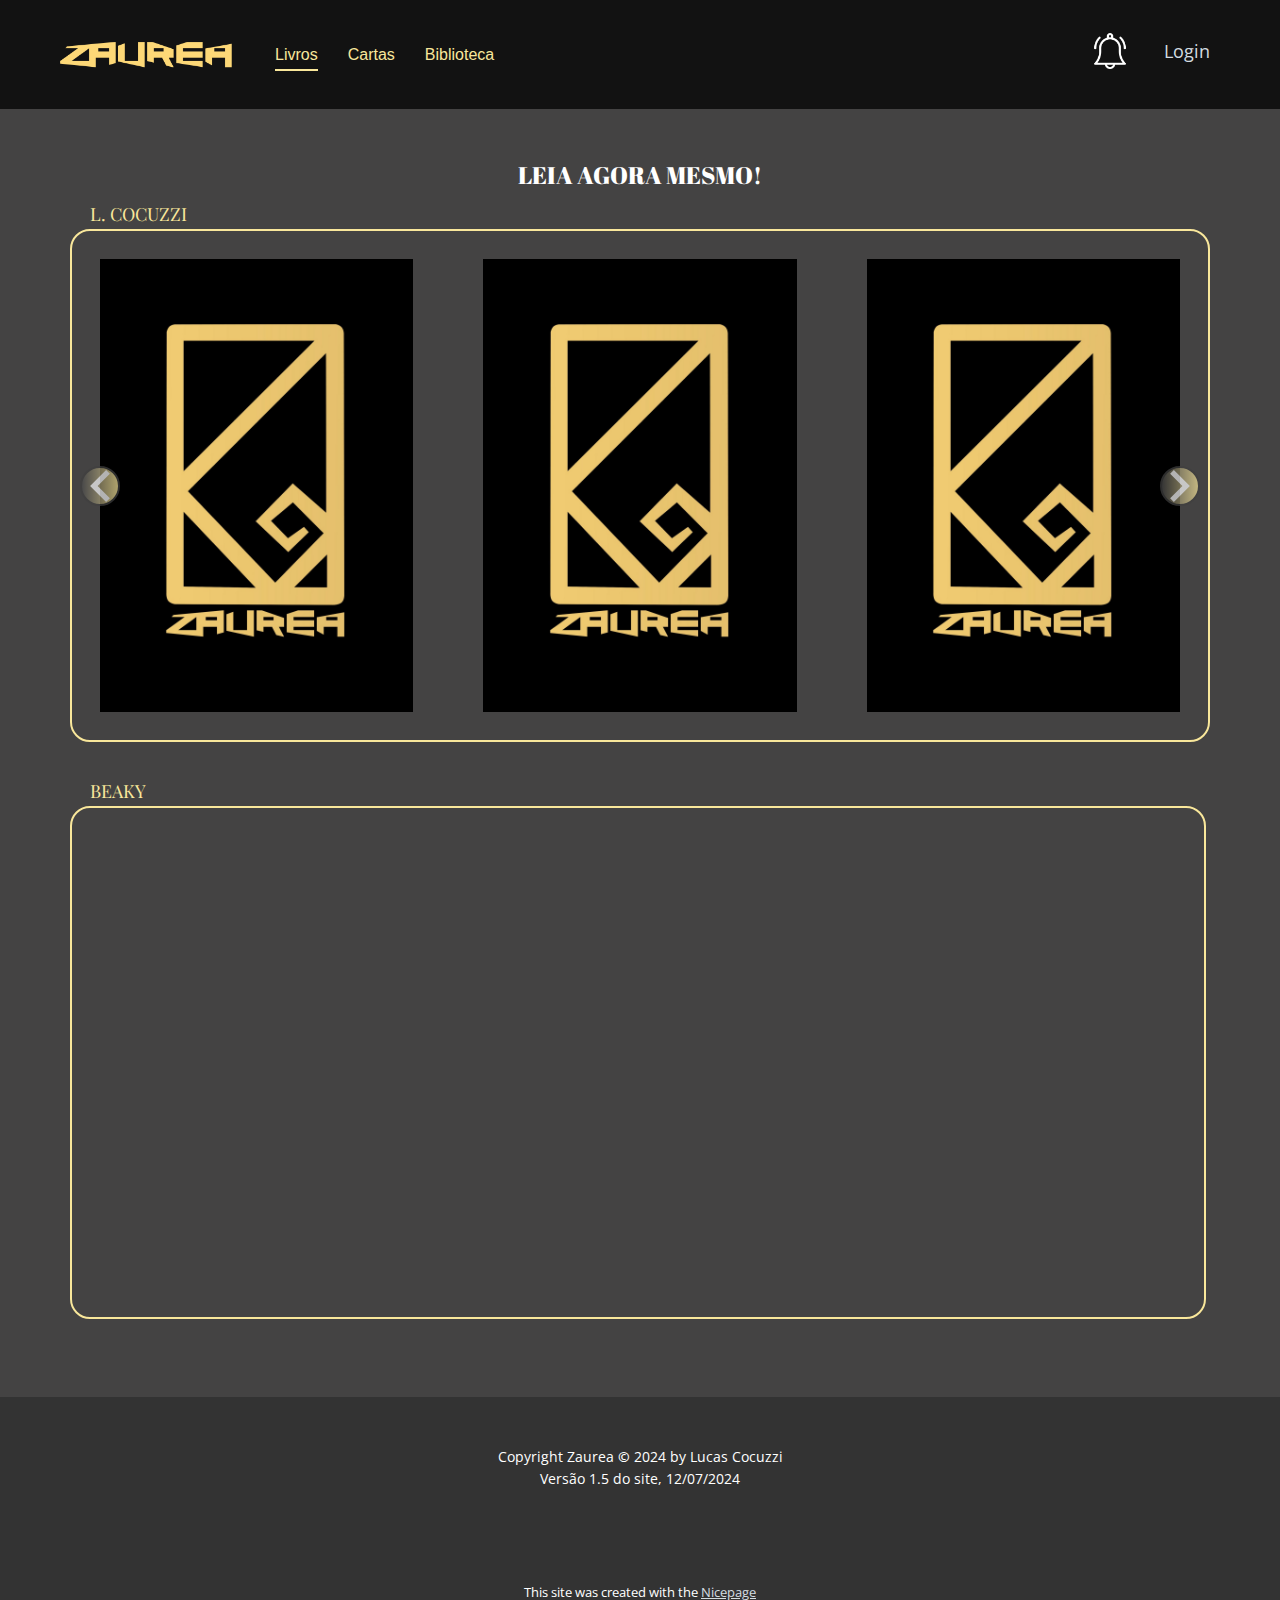
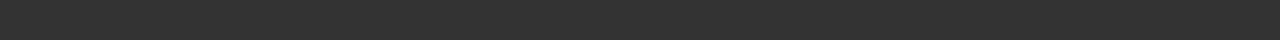
<file: index.html>
<!DOCTYPE html>
<html style="font-size: 16px;" lang="pt"><head>
    <meta name="viewport" content="width=device-width, initial-scale=1.0">
    <meta charset="utf-8">
    <meta name="keywords" content="">
    <meta name="description" content="">
    <title>Livros</title>
    <link rel="stylesheet" href="nicepage.css" media="screen">
<link rel="stylesheet" href="Livros.css" media="screen">
    <script class="u-script" type="text/javascript" src="jquery.js" defer=""></script>
    <script class="u-script" type="text/javascript" src="nicepage.js" defer=""></script>
    <meta name="generator" content="Nicepage 6.13.8, nicepage.com">
    <meta property="og:title" content="Livros">
    <meta property="og:image" content="images/MarcaZaurea.jpg">
    <link id="u-theme-google-font" rel="stylesheet" href="https://fonts.googleapis.com/css?family=Open+Sans:300,300i,400,400i,500,500i,600,600i,700,700i,800,800i">
    <link id="u-page-google-font" rel="stylesheet" href="https://fonts.googleapis.com/css?family=Playfair+Display:400,400i,500,500i,600,600i,700,700i,800,800i,900,900i|Abril+Fatface:400">
    
    
    
    <script type="application/ld+json">{
		"@context": "http://schema.org",
		"@type": "Organization",
		"name": "",
		"logo": "images/TipografiaZaurea.png"
}</script>
    <meta name="theme-color" content="#949697">
    <meta property="og:type" content="website">
  <meta data-intl-tel-input-cdn-path="intlTelInput/"></head>
  <body data-home-page="Livros.html" data-home-page-title="Livros" data-path-to-root="./" data-include-products="true" class="u-body u-xl-mode" data-lang="pt"><header class="u-clearfix u-custom-color-3 u-header" id="sec-6108" data-animation-name="" data-animation-duration="0" data-animation-delay="0" data-animation-direction=""><div class="u-clearfix u-sheet u-sheet-1">
        <a href="Livros.html" class="u-image u-logo u-image-1" data-image-width="1375" data-image-height="440" title="Livros">
          <img src="images/TipografiaZaurea.png" class="u-logo-image u-logo-image-1">
        </a>
        <nav class="u-menu u-menu-dropdown u-offcanvas u-menu-1" data-position="">
          <div class="menu-collapse u-custom-font u-font-arial" style="font-size: 1rem; letter-spacing: 0px;">
            <a class="u-button-style u-custom-active-border-color u-custom-border u-custom-border-color u-custom-borders u-custom-color u-custom-hover-border-color u-custom-left-right-menu-spacing u-custom-padding-bottom u-custom-text-active-color u-custom-text-color u-custom-text-decoration u-custom-text-hover-color u-custom-text-shadow u-custom-text-shadow-blur u-custom-text-shadow-color u-custom-text-shadow-transparency u-custom-text-shadow-y u-custom-top-bottom-menu-spacing u-nav-link u-text-active-palette-1-base u-text-hover-palette-2-base" href="#" style="text-shadow: -2px 0 0 rgba(0,0,0,0);">
              <svg class="u-svg-link" viewBox="0 0 24 24"><use xlink:href="#menu-hamburger"></use></svg>
              <svg class="u-svg-content" version="1.1" id="menu-hamburger" viewBox="0 0 16 16" x="0px" y="0px" xmlns:xlink="http://www.w3.org/1999/xlink" xmlns="http://www.w3.org/2000/svg"><g><rect y="1" width="16" height="2"></rect><rect y="7" width="16" height="2"></rect><rect y="13" width="16" height="2"></rect>
</g></svg>
            </a>
          </div>
          <div class="u-custom-menu u-nav-container">
            <ul class="u-custom-font u-font-arial u-nav u-spacing-30 u-unstyled u-nav-1"><li class="u-nav-item"><a class="u-border-2 u-border-active-palette-3-light-2 u-border-hover-palette-3-dark-1 u-border-no-left u-border-no-right u-border-no-top u-button-style u-nav-link u-text-active-palette-3-light-2 u-text-hover-palette-3-dark-1 u-text-palette-3-light-2" href="Livros.html" style="padding: 6px 0px;">Livros</a><div class="u-nav-popup"><ul class="u-custom-font u-h-spacing-20 u-heading-font u-nav u-unstyled u-v-spacing-10"><li class="u-nav-item"><a class="u-active-palette-4-base u-button-style u-nav-link u-palette-4-light-1 u-text-active-white" href="products/products.html">Loja</a>
</li></ul>
</div>
</li><li class="u-nav-item"><a class="u-border-2 u-border-active-palette-3-light-2 u-border-hover-palette-3-dark-1 u-border-no-left u-border-no-right u-border-no-top u-button-style u-nav-link u-text-active-palette-3-light-2 u-text-hover-palette-3-dark-1 u-text-palette-3-light-2" href="Cartas.html" style="padding: 6px 0px;">Cartas</a>
</li><li class="u-nav-item"><a class="u-border-2 u-border-active-palette-3-light-2 u-border-hover-palette-3-dark-1 u-border-no-left u-border-no-right u-border-no-top u-button-style u-nav-link u-text-active-palette-3-light-2 u-text-hover-palette-3-dark-1 u-text-palette-3-light-2" href="Biblioteca.html" style="padding: 6px 0px;">Biblioteca</a>
</li></ul>
          </div>
          <div class="u-custom-menu u-nav-container-collapse">
            <div class="u-black u-container-style u-inner-container-layout u-opacity u-opacity-95 u-sidenav">
              <div class="u-inner-container-layout u-sidenav-overflow">
                <div class="u-menu-close"></div>
                <ul class="u-align-center u-nav u-popupmenu-items u-unstyled u-nav-3"><li class="u-nav-item"><a class="u-button-style u-nav-link" href="Livros.html">Livros</a><div class="u-nav-popup"><ul class="u-custom-font u-h-spacing-20 u-heading-font u-nav u-unstyled u-v-spacing-10"><li class="u-nav-item"><a class="u-button-style u-nav-link" href="products/products.html">Loja</a>
</li></ul>
</div>
</li><li class="u-nav-item"><a class="u-button-style u-nav-link" href="Cartas.html">Cartas</a>
</li><li class="u-nav-item"><a class="u-button-style u-nav-link" href="Biblioteca.html">Biblioteca</a>
</li></ul>
              </div>
            </div>
            <div class="u-black u-menu-overlay u-opacity u-opacity-70"></div>
          </div>
        </nav><span class="u-file-icon u-icon u-text-white u-icon-1" data-href="https://www.youtube.com/watch?v=dQw4w9WgXcQ"><img src="images/2645897-baae3fe6.png" alt=""></span>
        <a class="u-file-link u-login u-login-1" href="files/LoginTemplate.zip">Login</a>
      </div></header>
    <section class="u-clearfix u-custom-color-2 u-section-1" id="sec-3532">
      <div class="u-clearfix u-sheet u-sheet-1">
        <p class="u-custom-font u-text u-text-default u-text-1">LEIA AGORA MESMO! </p>
        <div class="u-expanded-width u-layout-horizontal u-list u-list-1">
          <div class="u-repeater u-repeater-1">
            <div class="u-align-left u-container-style u-list-item u-repeater-item u-shape-rectangle">
              <div class="u-container-layout u-similar-container u-valign-bottom u-container-layout-1">
                <img class="u-expanded-width u-image u-image-default u-image-1" alt="" data-image-width="3000" data-image-height="3000" src="images/MarcaZaurea.jpg?rand=aedf">
              </div>
            </div>
            <div class="u-align-left u-container-style u-list-item u-repeater-item u-shape-rectangle">
              <div class="u-container-layout u-similar-container u-valign-bottom u-container-layout-2">
                <img class="u-expanded-width u-image u-image-default u-image-2" alt="" data-image-width="3000" data-image-height="3000" src="images/MarcaZaurea.jpg?rand=fb6c">
              </div>
            </div>
            <div class="u-align-left u-container-style u-list-item u-repeater-item u-shape-rectangle">
              <div class="u-container-layout u-similar-container u-valign-bottom u-container-layout-3">
                <img class="u-expanded-width u-image u-image-default u-image-3" alt="" data-image-width="3000" data-image-height="3000" src="images/MarcaZaurea.jpg?rand=199c">
              </div>
            </div>
            <div class="u-align-left u-container-style u-list-item u-repeater-item u-shape-rectangle">
              <div class="u-container-layout u-similar-container u-valign-bottom u-container-layout-4">
                <img class="u-expanded-width u-image u-image-default u-image-4" alt="" data-image-width="3000" data-image-height="3000" src="images/MarcaZaurea.jpg?rand=f709">
              </div>
            </div>
          </div>
          <a class="u-absolute-vcenter u-border-2 u-border-grey-75 u-gallery-nav u-gallery-nav-prev u-gradient u-icon-circle u-opacity u-opacity-70 u-spacing-10 u-text-white u-gallery-nav-1" href="#" role="button">
            <span aria-hidden="true">
              <svg viewBox="0 0 256 256"><g><polygon points="207.093,30.187 176.907,0 48.907,128 176.907,256 207.093,225.813 109.28,128"></polygon>
</g></svg>
            </span>
            <span class="sr-only">
              <svg viewBox="0 0 256 256"><g><polygon points="207.093,30.187 176.907,0 48.907,128 176.907,256 207.093,225.813 109.28,128"></polygon>
</g></svg>
            </span>
          </a>
          <a class="u-absolute-vcenter u-border-2 u-border-grey-75 u-gallery-nav u-gallery-nav-next u-gradient u-icon-circle u-opacity u-opacity-70 u-spacing-10 u-text-white u-gallery-nav-2" href="#" role="button">
            <span aria-hidden="true">
              <svg viewBox="0 0 306 306"><g id="chevron-right"><polygon points="94.35,0 58.65,35.7 175.95,153 58.65,270.3 94.35,306 247.35,153"></polygon>
</g></svg>
            </span>
            <span class="sr-only">
              <svg viewBox="0 0 306 306"><g id="chevron-right"><polygon points="94.35,0 58.65,35.7 175.95,153 58.65,270.3 94.35,306 247.35,153"></polygon>
</g></svg>
            </span>
          </a>
        </div>
        <p class="u-custom-font u-font-playfair-display u-text u-text-default u-text-palette-3-light-2 u-text-2">L. COCUZZI </p>
        <p class="u-custom-font u-font-playfair-display u-text u-text-default u-text-palette-3-light-2 u-text-3">BEAKY </p>
        <div class="custom-expanded u-border-2 u-border-palette-3-light-2 u-container-style u-group u-opacity u-opacity-80 u-radius u-shape-round u-group-1">
          <div class="u-container-layout u-container-layout-5"></div>
        </div>
        <div class="u-border-2 u-border-palette-3-light-2 u-container-style u-expanded-width u-group u-opacity u-opacity-80 u-radius u-shape-round u-group-2">
          <div class="u-container-layout u-container-layout-6"></div>
        </div>
      </div>
    </section>
    
    
    
    <footer class="u-align-center u-clearfix u-footer u-grey-80 u-footer" id="sec-0cf0"><div class="u-clearfix u-sheet u-sheet-1">
        <p class="u-small-text u-text u-text-variant u-text-1">Copyright Zaurea&nbsp;<b>©&nbsp;</b>2024 by Lucas Cocuzzi<br>Versão 1.5 do site, 12/07/2024
        </p>
      </div></footer>
    <section class="u-backlink u-clearfix u-grey-80">
      <p class="u-text">
        <span>This site was created with the </span>
        <a class="u-link" href="https://nicepage.com/" target="_blank" rel="nofollow">
          <span>Nicepage</span>
        </a>
      </p>
    </section>
  
</body></html>
</file>
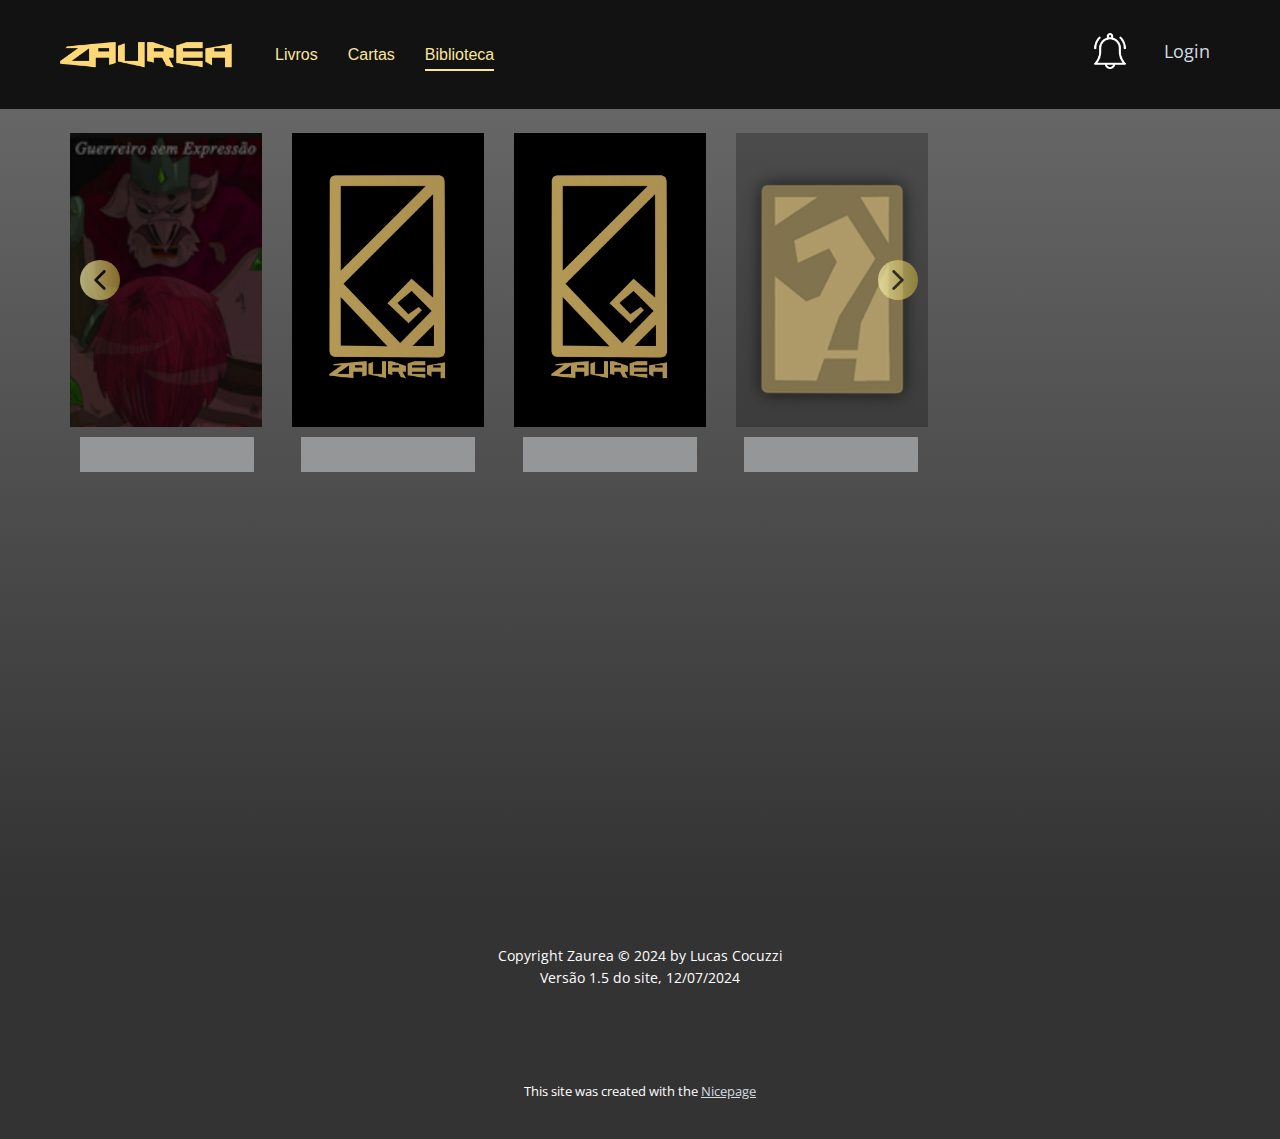
<file: Biblioteca.html>
<!DOCTYPE html>
<html style="font-size: 16px;" lang="pt"><head>
    <meta name="viewport" content="width=device-width, initial-scale=1.0">
    <meta charset="utf-8">
    <meta name="keywords" content="">
    <meta name="description" content="Biblioteca privada de livros da Zaurea">
    <title>Biblioteca</title>
    <link rel="stylesheet" href="nicepage.css" media="screen">
<link rel="stylesheet" href="Biblioteca.css" media="screen">
    <script class="u-script" type="text/javascript" src="jquery.js" defer=""></script>
    <script class="u-script" type="text/javascript" src="nicepage.js" defer=""></script>
    <meta name="generator" content="Nicepage 6.13.8, nicepage.com">
    <meta property="og:title" content="Biblioteca">
    <meta property="og:description" content="Biblioteca da Zaurea">
    <link id="u-theme-google-font" rel="stylesheet" href="https://fonts.googleapis.com/css?family=Open+Sans:300,300i,400,400i,500,500i,600,600i,700,700i,800,800i">
    
    
    
    <script type="application/ld+json">{
		"@context": "http://schema.org",
		"@type": "Organization",
		"name": "",
		"logo": "images/TipografiaZaurea.png"
}</script>
    <meta name="theme-color" content="#949697">
    <meta property="og:type" content="website">
  <meta data-intl-tel-input-cdn-path="intlTelInput/"></head>
  <body data-path-to-root="./" data-include-products="true" class="u-body u-xl-mode" data-lang="pt"><header class="u-clearfix u-custom-color-3 u-header" id="sec-6108" data-animation-name="" data-animation-duration="0" data-animation-delay="0" data-animation-direction=""><div class="u-clearfix u-sheet u-sheet-1">
        <a href="Livros.html" class="u-image u-logo u-image-1" data-image-width="1375" data-image-height="440" title="Livros">
          <img src="images/TipografiaZaurea.png" class="u-logo-image u-logo-image-1">
        </a>
        <nav class="u-menu u-menu-dropdown u-offcanvas u-menu-1" data-position="">
          <div class="menu-collapse u-custom-font u-font-arial" style="font-size: 1rem; letter-spacing: 0px;">
            <a class="u-button-style u-custom-active-border-color u-custom-border u-custom-border-color u-custom-borders u-custom-color u-custom-hover-border-color u-custom-left-right-menu-spacing u-custom-padding-bottom u-custom-text-active-color u-custom-text-color u-custom-text-decoration u-custom-text-hover-color u-custom-text-shadow u-custom-text-shadow-blur u-custom-text-shadow-color u-custom-text-shadow-transparency u-custom-text-shadow-y u-custom-top-bottom-menu-spacing u-nav-link u-text-active-palette-1-base u-text-hover-palette-2-base" href="#" style="text-shadow: -2px 0 0 rgba(0,0,0,0);">
              <svg class="u-svg-link" viewBox="0 0 24 24"><use xlink:href="#menu-hamburger"></use></svg>
              <svg class="u-svg-content" version="1.1" id="menu-hamburger" viewBox="0 0 16 16" x="0px" y="0px" xmlns:xlink="http://www.w3.org/1999/xlink" xmlns="http://www.w3.org/2000/svg"><g><rect y="1" width="16" height="2"></rect><rect y="7" width="16" height="2"></rect><rect y="13" width="16" height="2"></rect>
</g></svg>
            </a>
          </div>
          <div class="u-custom-menu u-nav-container">
            <ul class="u-custom-font u-font-arial u-nav u-spacing-30 u-unstyled u-nav-1"><li class="u-nav-item"><a class="u-border-2 u-border-active-palette-3-light-2 u-border-hover-palette-3-dark-1 u-border-no-left u-border-no-right u-border-no-top u-button-style u-nav-link u-text-active-palette-3-light-2 u-text-hover-palette-3-dark-1 u-text-palette-3-light-2" href="Livros.html" style="padding: 6px 0px;">Livros</a><div class="u-nav-popup"><ul class="u-custom-font u-h-spacing-20 u-heading-font u-nav u-unstyled u-v-spacing-10"><li class="u-nav-item"><a class="u-active-palette-4-base u-button-style u-nav-link u-palette-4-light-1 u-text-active-white" href="products/products.html">Loja</a>
</li></ul>
</div>
</li><li class="u-nav-item"><a class="u-border-2 u-border-active-palette-3-light-2 u-border-hover-palette-3-dark-1 u-border-no-left u-border-no-right u-border-no-top u-button-style u-nav-link u-text-active-palette-3-light-2 u-text-hover-palette-3-dark-1 u-text-palette-3-light-2" href="Cartas.html" style="padding: 6px 0px;">Cartas</a>
</li><li class="u-nav-item"><a class="u-border-2 u-border-active-palette-3-light-2 u-border-hover-palette-3-dark-1 u-border-no-left u-border-no-right u-border-no-top u-button-style u-nav-link u-text-active-palette-3-light-2 u-text-hover-palette-3-dark-1 u-text-palette-3-light-2" href="Biblioteca.html" style="padding: 6px 0px;">Biblioteca</a>
</li></ul>
          </div>
          <div class="u-custom-menu u-nav-container-collapse">
            <div class="u-black u-container-style u-inner-container-layout u-opacity u-opacity-95 u-sidenav">
              <div class="u-inner-container-layout u-sidenav-overflow">
                <div class="u-menu-close"></div>
                <ul class="u-align-center u-nav u-popupmenu-items u-unstyled u-nav-3"><li class="u-nav-item"><a class="u-button-style u-nav-link" href="Livros.html">Livros</a><div class="u-nav-popup"><ul class="u-custom-font u-h-spacing-20 u-heading-font u-nav u-unstyled u-v-spacing-10"><li class="u-nav-item"><a class="u-button-style u-nav-link" href="products/products.html">Loja</a>
</li></ul>
</div>
</li><li class="u-nav-item"><a class="u-button-style u-nav-link" href="Cartas.html">Cartas</a>
</li><li class="u-nav-item"><a class="u-button-style u-nav-link" href="Biblioteca.html">Biblioteca</a>
</li></ul>
              </div>
            </div>
            <div class="u-black u-menu-overlay u-opacity u-opacity-70"></div>
          </div>
        </nav><span class="u-file-icon u-icon u-text-white u-icon-1" data-href="https://www.youtube.com/watch?v=dQw4w9WgXcQ"><img src="images/2645897-baae3fe6.png" alt=""></span>
        <a class="u-file-link u-login u-login-1" href="files/LoginTemplate.zip">Login</a>
      </div></header>
    <section class="u-clearfix u-gradient u-section-1" id="sec-3751">
      <div class="u-clearfix u-sheet u-sheet-1">
        <div class="u-expanded-width-md u-expanded-width-sm u-expanded-width-xs u-layout-horizontal u-list u-list-1">
          <div class="u-repeater u-repeater-1">
            <div class="u-container-style u-image u-list-item u-repeater-item u-shading u-image-1" data-image-width="113" data-image-height="164" data-animation-name="customAnimationIn" data-animation-duration="1500" data-animation-delay="500" data-href="GSE.html">
              <div class="u-container-layout u-similar-container u-container-layout-1"></div>
            </div>
            <div class="u-container-style u-image u-list-item u-repeater-item u-shading u-image-2" data-image-width="3000" data-image-height="3000" data-animation-name="customAnimationIn" data-animation-duration="1500" data-animation-delay="500">
              <div class="u-container-layout u-similar-container u-container-layout-2"></div>
            </div>
            <div class="u-container-style u-image u-list-item u-repeater-item u-shading u-image-3" data-image-width="3000" data-image-height="3000" data-animation-name="customAnimationIn" data-animation-duration="1500" data-animation-delay="500">
              <div class="u-container-layout u-similar-container u-container-layout-3"></div>
            </div>
            <div class="u-container-style u-image u-list-item u-repeater-item u-shading u-image-4" data-image-width="592" data-image-height="750" data-animation-name="customAnimationIn" data-animation-duration="1500" data-animation-delay="500">
              <div class="u-container-layout u-similar-container u-container-layout-4"></div>
            </div>
          </div>
          <a class="u-absolute-vcenter u-gallery-nav u-gallery-nav-prev u-gradient u-icon-circle u-opacity u-opacity-70 u-spacing-10 u-gallery-nav-1" href="#" role="button">
            <span aria-hidden="true">
              <svg viewBox="0 0 451.847 451.847"><path d="M97.141,225.92c0-8.095,3.091-16.192,9.259-22.366L300.689,9.27c12.359-12.359,32.397-12.359,44.751,0
c12.354,12.354,12.354,32.388,0,44.748L173.525,225.92l171.903,171.909c12.354,12.354,12.354,32.391,0,44.744
c-12.354,12.365-32.386,12.365-44.745,0l-194.29-194.281C100.226,242.115,97.141,234.018,97.141,225.92z"></path></svg>
            </span>
            <span class="sr-only">
              <svg viewBox="0 0 451.847 451.847"><path d="M97.141,225.92c0-8.095,3.091-16.192,9.259-22.366L300.689,9.27c12.359-12.359,32.397-12.359,44.751,0
c12.354,12.354,12.354,32.388,0,44.748L173.525,225.92l171.903,171.909c12.354,12.354,12.354,32.391,0,44.744
c-12.354,12.365-32.386,12.365-44.745,0l-194.29-194.281C100.226,242.115,97.141,234.018,97.141,225.92z"></path></svg>
            </span>
          </a>
          <a class="u-absolute-vcenter u-gallery-nav u-gallery-nav-next u-gradient u-icon-circle u-opacity u-opacity-70 u-spacing-10 u-gallery-nav-2" href="#" role="button">
            <span aria-hidden="true">
              <svg viewBox="0 0 451.846 451.847"><path d="M345.441,248.292L151.154,442.573c-12.359,12.365-32.397,12.365-44.75,0c-12.354-12.354-12.354-32.391,0-44.744
L278.318,225.92L106.409,54.017c-12.354-12.359-12.354-32.394,0-44.748c12.354-12.359,32.391-12.359,44.75,0l194.287,194.284
c6.177,6.18,9.262,14.271,9.262,22.366C354.708,234.018,351.617,242.115,345.441,248.292z"></path></svg>
            </span>
            <span class="sr-only">
              <svg viewBox="0 0 451.846 451.847"><path d="M345.441,248.292L151.154,442.573c-12.359,12.365-32.397,12.365-44.75,0c-12.354-12.354-12.354-32.391,0-44.744
L278.318,225.92L106.409,54.017c-12.354-12.359-12.354-32.394,0-44.748c12.354-12.359,32.391-12.359,44.75,0l194.287,194.284
c6.177,6.18,9.262,14.271,9.262,22.366C354.708,234.018,351.617,242.115,345.441,248.292z"></path></svg>
            </span>
          </a>
        </div>
        <div class="u-palette-1-base u-shape u-shape-rectangle u-shape-1"></div>
        <div class="u-palette-1-base u-shape u-shape-rectangle u-shape-2"></div>
        <div class="u-palette-1-base u-shape u-shape-rectangle u-shape-3"></div>
        <div class="u-palette-1-base u-shape u-shape-rectangle u-shape-4"></div>
      </div>
    </section>
    
    
    
    <footer class="u-align-center u-clearfix u-footer u-grey-80 u-footer" id="sec-0cf0"><div class="u-clearfix u-sheet u-sheet-1">
        <p class="u-small-text u-text u-text-variant u-text-1">Copyright Zaurea&nbsp;<b>©&nbsp;</b>2024 by Lucas Cocuzzi<br>Versão 1.5 do site, 12/07/2024
        </p>
      </div></footer>
    <section class="u-backlink u-clearfix u-grey-80">
      <p class="u-text">
        <span>This site was created with the </span>
        <a class="u-link" href="https://nicepage.com/" target="_blank" rel="nofollow">
          <span>Nicepage</span>
        </a>
      </p>
    </section>
  
</body></html>
</file>
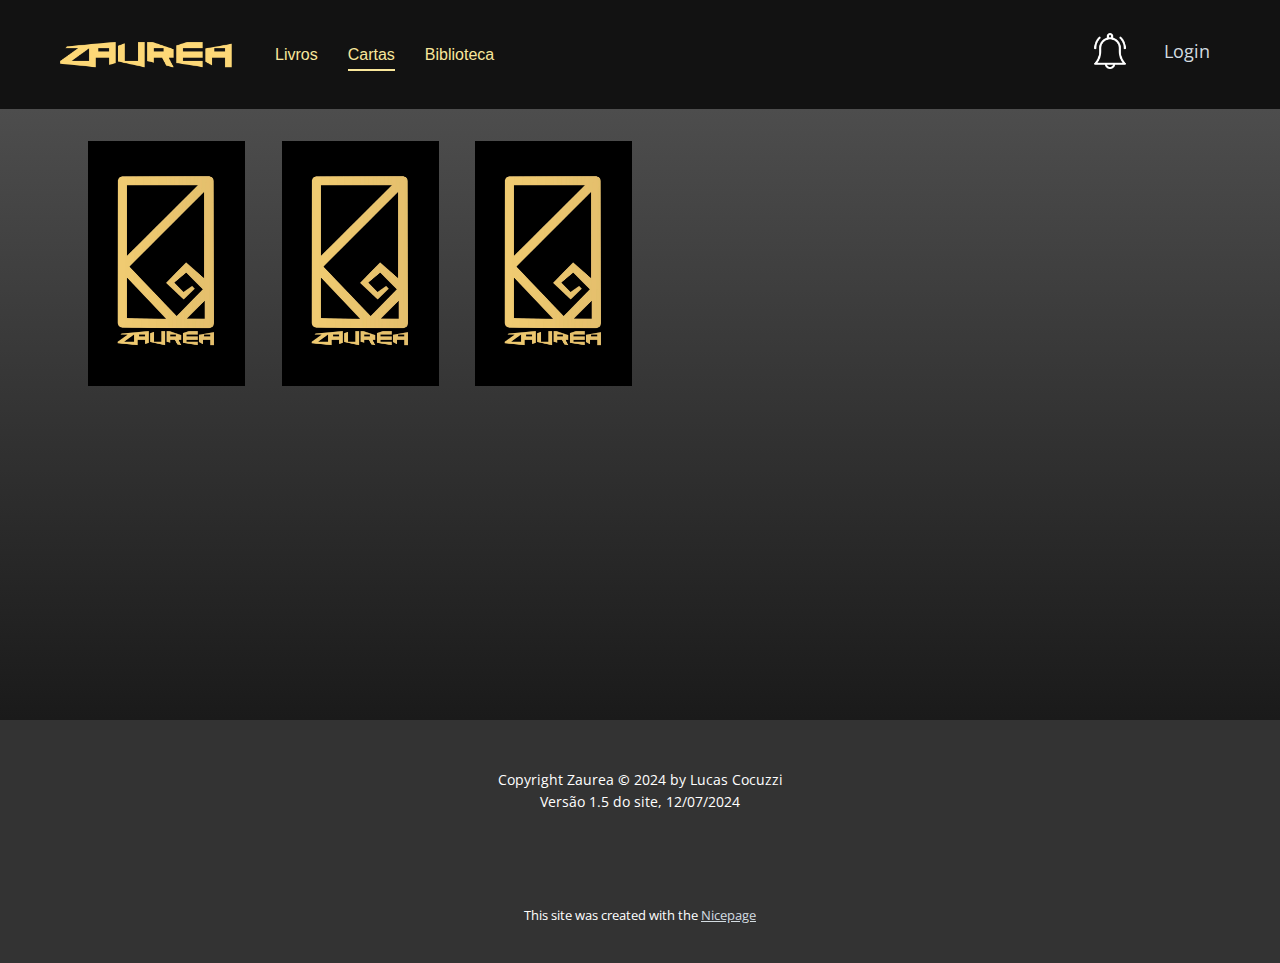
<file: Cartas.html>
<!DOCTYPE html>
<html style="font-size: 16px;" lang="pt"><head>
    <meta name="viewport" content="width=device-width, initial-scale=1.0">
    <meta charset="utf-8">
    <meta name="keywords" content="">
    <meta name="description" content="Cartas">
    <title>Cartas</title>
    <link rel="stylesheet" href="nicepage.css" media="screen">
<link rel="stylesheet" href="Cartas.css" media="screen">
    <script class="u-script" type="text/javascript" src="jquery.js" defer=""></script>
    <script class="u-script" type="text/javascript" src="nicepage.js" defer=""></script>
    <meta name="generator" content="Nicepage 6.13.8, nicepage.com">
    <meta property="og:title" content="Cartas da Zaurea">
    <link id="u-theme-google-font" rel="stylesheet" href="https://fonts.googleapis.com/css?family=Open+Sans:300,300i,400,400i,500,500i,600,600i,700,700i,800,800i">
    
    
    
    <script type="application/ld+json">{
		"@context": "http://schema.org",
		"@type": "Organization",
		"name": "",
		"logo": "images/TipografiaZaurea.png"
}</script>
    <meta name="theme-color" content="#949697">
    <meta property="og:description" content="Cartas">
    <meta property="og:type" content="website">
  <meta data-intl-tel-input-cdn-path="intlTelInput/"></head>
  <body data-path-to-root="./" data-include-products="true" class="u-body u-xl-mode" data-lang="pt"><header class="u-clearfix u-custom-color-3 u-header" id="sec-6108" data-animation-name="" data-animation-duration="0" data-animation-delay="0" data-animation-direction=""><div class="u-clearfix u-sheet u-sheet-1">
        <a href="Livros.html" class="u-image u-logo u-image-1" data-image-width="1375" data-image-height="440" title="Livros">
          <img src="images/TipografiaZaurea.png" class="u-logo-image u-logo-image-1">
        </a>
        <nav class="u-menu u-menu-dropdown u-offcanvas u-menu-1" data-position="">
          <div class="menu-collapse u-custom-font u-font-arial" style="font-size: 1rem; letter-spacing: 0px;">
            <a class="u-button-style u-custom-active-border-color u-custom-border u-custom-border-color u-custom-borders u-custom-color u-custom-hover-border-color u-custom-left-right-menu-spacing u-custom-padding-bottom u-custom-text-active-color u-custom-text-color u-custom-text-decoration u-custom-text-hover-color u-custom-text-shadow u-custom-text-shadow-blur u-custom-text-shadow-color u-custom-text-shadow-transparency u-custom-text-shadow-y u-custom-top-bottom-menu-spacing u-nav-link u-text-active-palette-1-base u-text-hover-palette-2-base" href="#" style="text-shadow: -2px 0 0 rgba(0,0,0,0);">
              <svg class="u-svg-link" viewBox="0 0 24 24"><use xlink:href="#menu-hamburger"></use></svg>
              <svg class="u-svg-content" version="1.1" id="menu-hamburger" viewBox="0 0 16 16" x="0px" y="0px" xmlns:xlink="http://www.w3.org/1999/xlink" xmlns="http://www.w3.org/2000/svg"><g><rect y="1" width="16" height="2"></rect><rect y="7" width="16" height="2"></rect><rect y="13" width="16" height="2"></rect>
</g></svg>
            </a>
          </div>
          <div class="u-custom-menu u-nav-container">
            <ul class="u-custom-font u-font-arial u-nav u-spacing-30 u-unstyled u-nav-1"><li class="u-nav-item"><a class="u-border-2 u-border-active-palette-3-light-2 u-border-hover-palette-3-dark-1 u-border-no-left u-border-no-right u-border-no-top u-button-style u-nav-link u-text-active-palette-3-light-2 u-text-hover-palette-3-dark-1 u-text-palette-3-light-2" href="Livros.html" style="padding: 6px 0px;">Livros</a><div class="u-nav-popup"><ul class="u-custom-font u-h-spacing-20 u-heading-font u-nav u-unstyled u-v-spacing-10"><li class="u-nav-item"><a class="u-active-palette-4-base u-button-style u-nav-link u-palette-4-light-1 u-text-active-white" href="products/products.html">Loja</a>
</li></ul>
</div>
</li><li class="u-nav-item"><a class="u-border-2 u-border-active-palette-3-light-2 u-border-hover-palette-3-dark-1 u-border-no-left u-border-no-right u-border-no-top u-button-style u-nav-link u-text-active-palette-3-light-2 u-text-hover-palette-3-dark-1 u-text-palette-3-light-2" href="Cartas.html" style="padding: 6px 0px;">Cartas</a>
</li><li class="u-nav-item"><a class="u-border-2 u-border-active-palette-3-light-2 u-border-hover-palette-3-dark-1 u-border-no-left u-border-no-right u-border-no-top u-button-style u-nav-link u-text-active-palette-3-light-2 u-text-hover-palette-3-dark-1 u-text-palette-3-light-2" href="Biblioteca.html" style="padding: 6px 0px;">Biblioteca</a>
</li></ul>
          </div>
          <div class="u-custom-menu u-nav-container-collapse">
            <div class="u-black u-container-style u-inner-container-layout u-opacity u-opacity-95 u-sidenav">
              <div class="u-inner-container-layout u-sidenav-overflow">
                <div class="u-menu-close"></div>
                <ul class="u-align-center u-nav u-popupmenu-items u-unstyled u-nav-3"><li class="u-nav-item"><a class="u-button-style u-nav-link" href="Livros.html">Livros</a><div class="u-nav-popup"><ul class="u-custom-font u-h-spacing-20 u-heading-font u-nav u-unstyled u-v-spacing-10"><li class="u-nav-item"><a class="u-button-style u-nav-link" href="products/products.html">Loja</a>
</li></ul>
</div>
</li><li class="u-nav-item"><a class="u-button-style u-nav-link" href="Cartas.html">Cartas</a>
</li><li class="u-nav-item"><a class="u-button-style u-nav-link" href="Biblioteca.html">Biblioteca</a>
</li></ul>
              </div>
            </div>
            <div class="u-black u-menu-overlay u-opacity u-opacity-70"></div>
          </div>
        </nav><span class="u-file-icon u-icon u-text-white u-icon-1" data-href="https://www.youtube.com/watch?v=dQw4w9WgXcQ"><img src="images/2645897-baae3fe6.png" alt=""></span>
        <a class="u-file-link u-login u-login-1" href="files/LoginTemplate.zip">Login</a>
      </div></header>
    <section class="u-clearfix u-gradient u-section-1" id="sec-ae17">
      <div class="u-clearfix u-sheet u-valign-middle-xs u-sheet-1">
        <div class="custom-expanded u-list u-list-1">
          <div class="u-repeater u-repeater-1">
            <div class="u-container-style u-list-item u-repeater-item">
              <div class="u-container-layout u-similar-container u-valign-top u-container-layout-1">
                <img alt="" class="custom-expanded u-image u-image-default u-image-1" data-image-width="3000" data-image-height="3000" src="images/MarcaZaurea.jpg" data-href="#">
              </div>
            </div>
            <div class="u-container-style u-list-item u-repeater-item">
              <div class="u-container-layout u-similar-container u-valign-top u-container-layout-2">
                <img alt="" class="custom-expanded u-image u-image-default u-image-2" data-image-width="3000" data-image-height="3000" src="images/MarcaZaurea.jpg">
              </div>
            </div>
            <div class="u-container-style u-list-item u-repeater-item">
              <div class="u-container-layout u-similar-container u-valign-top u-container-layout-3">
                <img alt="" class="custom-expanded u-image u-image-default u-image-3" data-image-width="3000" data-image-height="3000" src="images/MarcaZaurea.jpg">
              </div>
            </div>
          </div>
        </div>
      </div>
    </section>
    
    
    
    <footer class="u-align-center u-clearfix u-footer u-grey-80 u-footer" id="sec-0cf0"><div class="u-clearfix u-sheet u-sheet-1">
        <p class="u-small-text u-text u-text-variant u-text-1">Copyright Zaurea&nbsp;<b>©&nbsp;</b>2024 by Lucas Cocuzzi<br>Versão 1.5 do site, 12/07/2024
        </p>
      </div></footer>
    <section class="u-backlink u-clearfix u-grey-80">
      <p class="u-text">
        <span>This site was created with the </span>
        <a class="u-link" href="https://nicepage.com/" target="_blank" rel="nofollow">
          <span>Nicepage</span>
        </a>
      </p>
    </section>
  
</body></html>
</file>
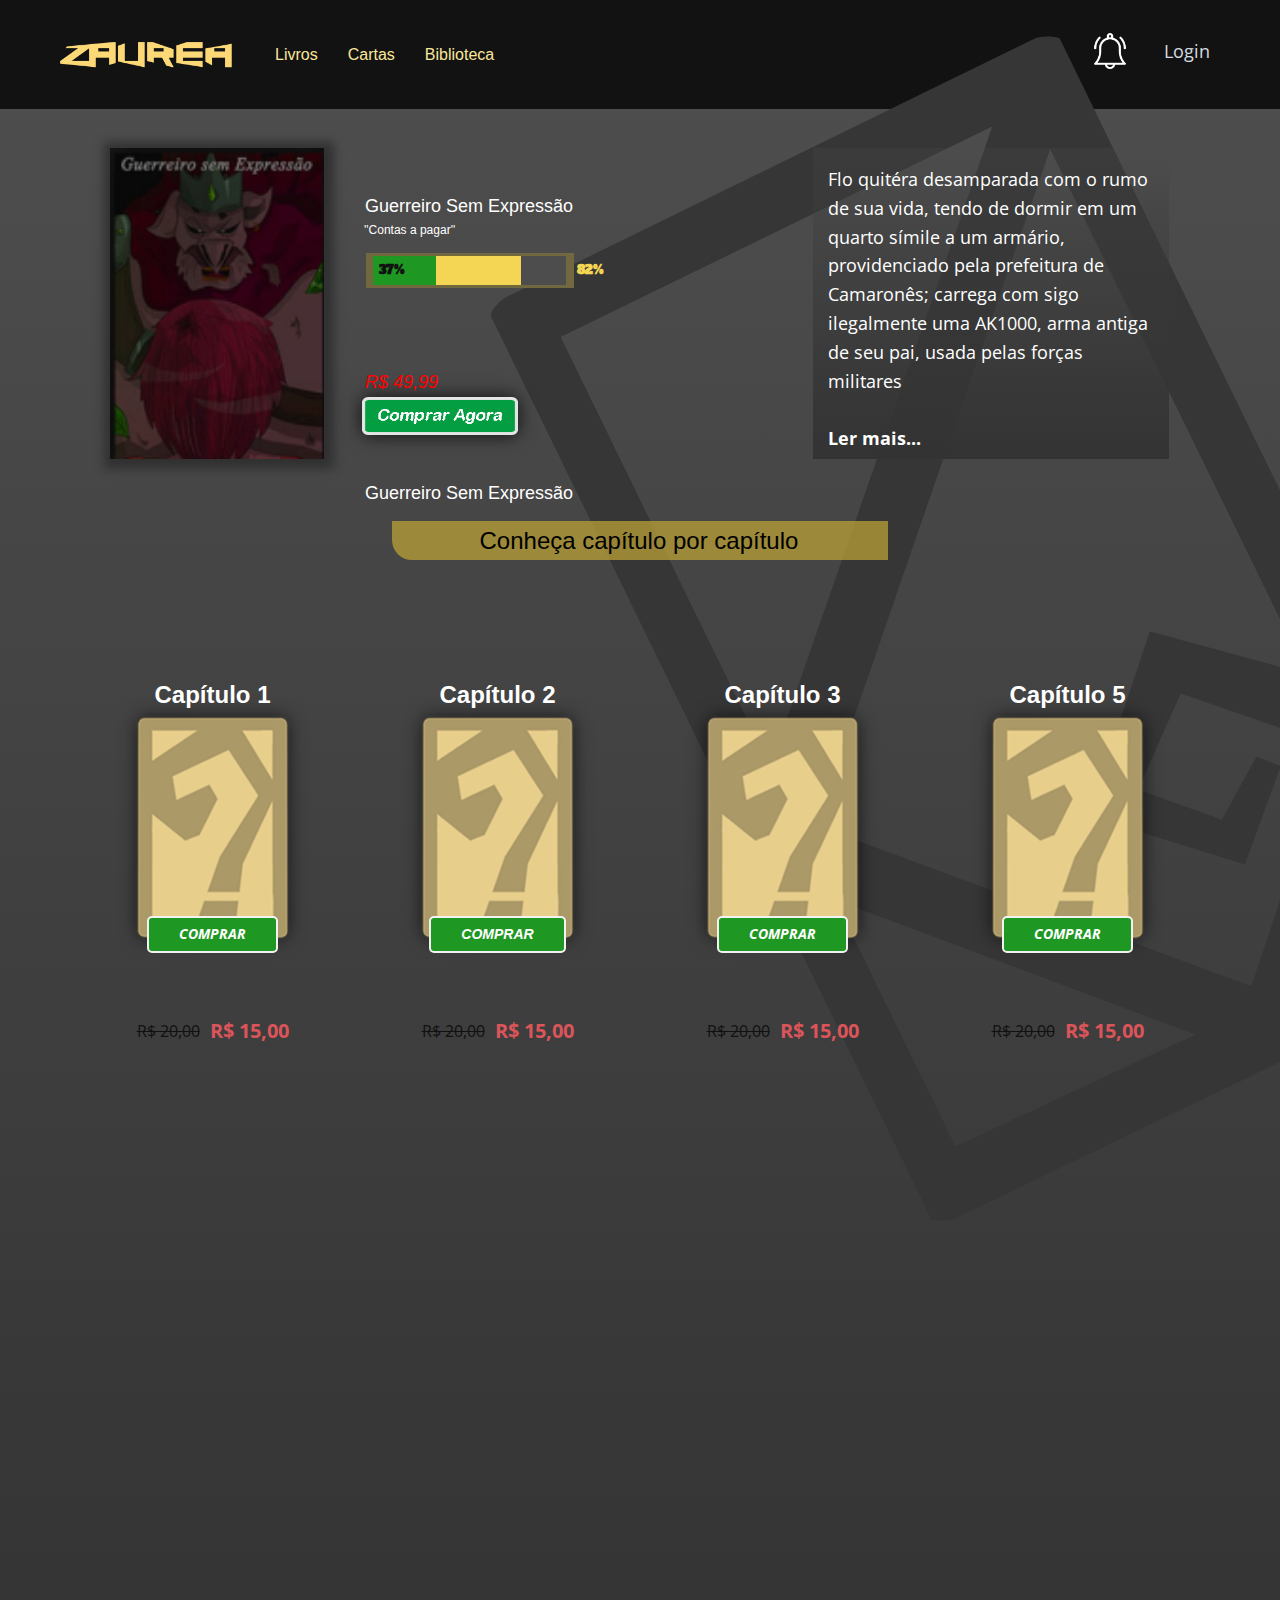
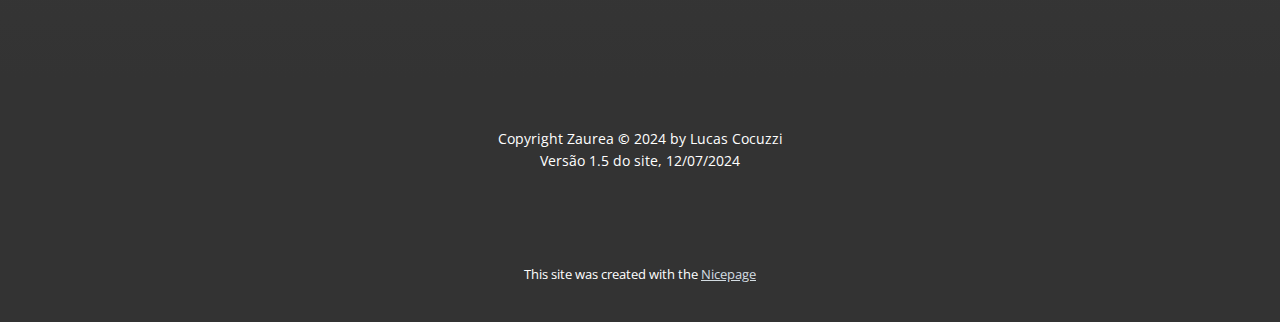
<file: GSE.html>
<!DOCTYPE html>
<html style="font-size: 16px;" lang="pt"><head>
    <meta name="viewport" content="width=device-width, initial-scale=1.0">
    <meta charset="utf-8">
    <meta name="keywords" content="">
    <meta name="description" content="">
    <title>Guerreiro Sem Expressão</title>
    <link rel="stylesheet" href="nicepage.css" media="screen">
<link rel="stylesheet" href="GSE.css" media="screen">
    <script class="u-script" type="text/javascript" src="jquery.js" defer=""></script>
    <script class="u-script" type="text/javascript" src="nicepage.js" defer=""></script>
    <meta name="generator" content="Nicepage 6.13.8, nicepage.com">
    <meta property="og:title" content="Guerreiro Sem Expressão">
    <meta property="og:description" content="Comprar">
    <meta property="og:image" content="images/image.png">
    <link id="u-theme-google-font" rel="stylesheet" href="https://fonts.googleapis.com/css?family=Open+Sans:300,300i,400,400i,500,500i,600,600i,700,700i,800,800i">
    <link id="u-page-google-font" rel="stylesheet" href="https://fonts.googleapis.com/css?family=Alfa+Slab+One:400">
    
    
    
    <script type="application/ld+json">{
		"@context": "http://schema.org",
		"@type": "Organization",
		"name": "",
		"logo": "images/TipografiaZaurea.png"
}</script>
    <meta name="theme-color" content="#949697">
    <meta property="og:type" content="website">
  <meta data-intl-tel-input-cdn-path="intlTelInput/"></head>
  <body data-path-to-root="./" data-include-products="true" class="u-body u-xl-mode" data-lang="pt"><header class="u-clearfix u-custom-color-3 u-header" id="sec-6108" data-animation-name="" data-animation-duration="0" data-animation-delay="0" data-animation-direction=""><div class="u-clearfix u-sheet u-sheet-1">
        <a href="Livros.html" class="u-image u-logo u-image-1" data-image-width="1375" data-image-height="440" title="Livros">
          <img src="images/TipografiaZaurea.png" class="u-logo-image u-logo-image-1">
        </a>
        <nav class="u-menu u-menu-dropdown u-offcanvas u-menu-1" data-position="">
          <div class="menu-collapse u-custom-font u-font-arial" style="font-size: 1rem; letter-spacing: 0px;">
            <a class="u-button-style u-custom-active-border-color u-custom-border u-custom-border-color u-custom-borders u-custom-color u-custom-hover-border-color u-custom-left-right-menu-spacing u-custom-padding-bottom u-custom-text-active-color u-custom-text-color u-custom-text-decoration u-custom-text-hover-color u-custom-text-shadow u-custom-text-shadow-blur u-custom-text-shadow-color u-custom-text-shadow-transparency u-custom-text-shadow-y u-custom-top-bottom-menu-spacing u-nav-link u-text-active-palette-1-base u-text-hover-palette-2-base" href="#" style="text-shadow: -2px 0 0 rgba(0,0,0,0);">
              <svg class="u-svg-link" viewBox="0 0 24 24"><use xlink:href="#menu-hamburger"></use></svg>
              <svg class="u-svg-content" version="1.1" id="menu-hamburger" viewBox="0 0 16 16" x="0px" y="0px" xmlns:xlink="http://www.w3.org/1999/xlink" xmlns="http://www.w3.org/2000/svg"><g><rect y="1" width="16" height="2"></rect><rect y="7" width="16" height="2"></rect><rect y="13" width="16" height="2"></rect>
</g></svg>
            </a>
          </div>
          <div class="u-custom-menu u-nav-container">
            <ul class="u-custom-font u-font-arial u-nav u-spacing-30 u-unstyled u-nav-1"><li class="u-nav-item"><a class="u-border-2 u-border-active-palette-3-light-2 u-border-hover-palette-3-dark-1 u-border-no-left u-border-no-right u-border-no-top u-button-style u-nav-link u-text-active-palette-3-light-2 u-text-hover-palette-3-dark-1 u-text-palette-3-light-2" href="Livros.html" style="padding: 6px 0px;">Livros</a><div class="u-nav-popup"><ul class="u-custom-font u-h-spacing-20 u-heading-font u-nav u-unstyled u-v-spacing-10"><li class="u-nav-item"><a class="u-active-palette-4-base u-button-style u-nav-link u-palette-4-light-1 u-text-active-white" href="products/products.html">Loja</a>
</li></ul>
</div>
</li><li class="u-nav-item"><a class="u-border-2 u-border-active-palette-3-light-2 u-border-hover-palette-3-dark-1 u-border-no-left u-border-no-right u-border-no-top u-button-style u-nav-link u-text-active-palette-3-light-2 u-text-hover-palette-3-dark-1 u-text-palette-3-light-2" href="Cartas.html" style="padding: 6px 0px;">Cartas</a>
</li><li class="u-nav-item"><a class="u-border-2 u-border-active-palette-3-light-2 u-border-hover-palette-3-dark-1 u-border-no-left u-border-no-right u-border-no-top u-button-style u-nav-link u-text-active-palette-3-light-2 u-text-hover-palette-3-dark-1 u-text-palette-3-light-2" href="Biblioteca.html" style="padding: 6px 0px;">Biblioteca</a>
</li></ul>
          </div>
          <div class="u-custom-menu u-nav-container-collapse">
            <div class="u-black u-container-style u-inner-container-layout u-opacity u-opacity-95 u-sidenav">
              <div class="u-inner-container-layout u-sidenav-overflow">
                <div class="u-menu-close"></div>
                <ul class="u-align-center u-nav u-popupmenu-items u-unstyled u-nav-3"><li class="u-nav-item"><a class="u-button-style u-nav-link" href="Livros.html">Livros</a><div class="u-nav-popup"><ul class="u-custom-font u-h-spacing-20 u-heading-font u-nav u-unstyled u-v-spacing-10"><li class="u-nav-item"><a class="u-button-style u-nav-link" href="products/products.html">Loja</a>
</li></ul>
</div>
</li><li class="u-nav-item"><a class="u-button-style u-nav-link" href="Cartas.html">Cartas</a>
</li><li class="u-nav-item"><a class="u-button-style u-nav-link" href="Biblioteca.html">Biblioteca</a>
</li></ul>
              </div>
            </div>
            <div class="u-black u-menu-overlay u-opacity u-opacity-70"></div>
          </div>
        </nav><span class="u-file-icon u-icon u-text-white u-icon-1" data-href="https://www.youtube.com/watch?v=dQw4w9WgXcQ"><img src="images/2645897-baae3fe6.png" alt=""></span>
        <a class="u-file-link u-login u-login-1" href="files/LoginTemplate.zip">Login</a>
      </div></header>
    <section class="u-clearfix u-gradient u-section-1" id="sec-b398">
      <div class="u-clearfix u-sheet u-sheet-1">
        <div class="u-rotation-parent u-rotation-parent-1">
          <img class="u-hidden-sm u-hidden-xs u-image u-image-default u-image-1" src="images/LogoZaureaPreto.PNG" alt="" data-image-width="1179" data-image-height="1860">
        </div>
        <p class="u-custom-font u-font-arial u-text u-text-body-alt-color u-text-default u-text-1">Guerreiro Sem Expressão</p>
        <div class="u-palette-3-dark-2 u-shape u-shape-rectangle u-shape-1"></div>
        <div class="u-custom-color-4 u-shape u-shape-rectangle u-shape-2"></div>
        <div class="u-palette-3-light-1 u-shape u-shape-rectangle u-shape-3"></div>
        <div class="u-grey-70 u-shape u-shape-rectangle u-shape-4"></div>
        <p class="u-align-center-md u-align-center-sm u-custom-font u-text u-text-2">37%</p>
        <p class="u-custom-font u-font-arial u-text u-text-body-alt-color u-text-default u-text-3">''Contas a pagar'' </p>
        <p class="u-align-center-lg u-align-center-md u-align-center-sm u-align-center-xl u-custom-font u-text u-text-palette-3-light-1 u-text-4">82%</p>
        <img class="u-image u-image-default u-image-2" src="images/ComprarAgora.PNG" alt="" data-image-width="323" data-image-height="137">
        <p class="u-custom-font u-font-arial u-text u-text-custom-color-5 u-text-default u-text-5">R$ 49,99 </p>
        <div class="custom-expanded u-container-style u-gradient u-group u-shape-rectangle u-group-1">
          <div class="u-container-layout u-container-layout-1">
            <p class="u-text u-text-body-alt-color u-text-6">Flo quitéra desamparada com o rumo de sua vida, tendo de dormir em um quarto símile a um armário, providenciado pela prefeitura de Camaronês; carrega com sigo ilegalmente uma AK1000, arma antiga de seu pai, usada pelas forças militares<br>
              <br>
              <span style="font-weight: 700;">Ler mais...</span>
            </p>
          </div>
        </div>
        <div class="u-align-center-xs u-container-style u-expanded-width-xs u-group u-opacity u-opacity-80 u-palette-3-dark-1 u-radius u-shape-round u-group-2">
          <div class="u-container-layout u-container-layout-2">
            <p class="u-custom-font u-font-arial u-text u-text-black u-text-7">Conheça capítulo por cap​ítulo</p>
          </div>
        </div>
        <img class="u-image u-image-default u-preserve-proportions u-image-3" src="images/image.png?rand=492e" alt="" data-image-width="113" data-image-height="164">
        <p class="u-custom-font u-font-arial u-text u-text-body-alt-color u-text-default u-text-8">Guerreiro Sem Expressão</p><!--products--><!--products_options_json--><!--{"type":"Recent","source":"","tags":"","count":""}--><!--/products_options_json-->
        <div class="u-expanded-width u-products u-products-1" data-site-sorting-prop="created" data-site-sorting-order="desc" data-products-datasource="site" data-items-per-page="4" data-products-id="1">
          <div class="u-list-control"></div>
          <div class="u-repeater u-repeater-1">
            <!--product_item--><div class="u-align-center u-container-style u-products-item u-repeater-item" data-product-id="2">
              <div class="u-container-layout u-similar-container u-container-layout-3"><!--product_image-->
                <a class="u-product-title-link" href="products/cap-tulo-1.html"><img alt="" class="u-expanded-width u-image u-image-contain u-image-default u-product-control u-image-4" src="images/Cartamisteriosa.png"></a><!--/product_image--><!--product_title-->
                <h4 class="u-align-center u-product-control u-text u-text-body-alt-color u-text-default u-text-9">
                  <a class="u-product-title-link" href="products/cap-tulo-1.html">Capítulo 1</a>
                </h4><!--/product_title--><!--product_button--><!--options_json--><!--{"clickType":"buy-now","content":"COMPRAR​"}--><!--/options_json-->
                <a href="#sec-5af7" class="u-align-center u-border-2 u-border-active-palette-2-base u-border-grey-5 u-border-hover-palette-3-light-2 u-btn u-btn-round u-button-style u-custom-color-4 u-product-control u-radius u-text-active-palette-2-base u-text-hover-palette-3-light-2 u-text-white u-btn-1 u-dialog-link u-payment-button" data-product-button-click-type="buy-now" data-product-id="2" data-product="{&quot;id&quot;:&quot;2&quot;,&quot;name&quot;:&quot;cap-tulo-1&quot;,&quot;title&quot;:&quot;Capítulo 1&quot;,&quot;description&quot;:&quot;Guerreiro sem Expressão&quot;,&quot;fullDescription&quot;:&quot;Guerreiro sem Expressão&quot;,&quot;price&quot;:&quot;15&quot;,&quot;oldPrice&quot;:&quot;20&quot;,&quot;quantity&quot;:1,&quot;currency&quot;:&quot;BRL&quot;,&quot;sku&quot;:&quot;&quot;,&quot;outOfStock&quot;:false,&quot;isFeatured&quot;:false,&quot;categories&quot;:[&quot;1&quot;],&quot;images&quot;:[{&quot;url&quot;:&quot;images/Cartamisteriosa.png&quot;}],&quot;created&quot;:1720634722513,&quot;updated&quot;:1720827852098,&quot;isDefault&quot;:true,&quot;categoriesData&quot;:[{&quot;link&quot;:&quot;./products/products.html#/1///1&quot;,&quot;title&quot;:&quot;Clothes&quot;}]}"><!--product_button_content-->COMPRAR <!--/product_button_content--></a><!--/product_button--><!--product_price-->
                <div class="u-align-center u-product-control u-product-price u-product-price-1" data-add-zero-cents="true">
                  <div class="u-price-wrapper u-spacing-10"><!--product_old_price-->
                    <div class="u-old-price" style="text-decoration: line-through !important;">R$&nbsp;20,00</div><!--/product_old_price--><!--product_regular_price-->
                    <div class="u-price u-text-palette-2-base" style="font-size: 1.25rem; font-weight: 700;">R$&nbsp;15,00</div><!--/product_regular_price-->
                  </div>
                </div><!--/product_price-->
              </div>
            </div><!--/product_item--><!--product_item--><div class="u-align-center u-container-style u-products-item u-repeater-item" data-product-id="3">
              <div class="u-container-layout u-similar-container u-container-layout-4"><!--product_image-->
                <a class="u-product-title-link" href="products/cap-tulo-2.html"><img alt="" class="u-expanded-width u-image u-image-contain u-image-default u-product-control u-image-5" src="images/Cartamisteriosa.png"></a><!--/product_image--><!--product_title-->
                <h4 class="u-align-center u-product-control u-text u-text-body-alt-color u-text-default u-text-10">
                  <a class="u-product-title-link" href="products/cap-tulo-2.html">Capítulo 2</a>
                </h4><!--/product_title--><!--product_button--><!--options_json--><!--{"clickType":"buy-now","content":"COMPRAR​"}--><!--/options_json-->
                <a href="#sec-5af7" class="u-align-center u-border-2 u-border-active-palette-2-base u-border-grey-5 u-border-hover-palette-3-light-2 u-btn u-btn-round u-button-style u-custom-color-4 u-custom-font u-font-arial u-product-control u-radius u-text-active-palette-2-base u-text-hover-palette-3-light-2 u-text-white u-btn-2 u-dialog-link u-payment-button" data-product-button-click-type="buy-now" data-product-id="3" data-product="{&quot;id&quot;:&quot;3&quot;,&quot;name&quot;:&quot;cap-tulo-2&quot;,&quot;title&quot;:&quot;Capítulo 2&quot;,&quot;description&quot;:&quot;Guerreiro sem Expressão&quot;,&quot;fullDescription&quot;:&quot;Guerreiro sem Expressão&quot;,&quot;price&quot;:&quot;15&quot;,&quot;oldPrice&quot;:&quot;20&quot;,&quot;quantity&quot;:1,&quot;currency&quot;:&quot;BRL&quot;,&quot;sku&quot;:&quot;&quot;,&quot;outOfStock&quot;:false,&quot;isFeatured&quot;:false,&quot;categories&quot;:[&quot;3&quot;],&quot;images&quot;:[{&quot;url&quot;:&quot;images/Cartamisteriosa.png&quot;}],&quot;created&quot;:1720634722513,&quot;updated&quot;:1720827639648,&quot;isDefault&quot;:true,&quot;categoriesData&quot;:[{&quot;link&quot;:&quot;./products/products.html#/1///3&quot;,&quot;title&quot;:&quot;Accessories&quot;}]}"><!--product_button_content-->COMPRAR <!--/product_button_content--></a><!--/product_button--><!--product_price-->
                <div class="u-align-center u-product-control u-product-price u-product-price-2" data-add-zero-cents="true">
                  <div class="u-price-wrapper u-spacing-10"><!--product_old_price-->
                    <div class="u-old-price" style="text-decoration: line-through !important;">R$&nbsp;20,00</div><!--/product_old_price--><!--product_regular_price-->
                    <div class="u-price u-text-palette-2-base" style="font-size: 1.25rem; font-weight: 700;">R$&nbsp;15,00</div><!--/product_regular_price-->
                  </div>
                </div><!--/product_price-->
              </div>
            </div><!--/product_item--><!--product_item--><div class="u-align-center u-container-style u-products-item u-repeater-item" data-product-id="4">
              <div class="u-container-layout u-similar-container u-container-layout-5"><!--product_image-->
                <a class="u-product-title-link" href="products/cap-tulo-3.html"><img alt="" class="u-expanded-width u-image u-image-contain u-image-default u-product-control u-image-6" src="images/Cartamisteriosa.png"></a><!--/product_image--><!--product_title-->
                <h4 class="u-align-center u-custom-font u-font-arial u-product-control u-text u-text-body-alt-color u-text-default u-text-11">
                  <a class="u-product-title-link" href="products/cap-tulo-3.html">Capítulo 3</a>
                </h4><!--/product_title--><!--product_button--><!--options_json--><!--{"clickType":"buy-now","content":"COMPRAR​"}--><!--/options_json-->
                <a href="#sec-5af7" class="u-align-center u-border-2 u-border-active-palette-2-base u-border-grey-5 u-border-hover-palette-3-light-2 u-btn u-btn-round u-button-style u-custom-color-4 u-product-control u-radius u-text-active-palette-2-base u-text-hover-palette-3-light-2 u-text-white u-btn-3 u-dialog-link u-payment-button" data-product-button-click-type="buy-now" data-product-id="4" data-product="{&quot;id&quot;:&quot;4&quot;,&quot;name&quot;:&quot;cap-tulo-3&quot;,&quot;title&quot;:&quot;Capítulo 3&quot;,&quot;description&quot;:&quot;Guerreiro sem Expressão&quot;,&quot;fullDescription&quot;:&quot;Guerreiro sem Expressão&quot;,&quot;price&quot;:&quot;15&quot;,&quot;oldPrice&quot;:&quot;20&quot;,&quot;quantity&quot;:1,&quot;currency&quot;:&quot;BRL&quot;,&quot;sku&quot;:&quot;&quot;,&quot;outOfStock&quot;:false,&quot;isFeatured&quot;:false,&quot;categories&quot;:[&quot;4&quot;],&quot;images&quot;:[{&quot;url&quot;:&quot;images/Cartamisteriosa.png&quot;}],&quot;created&quot;:1720634722513,&quot;updated&quot;:1720827570595,&quot;isDefault&quot;:true,&quot;categoriesData&quot;:[{&quot;link&quot;:&quot;./products/products.html#/1///4&quot;,&quot;title&quot;:&quot;Livros&quot;}]}"><!--product_button_content-->COMPRAR <!--/product_button_content--></a><!--/product_button--><!--product_price-->
                <div class="u-align-center u-product-control u-product-price u-product-price-3" data-add-zero-cents="true">
                  <div class="u-price-wrapper u-spacing-10"><!--product_old_price-->
                    <div class="u-old-price" style="text-decoration: line-through !important;">R$&nbsp;20,00</div><!--/product_old_price--><!--product_regular_price-->
                    <div class="u-price u-text-palette-2-base" style="font-size: 1.25rem; font-weight: 700;">R$&nbsp;15,00</div><!--/product_regular_price-->
                  </div>
                </div><!--/product_price-->
              </div>
            </div><!--/product_item--><!--product_item--><div class="u-align-center u-container-style u-products-item u-repeater-item" data-product-id="5">
              <div class="u-container-layout u-similar-container u-container-layout-6"><!--product_image-->
                <a class="u-product-title-link" href="products/cap-tulo-5.html"><img alt="" class="u-expanded-width u-image u-image-contain u-image-default u-product-control u-image-7" src="images/Cartamisteriosa.png"></a><!--/product_image--><!--product_title-->
                <h4 class="u-align-center u-product-control u-text u-text-body-alt-color u-text-default u-text-12">
                  <a class="u-product-title-link" href="products/cap-tulo-5.html">Capítulo 5</a>
                </h4><!--/product_title--><!--product_button--><!--options_json--><!--{"clickType":"buy-now","content":"COMPRAR​"}--><!--/options_json-->
                <a href="#sec-5af7" class="u-align-center u-border-2 u-border-active-palette-2-base u-border-grey-5 u-border-hover-palette-3-light-2 u-btn u-btn-round u-button-style u-custom-color-4 u-product-control u-radius u-text-active-palette-2-base u-text-hover-palette-3-light-2 u-text-white u-btn-4 u-dialog-link u-payment-button" data-product-button-click-type="buy-now" data-product-id="5" data-product="{&quot;id&quot;:&quot;5&quot;,&quot;name&quot;:&quot;cap-tulo-5&quot;,&quot;title&quot;:&quot;Capítulo 5&quot;,&quot;description&quot;:&quot;Guerreiro sem Expressão&quot;,&quot;fullDescription&quot;:&quot;Guerreiro sem Expressão&quot;,&quot;price&quot;:&quot;15&quot;,&quot;oldPrice&quot;:&quot;20&quot;,&quot;quantity&quot;:1,&quot;currency&quot;:&quot;BRL&quot;,&quot;sku&quot;:&quot;&quot;,&quot;outOfStock&quot;:false,&quot;isFeatured&quot;:false,&quot;categories&quot;:[&quot;4&quot;],&quot;images&quot;:[{&quot;url&quot;:&quot;images/Cartamisteriosa.png&quot;}],&quot;created&quot;:1720634722513,&quot;updated&quot;:1720827942170,&quot;isDefault&quot;:true,&quot;categoriesData&quot;:[{&quot;link&quot;:&quot;./products/products.html#/1///4&quot;,&quot;title&quot;:&quot;Livros&quot;}]}"><!--product_button_content-->COMPRAR <!--/product_button_content--></a><!--/product_button--><!--product_price-->
                <div class="u-align-center u-product-control u-product-price u-product-price-4" data-add-zero-cents="true">
                  <div class="u-price-wrapper u-spacing-10"><!--product_old_price-->
                    <div class="u-old-price" style="text-decoration: line-through !important;">R$&nbsp;20,00</div><!--/product_old_price--><!--product_regular_price-->
                    <div class="u-price u-text-palette-2-base" style="font-size: 1.25rem; font-weight: 700;">R$&nbsp;15,00</div><!--/product_regular_price-->
                  </div>
                </div><!--/product_price-->
              </div>
            </div><!--/product_item-->
            
            
            
          </div>
          <div class="u-list-control"></div>
        </div><!--/products-->
      </div>
    </section>
    
    
    
    <footer class="u-align-center u-clearfix u-footer u-grey-80 u-footer" id="sec-0cf0"><div class="u-clearfix u-sheet u-sheet-1">
        <p class="u-small-text u-text u-text-variant u-text-1">Copyright Zaurea&nbsp;<b>©&nbsp;</b>2024 by Lucas Cocuzzi<br>Versão 1.5 do site, 12/07/2024
        </p>
      </div></footer>
    <section class="u-backlink u-clearfix u-grey-80">
      <p class="u-text">
        <span>This site was created with the </span>
        <a class="u-link" href="https://nicepage.com/" target="_blank" rel="nofollow">
          <span>Nicepage</span>
        </a>
      </p>
    </section>
  <section class="u-black u-clearfix u-container-style u-dialog-block u-opacity u-opacity-70 u-payment-dialog u-valign-middle u-dialog-section-4" id="sec-5af7">
      <div class="u-align-center u-container-style u-dialog u-radius-25 u-shape-round u-white u-dialog-1">
        <div class="u-container-layout u-valign-top u-container-layout-1">
          <h5 class="u-align-left u-text u-text-1">Comprar agora</h5>
          <div class="u-expanded-width u-products u-products-1" data-site-sorting-prop="created" data-site-sorting-order="desc" data-items-per-page="1">
            <div class="u-list-control"></div>
            <div class="u-repeater u-repeater-1">
              <!--product_item--><div class="u-container-style u-products-item u-repeater-item">
                <div class="u-container-layout u-similar-container u-container-layout-2">
                  <h5 class="u-align-left u-product-control u-text u-text-2">
                    <a class="u-product-title-link" href="#">Product 1 Title</a>
                  </h5>
                  <div class="u-align-left u-product-control u-product-desc u-text u-text-3">
                    <p>Sample text. Lorem ipsum dolor sit amet, consectetur adipiscing elit nullam nunc justo sagittis suscipit ultrices.</p>
                  </div>
                  <div data-add-zero-cents="true" class="u-align-left u-product-control u-product-price u-product-price-1">
                    <div class="u-price-wrapper u-spacing-10">
                      <div class="u-old-price" style="text-decoration: line-through !important;">$20.00</div>
                      <div class="u-price" style="font-size: 1.25rem; font-weight: 700;">$17.00</div>
                    </div>
                  </div>
                </div>
              </div><!--/product_item-->
            </div>
            <div class="u-list-control"></div>
          </div>
          <div class="u-expanded-width u-payment-services u-tab-links-align-justify u-tab-payment u-tab-vertical u-tabs u-payment-services-1" data-payment-order-approved-message="Your order has been approved. Thank you!" data-payment-order-cancelled-message="Unable to process your order. Please try again later." data-payment-service="a764c91b617f57bd280974085343fcaa">
            <ul class="u-tab-list u-unstyled" role="tablist"><li class="u-tab-item" role="presentation"><a class="active u-active-grey-10 u-button-style u-payment-paypal u-tab-link u-text-body-color" id="link-tab-9cb3" href="#tab-9cb3" role="tab" aria-controls="tab-9cb3" aria-selected="true"><input type="radio" class="u-field-input u-grey-15 u-radius-15" name="payment-group" checked="checked">Paypal<svg class="u-svg-content" xmlns="http://www.w3.org/2000/svg" x="0px" y="0px"><path fill="#009EE3" d="M11,5.9H18c3.8,0,5.2,1.9,4.9,4.7c-0.3,4.7-3.2,7.2-6.9,7.2h-1.9c-0.5,0-0.8,0.3-0.9,1.3l-0.8,4.3
  c-0.1,0.3-0.2,0.5-0.5,0.6H7.6c-0.4,0-0.5-0.3-0.4-1l2.6-16C9.9,6.3,10.2,5.9,11,5.9z"></path><path fill="#113984" d="M6.7,0h7.1c2,0,4.3,0.1,5.9,1.5c1.1,0.9,1.6,2.4,1.5,4c-0.4,5.4-3.7,8.5-8,8.5H9.6c-0.6,0-0.9,0.4-1.2,1.5
  l-0.9,5.1C7.4,21,7.3,21.3,7,21.3H2.6C2,21.3,1.9,21,2,20.1L5.2,1.3C5.3,0.4,5.7,0,6.7,0z"></path><path fill="#172C70" d="M8.6,14.8l1.3-7.9c0.1-0.7,0.5-1,1.3-1h7.1c1.2,0,2.1,0.2,2.8,0.5c-0.7,4.8-3.8,7.5-7.9,7.5H9.6
  C9.1,13.9,8.8,14.1,8.6,14.8z"></path></svg>
</a>
</li><li class="u-tab-item" role="presentation"><a class="u-active-grey-10 u-button-style u-payment-stripe u-tab-link u-text-body-color" id="link-tab-ab80" href="#tab-ab80" role="tab" aria-controls="tab-ab80" aria-selected="false"><input type="radio" class="u-field-input u-grey-15 u-radius-15" name="payment-group">Stripe<svg class="u-svg-content" xmlns="http://www.w3.org/2000/svg" x="0px" y="0px" viewBox="0 0 24 24"><path fill="#635BFF" d="M14,9.2c-2.3-0.8-3.4-1.5-3.4-2.4c0-0.8,0.8-1.3,2-1.3c2.3,0,4.7,0.8,6.4,1.6l0.9-5.5
  c-1.3-0.5-4-1.6-7.7-1.6C9.6,0,7.5,0.7,5.8,1.9C4.1,3.2,3.4,4.9,3.4,7.2c0,4,2.6,5.7,6.8,7.2c2.7,0.9,3.6,1.6,3.6,2.5
  c0,0.9-0.9,1.6-2.4,1.6c-1.9,0-5.2-0.9-7.3-2.1L3,22c1.8,0.9,5.1,2,8.7,2c2.8,0,5.1-0.7,6.6-1.9c1.8-1.3,2.7-3.2,2.7-5.7
  C20.9,12.3,18.2,10.7,14,9.2L14,9.2z"></path></svg>
</a>
</li><li class="u-tab-item" role="presentation"></li></ul>
            <div class="u-tab-content">
              <div class="u-container-style u-payment-paypal u-tab-active u-tab-pane" id="tab-9cb3" role="tabpanel" aria-labelledby="link-tab-9cb3">
                <div class="u-container-layout u-payment-services-inner u-container-layout-3">Loading...</div>
              </div>
              <div class="u-container-style u-payment-stripe u-tab-pane" id="tab-ab80" role="tabpanel" aria-labelledby="link-tab-ab80">
                <div class="u-container-layout u-container-layout-4">
                  <a href="#" class="u-btn u-button-style u-stripe-button u-btn-1">Compre com Stripe </a>
                </div>
              </div>
            </div>
          </div>
        </div><button class="u-dialog-close-button u-icon u-text-grey-40 u-icon-1"><svg class="u-svg-link" preserveAspectRatio="xMidYMin slice" viewBox="0 0 16 16" style=""><use xmlns:xlink="http://www.w3.org/1999/xlink" xlink:href="#svg-efe9"></use></svg><svg xmlns="http://www.w3.org/2000/svg" xmlns:xlink="http://www.w3.org/1999/xlink" version="1.1" xml:space="preserve" class="u-svg-content" viewBox="0 0 16 16" x="0px" y="0px" id="svg-efe9"><rect x="7" y="0" transform="matrix(0.7071 -0.7071 0.7071 0.7071 -3.3138 8.0002)" width="2" height="16"></rect><rect x="0" y="7" transform="matrix(0.7071 -0.7071 0.7071 0.7071 -3.3138 8.0002)" width="16" height="2"></rect></svg></button>
      </div>
    </section><style>.u-dialog-section-4 .u-dialog-1 {
  width: 570px;
  min-height: 578px;
  height: auto;
  box-shadow: 0px 0px 8px 0px rgba(0,0,0,0.2);
  margin: 60px auto;
}

.u-dialog-section-4 .u-container-layout-1 {
  padding: 34px 35px;
}

.u-dialog-section-4 .u-text-1 {
  font-weight: 700;
  margin: 0 165px 0 0;
}

.u-dialog-section-4 .u-products-1 {
  margin-top: 30px;
  margin-bottom: 0;
}

.u-dialog-section-4 .u-repeater-1 {
  grid-template-columns: 100%;
  min-height: 206px;
  grid-gap: 10px;
}

.u-dialog-section-4 .u-container-layout-2 {
  padding: 0 0 30px;
}

.u-dialog-section-4 .u-text-2 {
  background-image: none;
  margin: 0;
}

.u-dialog-section-4 .u-text-3 {
  font-size: 0.875rem;
  margin: 20px 0 0;
}

.u-dialog-section-4 .u-product-price-1 {
  margin: 30px 0 0 auto;
}

.u-dialog-section-4 .u-payment-services-1 {
  min-height: 250px;
  min-width: 50px;
  margin: 0;
}

.u-dialog-section-4 .u-container-layout-3 {
  padding: 20px 0 0;
}

.u-dialog-section-4 .u-container-layout-4 {
  padding: 20px 0 0;
}

.u-dialog-section-4 .u-btn-1 {
  width: 100%;
  margin: 0 auto;
}

.u-dialog-section-4 .u-icon-1 {
  width: 20px;
  height: 20px;
  left: auto;
  top: 36px;
  position: absolute;
  right: 35px;
  padding: 0;
}

@media (max-width: 1199px) {
  .u-dialog-section-4 .u-text-1 {
    margin-right: 165px;
  }

  .u-dialog-section-4 .u-payment-services-1 {
    margin-right: initial;
    margin-left: initial;
  }
}

@media (max-width: 991px) {
  .u-dialog-section-4 .u-container-layout-1 {
    padding: 30px;
  }

  .u-dialog-section-4 .u-container-layout-3 {
    padding-bottom: 0;
    padding-left: 0;
    padding-right: 0;
  }

  .u-dialog-section-4 .u-container-layout-4 {
    padding-bottom: 0;
    padding-left: 0;
    padding-right: 0;
  }

  .u-dialog-section-4 .u-icon-1 {
    top: 32px;
    right: 30px;
  }
}

@media (max-width: 767px) {
  .u-dialog-section-4 .u-dialog-1 {
    width: 540px;
  }
}

@media (max-width: 575px) {
  .u-dialog-section-4 .u-dialog-1 {
    width: 340px;
  }

  .u-dialog-section-4 .u-container-layout-1 {
    padding-left: 20px;
    padding-right: 20px;
  }

  .u-dialog-section-4 .u-text-1 {
    margin-right: 5px;
  }

  .u-dialog-section-4 .u-icon-1 {
    right: 20px;
  }
}</style>
</body></html>
</file>
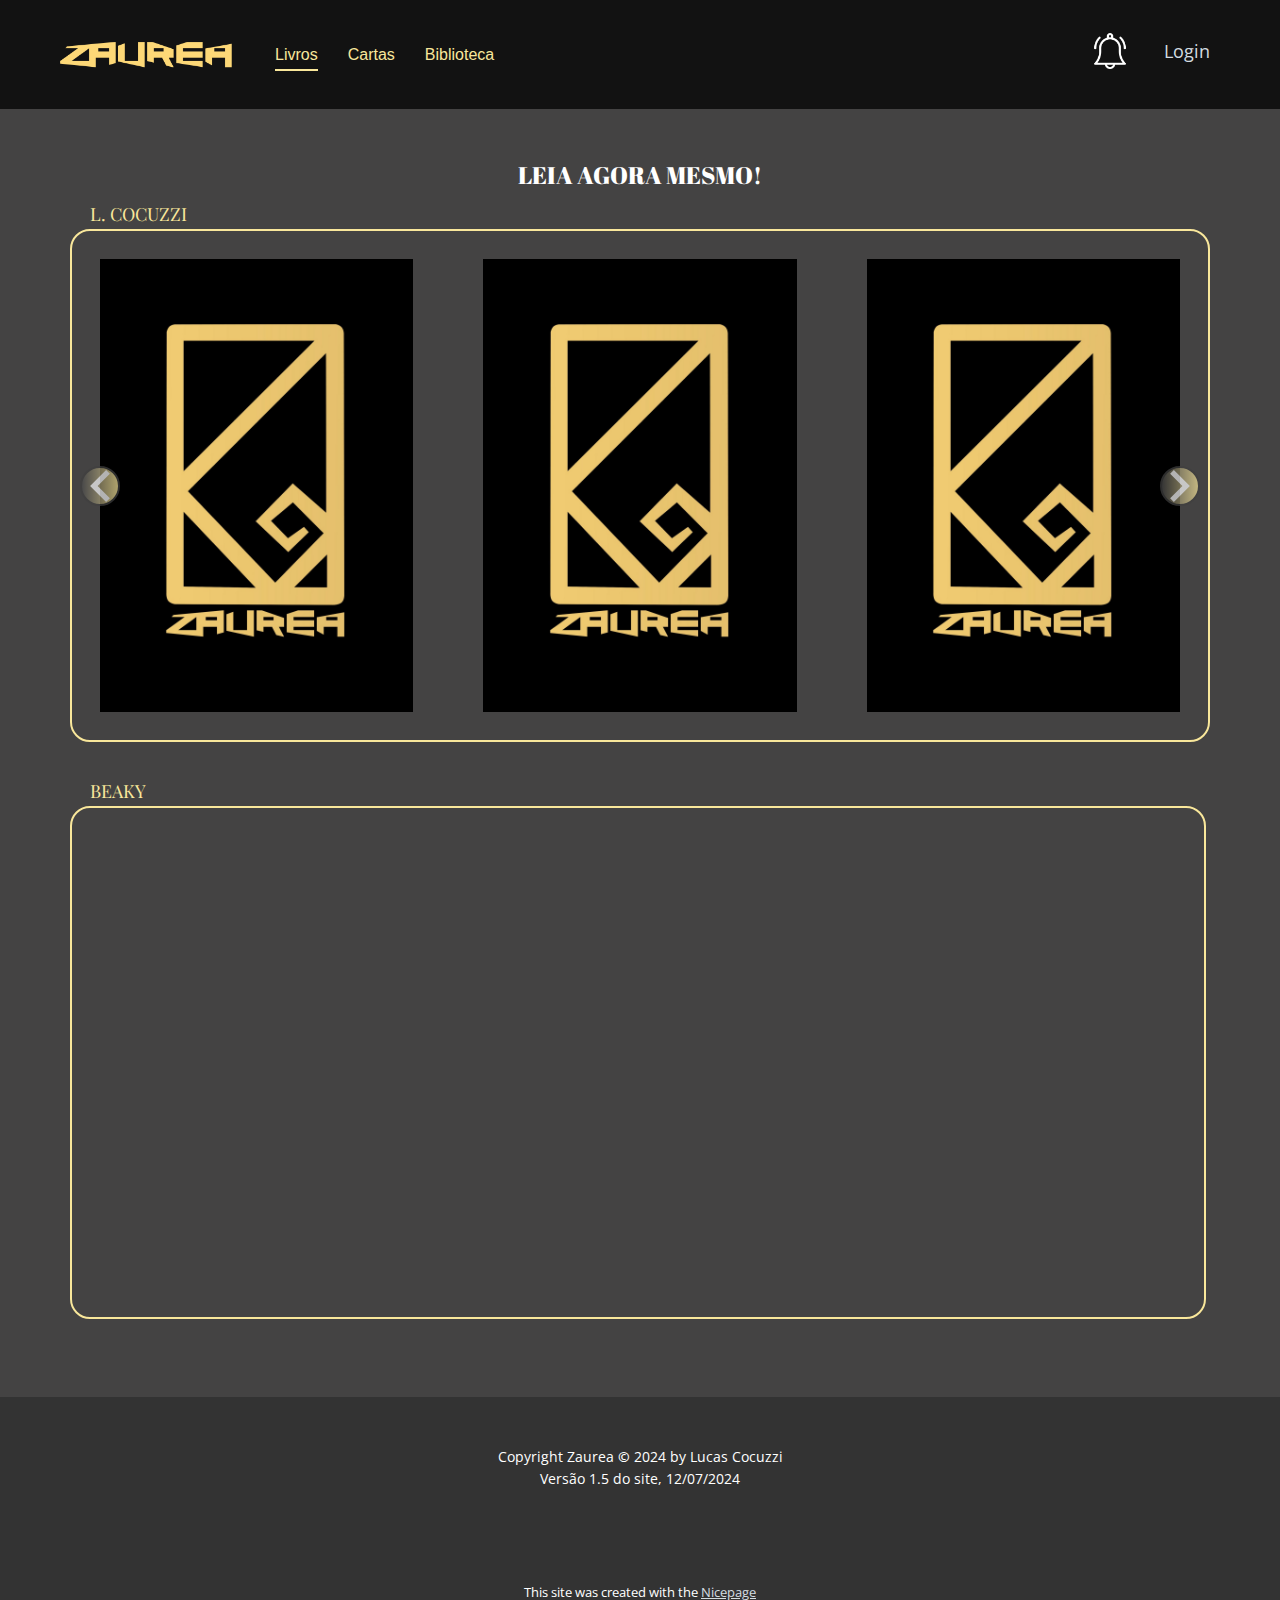
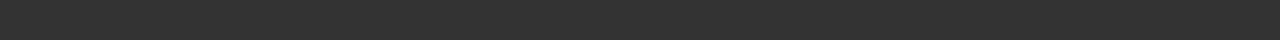
<file: Livros.html>
<!DOCTYPE html>
<html style="font-size: 16px;" lang="pt"><head>
    <meta name="viewport" content="width=device-width, initial-scale=1.0">
    <meta charset="utf-8">
    <meta name="keywords" content="">
    <meta name="description" content="">
    <title>Livros</title>
    <link rel="stylesheet" href="nicepage.css" media="screen">
<link rel="stylesheet" href="Livros.css" media="screen">
    <script class="u-script" type="text/javascript" src="jquery.js" defer=""></script>
    <script class="u-script" type="text/javascript" src="nicepage.js" defer=""></script>
    <meta name="generator" content="Nicepage 6.13.8, nicepage.com">
    <meta property="og:title" content="Livros">
    <meta property="og:image" content="images/MarcaZaurea.jpg">
    <link id="u-theme-google-font" rel="stylesheet" href="https://fonts.googleapis.com/css?family=Open+Sans:300,300i,400,400i,500,500i,600,600i,700,700i,800,800i">
    <link id="u-page-google-font" rel="stylesheet" href="https://fonts.googleapis.com/css?family=Playfair+Display:400,400i,500,500i,600,600i,700,700i,800,800i,900,900i|Abril+Fatface:400">
    
    
    
    <script type="application/ld+json">{
		"@context": "http://schema.org",
		"@type": "Organization",
		"name": "",
		"logo": "images/TipografiaZaurea.png"
}</script>
    <meta name="theme-color" content="#949697">
    <meta property="og:type" content="website">
  <meta data-intl-tel-input-cdn-path="intlTelInput/"></head>
  <body data-path-to-root="./" data-include-products="true" class="u-body u-xl-mode" data-lang="pt"><header class="u-clearfix u-custom-color-3 u-header" id="sec-6108" data-animation-name="" data-animation-duration="0" data-animation-delay="0" data-animation-direction=""><div class="u-clearfix u-sheet u-sheet-1">
        <a href="Livros.html" class="u-image u-logo u-image-1" data-image-width="1375" data-image-height="440" title="Livros">
          <img src="images/TipografiaZaurea.png" class="u-logo-image u-logo-image-1">
        </a>
        <nav class="u-menu u-menu-dropdown u-offcanvas u-menu-1" data-position="">
          <div class="menu-collapse u-custom-font u-font-arial" style="font-size: 1rem; letter-spacing: 0px;">
            <a class="u-button-style u-custom-active-border-color u-custom-border u-custom-border-color u-custom-borders u-custom-color u-custom-hover-border-color u-custom-left-right-menu-spacing u-custom-padding-bottom u-custom-text-active-color u-custom-text-color u-custom-text-decoration u-custom-text-hover-color u-custom-text-shadow u-custom-text-shadow-blur u-custom-text-shadow-color u-custom-text-shadow-transparency u-custom-text-shadow-y u-custom-top-bottom-menu-spacing u-nav-link u-text-active-palette-1-base u-text-hover-palette-2-base" href="#" style="text-shadow: -2px 0 0 rgba(0,0,0,0);">
              <svg class="u-svg-link" viewBox="0 0 24 24"><use xlink:href="#menu-hamburger"></use></svg>
              <svg class="u-svg-content" version="1.1" id="menu-hamburger" viewBox="0 0 16 16" x="0px" y="0px" xmlns:xlink="http://www.w3.org/1999/xlink" xmlns="http://www.w3.org/2000/svg"><g><rect y="1" width="16" height="2"></rect><rect y="7" width="16" height="2"></rect><rect y="13" width="16" height="2"></rect>
</g></svg>
            </a>
          </div>
          <div class="u-custom-menu u-nav-container">
            <ul class="u-custom-font u-font-arial u-nav u-spacing-30 u-unstyled u-nav-1"><li class="u-nav-item"><a class="u-border-2 u-border-active-palette-3-light-2 u-border-hover-palette-3-dark-1 u-border-no-left u-border-no-right u-border-no-top u-button-style u-nav-link u-text-active-palette-3-light-2 u-text-hover-palette-3-dark-1 u-text-palette-3-light-2" href="Livros.html" style="padding: 6px 0px;">Livros</a><div class="u-nav-popup"><ul class="u-custom-font u-h-spacing-20 u-heading-font u-nav u-unstyled u-v-spacing-10"><li class="u-nav-item"><a class="u-active-palette-4-base u-button-style u-nav-link u-palette-4-light-1 u-text-active-white" href="products/products.html">Loja</a>
</li></ul>
</div>
</li><li class="u-nav-item"><a class="u-border-2 u-border-active-palette-3-light-2 u-border-hover-palette-3-dark-1 u-border-no-left u-border-no-right u-border-no-top u-button-style u-nav-link u-text-active-palette-3-light-2 u-text-hover-palette-3-dark-1 u-text-palette-3-light-2" href="Cartas.html" style="padding: 6px 0px;">Cartas</a>
</li><li class="u-nav-item"><a class="u-border-2 u-border-active-palette-3-light-2 u-border-hover-palette-3-dark-1 u-border-no-left u-border-no-right u-border-no-top u-button-style u-nav-link u-text-active-palette-3-light-2 u-text-hover-palette-3-dark-1 u-text-palette-3-light-2" href="Biblioteca.html" style="padding: 6px 0px;">Biblioteca</a>
</li></ul>
          </div>
          <div class="u-custom-menu u-nav-container-collapse">
            <div class="u-black u-container-style u-inner-container-layout u-opacity u-opacity-95 u-sidenav">
              <div class="u-inner-container-layout u-sidenav-overflow">
                <div class="u-menu-close"></div>
                <ul class="u-align-center u-nav u-popupmenu-items u-unstyled u-nav-3"><li class="u-nav-item"><a class="u-button-style u-nav-link" href="Livros.html">Livros</a><div class="u-nav-popup"><ul class="u-custom-font u-h-spacing-20 u-heading-font u-nav u-unstyled u-v-spacing-10"><li class="u-nav-item"><a class="u-button-style u-nav-link" href="products/products.html">Loja</a>
</li></ul>
</div>
</li><li class="u-nav-item"><a class="u-button-style u-nav-link" href="Cartas.html">Cartas</a>
</li><li class="u-nav-item"><a class="u-button-style u-nav-link" href="Biblioteca.html">Biblioteca</a>
</li></ul>
              </div>
            </div>
            <div class="u-black u-menu-overlay u-opacity u-opacity-70"></div>
          </div>
        </nav><span class="u-file-icon u-icon u-text-white u-icon-1" data-href="https://www.youtube.com/watch?v=dQw4w9WgXcQ"><img src="images/2645897-baae3fe6.png" alt=""></span>
        <a class="u-file-link u-login u-login-1" href="files/LoginTemplate.zip">Login</a>
      </div></header>
    <section class="u-clearfix u-custom-color-2 u-section-1" id="sec-3532">
      <div class="u-clearfix u-sheet u-sheet-1">
        <p class="u-custom-font u-text u-text-default u-text-1">LEIA AGORA MESMO! </p>
        <div class="u-expanded-width u-layout-horizontal u-list u-list-1">
          <div class="u-repeater u-repeater-1">
            <div class="u-align-left u-container-style u-list-item u-repeater-item u-shape-rectangle">
              <div class="u-container-layout u-similar-container u-valign-bottom u-container-layout-1">
                <img class="u-expanded-width u-image u-image-default u-image-1" alt="" data-image-width="3000" data-image-height="3000" src="images/MarcaZaurea.jpg?rand=aedf">
              </div>
            </div>
            <div class="u-align-left u-container-style u-list-item u-repeater-item u-shape-rectangle">
              <div class="u-container-layout u-similar-container u-valign-bottom u-container-layout-2">
                <img class="u-expanded-width u-image u-image-default u-image-2" alt="" data-image-width="3000" data-image-height="3000" src="images/MarcaZaurea.jpg?rand=fb6c">
              </div>
            </div>
            <div class="u-align-left u-container-style u-list-item u-repeater-item u-shape-rectangle">
              <div class="u-container-layout u-similar-container u-valign-bottom u-container-layout-3">
                <img class="u-expanded-width u-image u-image-default u-image-3" alt="" data-image-width="3000" data-image-height="3000" src="images/MarcaZaurea.jpg?rand=199c">
              </div>
            </div>
            <div class="u-align-left u-container-style u-list-item u-repeater-item u-shape-rectangle">
              <div class="u-container-layout u-similar-container u-valign-bottom u-container-layout-4">
                <img class="u-expanded-width u-image u-image-default u-image-4" alt="" data-image-width="3000" data-image-height="3000" src="images/MarcaZaurea.jpg?rand=f709">
              </div>
            </div>
          </div>
          <a class="u-absolute-vcenter u-border-2 u-border-grey-75 u-gallery-nav u-gallery-nav-prev u-gradient u-icon-circle u-opacity u-opacity-70 u-spacing-10 u-text-white u-gallery-nav-1" href="#" role="button">
            <span aria-hidden="true">
              <svg viewBox="0 0 256 256"><g><polygon points="207.093,30.187 176.907,0 48.907,128 176.907,256 207.093,225.813 109.28,128"></polygon>
</g></svg>
            </span>
            <span class="sr-only">
              <svg viewBox="0 0 256 256"><g><polygon points="207.093,30.187 176.907,0 48.907,128 176.907,256 207.093,225.813 109.28,128"></polygon>
</g></svg>
            </span>
          </a>
          <a class="u-absolute-vcenter u-border-2 u-border-grey-75 u-gallery-nav u-gallery-nav-next u-gradient u-icon-circle u-opacity u-opacity-70 u-spacing-10 u-text-white u-gallery-nav-2" href="#" role="button">
            <span aria-hidden="true">
              <svg viewBox="0 0 306 306"><g id="chevron-right"><polygon points="94.35,0 58.65,35.7 175.95,153 58.65,270.3 94.35,306 247.35,153"></polygon>
</g></svg>
            </span>
            <span class="sr-only">
              <svg viewBox="0 0 306 306"><g id="chevron-right"><polygon points="94.35,0 58.65,35.7 175.95,153 58.65,270.3 94.35,306 247.35,153"></polygon>
</g></svg>
            </span>
          </a>
        </div>
        <p class="u-custom-font u-font-playfair-display u-text u-text-default u-text-palette-3-light-2 u-text-2">L. COCUZZI </p>
        <p class="u-custom-font u-font-playfair-display u-text u-text-default u-text-palette-3-light-2 u-text-3">BEAKY </p>
        <div class="custom-expanded u-border-2 u-border-palette-3-light-2 u-container-style u-group u-opacity u-opacity-80 u-radius u-shape-round u-group-1">
          <div class="u-container-layout u-container-layout-5"></div>
        </div>
        <div class="u-border-2 u-border-palette-3-light-2 u-container-style u-expanded-width u-group u-opacity u-opacity-80 u-radius u-shape-round u-group-2">
          <div class="u-container-layout u-container-layout-6"></div>
        </div>
      </div>
    </section>
    
    
    
    <footer class="u-align-center u-clearfix u-footer u-grey-80 u-footer" id="sec-0cf0"><div class="u-clearfix u-sheet u-sheet-1">
        <p class="u-small-text u-text u-text-variant u-text-1">Copyright Zaurea&nbsp;<b>©&nbsp;</b>2024 by Lucas Cocuzzi<br>Versão 1.5 do site, 12/07/2024
        </p>
      </div></footer>
    <section class="u-backlink u-clearfix u-grey-80">
      <p class="u-text">
        <span>This site was created with the </span>
        <a class="u-link" href="https://nicepage.com/" target="_blank" rel="nofollow">
          <span>Nicepage</span>
        </a>
      </p>
    </section>
  
</body></html>
</file>
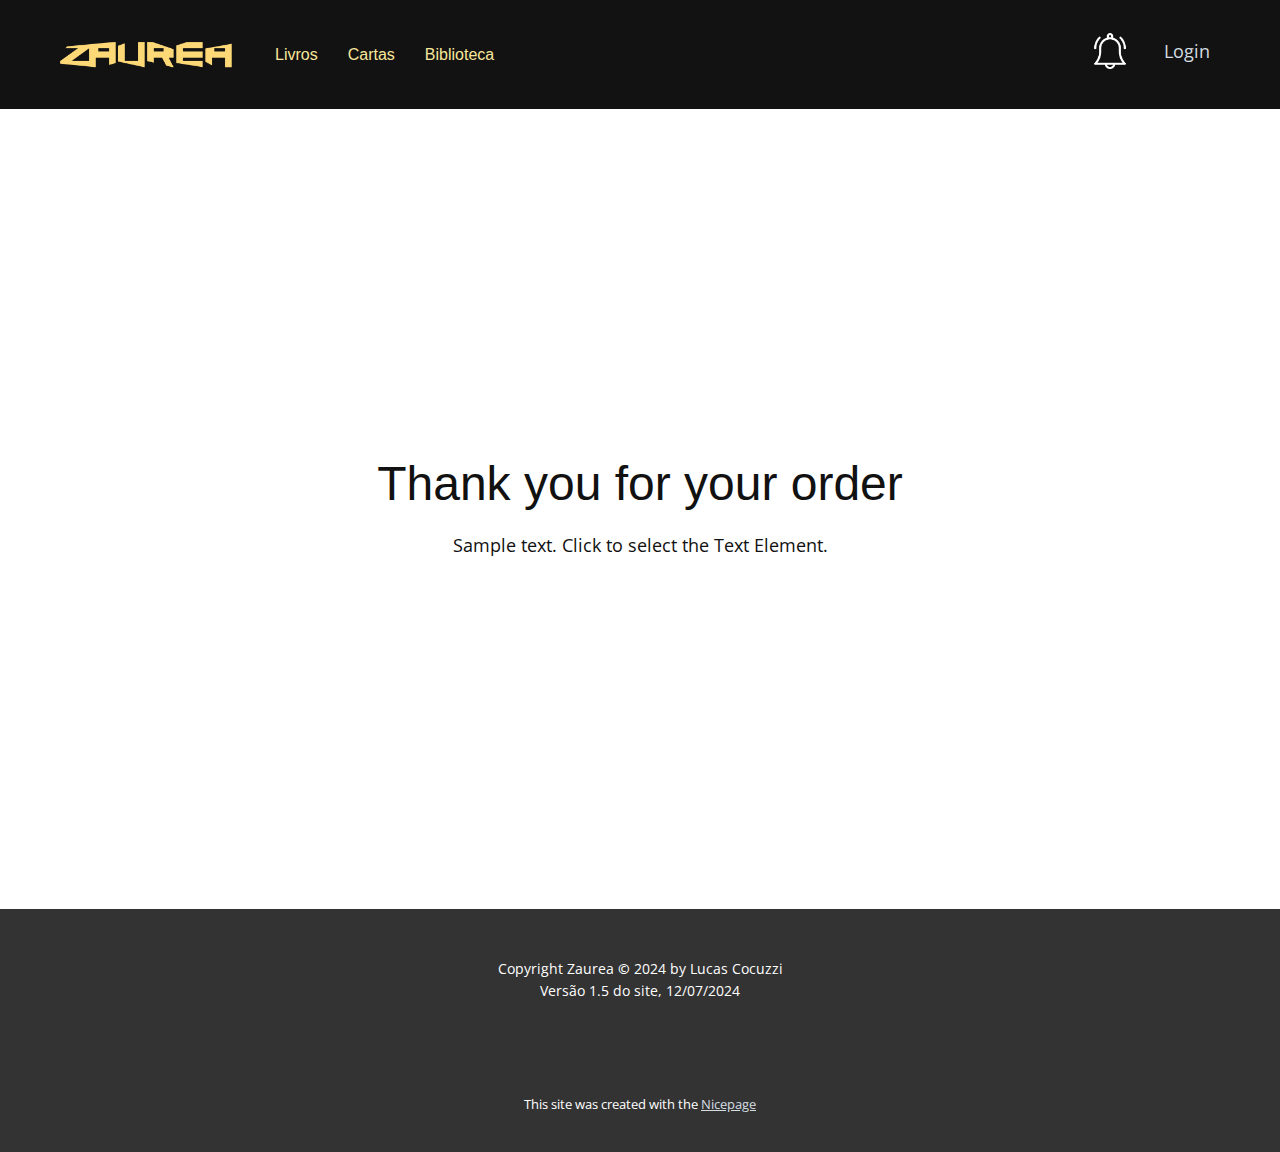
<file: thank-you-page.html>
<!DOCTYPE html>
<html style="font-size: 16px;" lang="pt"><head>
    <meta name="viewport" content="width=device-width, initial-scale=1.0">
    <meta charset="utf-8">
    <meta name="keywords" content="Thank you for your order">
    <meta name="description" content="">
    <title>Thank You Page Template</title>
    <link rel="stylesheet" href="nicepage.css" media="screen">
<link rel="stylesheet" href="Thank-You-Page-Template.css" media="screen">
    <script class="u-script" type="text/javascript" src="jquery.js" defer=""></script>
    <script class="u-script" type="text/javascript" src="nicepage.js" defer=""></script>
    <meta name="generator" content="Nicepage 6.13.8, nicepage.com">
    <link id="u-theme-google-font" rel="stylesheet" href="https://fonts.googleapis.com/css?family=Open+Sans:300,300i,400,400i,500,500i,600,600i,700,700i,800,800i">
    
    
    
    <script type="application/ld+json">{
		"@context": "http://schema.org",
		"@type": "Organization",
		"name": "",
		"logo": "images/TipografiaZaurea.png"
}</script>
    <meta name="theme-color" content="#949697">
    <meta property="og:title" content="Thank You Page Template">
    <meta property="og:type" content="website">
  <meta data-intl-tel-input-cdn-path="intlTelInput/"></head>
  <body data-path-to-root="./" data-include-products="true" class="u-body u-xl-mode" data-lang="pt"><header class="u-clearfix u-custom-color-3 u-header" id="sec-6108" data-animation-name="" data-animation-duration="0" data-animation-delay="0" data-animation-direction=""><div class="u-clearfix u-sheet u-sheet-1">
        <a href="Livros.html" class="u-image u-logo u-image-1" data-image-width="1375" data-image-height="440" title="Livros">
          <img src="images/TipografiaZaurea.png" class="u-logo-image u-logo-image-1">
        </a>
        <nav class="u-menu u-menu-dropdown u-offcanvas u-menu-1" data-position="">
          <div class="menu-collapse u-custom-font u-font-arial" style="font-size: 1rem; letter-spacing: 0px;">
            <a class="u-button-style u-custom-active-border-color u-custom-border u-custom-border-color u-custom-borders u-custom-color u-custom-hover-border-color u-custom-left-right-menu-spacing u-custom-padding-bottom u-custom-text-active-color u-custom-text-color u-custom-text-decoration u-custom-text-hover-color u-custom-text-shadow u-custom-text-shadow-blur u-custom-text-shadow-color u-custom-text-shadow-transparency u-custom-text-shadow-y u-custom-top-bottom-menu-spacing u-nav-link u-text-active-palette-1-base u-text-hover-palette-2-base" href="#" style="text-shadow: -2px 0 0 rgba(0,0,0,0);">
              <svg class="u-svg-link" viewBox="0 0 24 24"><use xlink:href="#menu-hamburger"></use></svg>
              <svg class="u-svg-content" version="1.1" id="menu-hamburger" viewBox="0 0 16 16" x="0px" y="0px" xmlns:xlink="http://www.w3.org/1999/xlink" xmlns="http://www.w3.org/2000/svg"><g><rect y="1" width="16" height="2"></rect><rect y="7" width="16" height="2"></rect><rect y="13" width="16" height="2"></rect>
</g></svg>
            </a>
          </div>
          <div class="u-custom-menu u-nav-container">
            <ul class="u-custom-font u-font-arial u-nav u-spacing-30 u-unstyled u-nav-1"><li class="u-nav-item"><a class="u-border-2 u-border-active-palette-3-light-2 u-border-hover-palette-3-dark-1 u-border-no-left u-border-no-right u-border-no-top u-button-style u-nav-link u-text-active-palette-3-light-2 u-text-hover-palette-3-dark-1 u-text-palette-3-light-2" href="Livros.html" style="padding: 6px 0px;">Livros</a><div class="u-nav-popup"><ul class="u-custom-font u-h-spacing-20 u-heading-font u-nav u-unstyled u-v-spacing-10"><li class="u-nav-item"><a class="u-active-palette-4-base u-button-style u-nav-link u-palette-4-light-1 u-text-active-white" href="products/products.html">Loja</a>
</li></ul>
</div>
</li><li class="u-nav-item"><a class="u-border-2 u-border-active-palette-3-light-2 u-border-hover-palette-3-dark-1 u-border-no-left u-border-no-right u-border-no-top u-button-style u-nav-link u-text-active-palette-3-light-2 u-text-hover-palette-3-dark-1 u-text-palette-3-light-2" href="Cartas.html" style="padding: 6px 0px;">Cartas</a>
</li><li class="u-nav-item"><a class="u-border-2 u-border-active-palette-3-light-2 u-border-hover-palette-3-dark-1 u-border-no-left u-border-no-right u-border-no-top u-button-style u-nav-link u-text-active-palette-3-light-2 u-text-hover-palette-3-dark-1 u-text-palette-3-light-2" href="Biblioteca.html" style="padding: 6px 0px;">Biblioteca</a>
</li></ul>
          </div>
          <div class="u-custom-menu u-nav-container-collapse">
            <div class="u-black u-container-style u-inner-container-layout u-opacity u-opacity-95 u-sidenav">
              <div class="u-inner-container-layout u-sidenav-overflow">
                <div class="u-menu-close"></div>
                <ul class="u-align-center u-nav u-popupmenu-items u-unstyled u-nav-3"><li class="u-nav-item"><a class="u-button-style u-nav-link" href="Livros.html">Livros</a><div class="u-nav-popup"><ul class="u-custom-font u-h-spacing-20 u-heading-font u-nav u-unstyled u-v-spacing-10"><li class="u-nav-item"><a class="u-button-style u-nav-link" href="products/products.html">Loja</a>
</li></ul>
</div>
</li><li class="u-nav-item"><a class="u-button-style u-nav-link" href="Cartas.html">Cartas</a>
</li><li class="u-nav-item"><a class="u-button-style u-nav-link" href="Biblioteca.html">Biblioteca</a>
</li></ul>
              </div>
            </div>
            <div class="u-black u-menu-overlay u-opacity u-opacity-70"></div>
          </div>
        </nav><span class="u-file-icon u-icon u-text-white u-icon-1" data-href="https://www.youtube.com/watch?v=dQw4w9WgXcQ"><img src="images/2645897-baae3fe6.png" alt=""></span>
        <a class="u-file-link u-login u-login-1" href="files/LoginTemplate.zip">Login</a>
      </div></header>
    <section class="u-align-center u-clearfix u-container-align-center u-section-1" id="sec-4bc3">
      <div class="u-clearfix u-sheet u-valign-middle u-sheet-1">
        <h2 class="u-align-center u-text u-text-default u-text-1"> Thank you for your order</h2>
        <p class="u-align-center u-text u-text-default u-text-2">Sample text. Click to select the Text Element.</p>
      </div>
    </section>
    
    
    
    <footer class="u-align-center u-clearfix u-footer u-grey-80 u-footer" id="sec-0cf0"><div class="u-clearfix u-sheet u-sheet-1">
        <p class="u-small-text u-text u-text-variant u-text-1">Copyright Zaurea&nbsp;<b>©&nbsp;</b>2024 by Lucas Cocuzzi<br>Versão 1.5 do site, 12/07/2024
        </p>
      </div></footer>
    <section class="u-backlink u-clearfix u-grey-80">
      <p class="u-text">
        <span>This site was created with the </span>
        <a class="u-link" href="https://nicepage.com/" target="_blank" rel="nofollow">
          <span>Nicepage</span>
        </a>
      </p>
    </section>
  
</body></html>
</file>
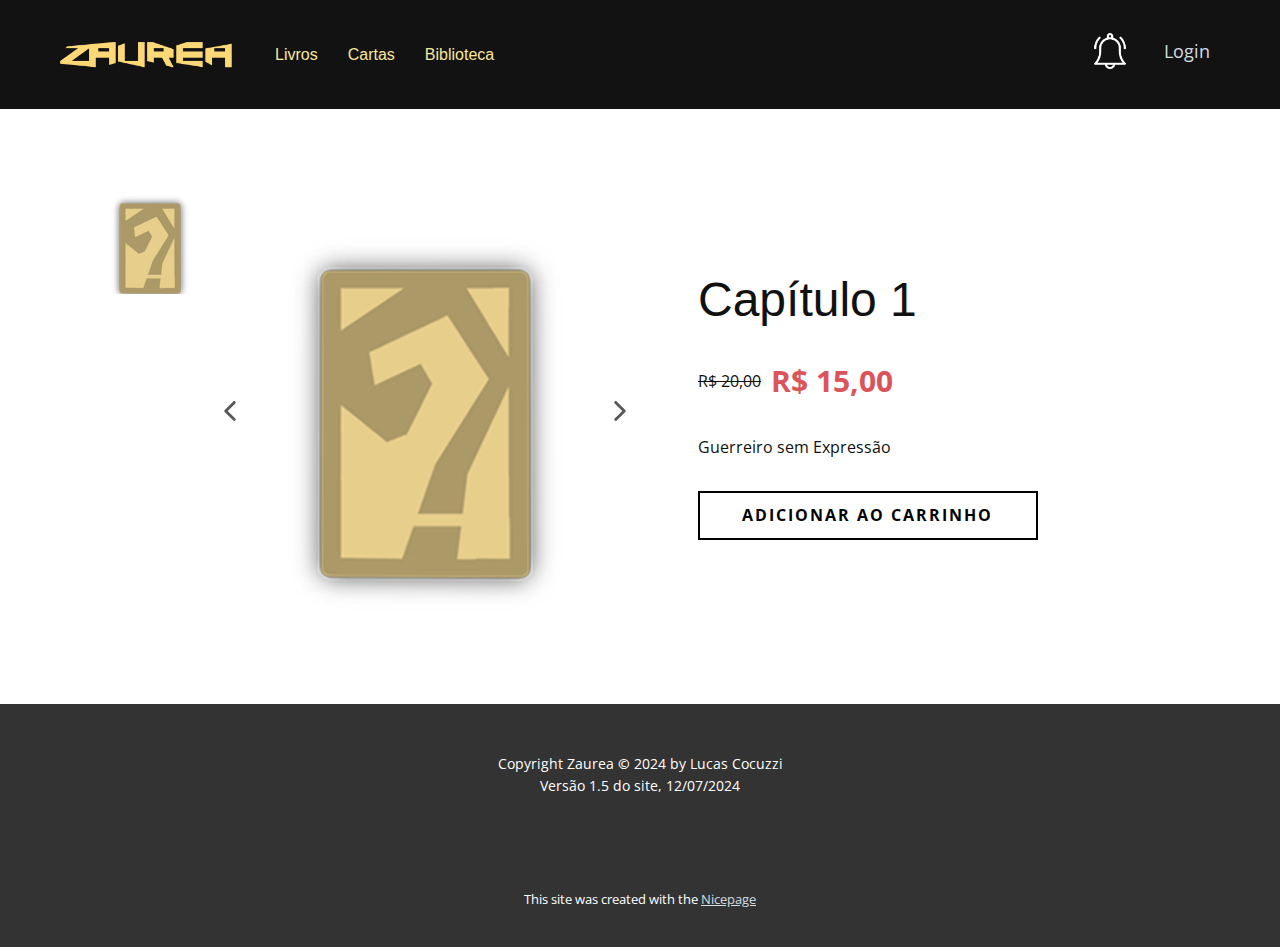
<file: products/cap-tulo-1.html>
<!DOCTYPE html>
<html style="font-size: 16px;" lang="pt"><head>
    <meta name="viewport" content="width=device-width, initial-scale=1.0">
    <meta charset="utf-8">
    <meta name="keywords" content="Sapatos Femininos">
    <meta name="description" content="">
    <title>Product Details Template</title>
    <link rel="stylesheet" href="../nicepage.css" media="screen">
<link rel="stylesheet" href="../Product-Details-Template.css" media="screen">
    <script class="u-script" type="text/javascript" src="../jquery.js" defer=""></script>
    <script class="u-script" type="text/javascript" src="../nicepage.js" defer=""></script>
    <meta name="generator" content="Nicepage 6.13.8, nicepage.com">
    <link id="u-theme-google-font" rel="stylesheet" href="https://fonts.googleapis.com/css?family=Open+Sans:300,300i,400,400i,500,500i,600,600i,700,700i,800,800i">
    
    
    
    <script type="application/ld+json">{
		"@context": "http://schema.org",
		"@type": "Organization",
		"name": "",
		"logo": "images/TipografiaZaurea.png"
}</script>
    <meta name="theme-color" content="#949697">
    <meta property="og:title" content="Product Details Template">
    <meta property="og:type" content="website">
  <meta data-intl-tel-input-cdn-path="intlTelInput/"></head>
  <body data-path-to-root="./" data-include-products="true" class="u-body u-xl-mode" data-lang="pt"><header class="u-clearfix u-custom-color-3 u-header" id="sec-6108" data-animation-name="" data-animation-duration="0" data-animation-delay="0" data-animation-direction=""><div class="u-clearfix u-sheet u-sheet-1">
        <a href="../Livros.html" class="u-image u-logo u-image-1" data-image-width="1375" data-image-height="440" title="Livros">
          <img src="../images/TipografiaZaurea.png" class="u-logo-image u-logo-image-1">
        </a>
        <nav class="u-menu u-menu-dropdown u-offcanvas u-menu-1" data-position="">
          <div class="menu-collapse u-custom-font u-font-arial" style="font-size: 1rem; letter-spacing: 0px;">
            <a class="u-button-style u-custom-active-border-color u-custom-border u-custom-border-color u-custom-borders u-custom-color u-custom-hover-border-color u-custom-left-right-menu-spacing u-custom-padding-bottom u-custom-text-active-color u-custom-text-color u-custom-text-decoration u-custom-text-hover-color u-custom-text-shadow u-custom-text-shadow-blur u-custom-text-shadow-color u-custom-text-shadow-transparency u-custom-text-shadow-y u-custom-top-bottom-menu-spacing u-nav-link u-text-active-palette-1-base u-text-hover-palette-2-base" href="#" style="text-shadow: -2px 0 0 rgba(0,0,0,0);">
              <svg class="u-svg-link" viewBox="0 0 24 24"><use xlink:href="#menu-hamburger"></use></svg>
              <svg class="u-svg-content" version="1.1" id="menu-hamburger" viewBox="0 0 16 16" x="0px" y="0px" xmlns:xlink="http://www.w3.org/1999/xlink" xmlns="http://www.w3.org/2000/svg"><g><rect y="1" width="16" height="2"></rect><rect y="7" width="16" height="2"></rect><rect y="13" width="16" height="2"></rect>
</g></svg>
            </a>
          </div>
          <div class="u-custom-menu u-nav-container">
            <ul class="u-custom-font u-font-arial u-nav u-spacing-30 u-unstyled u-nav-1"><li class="u-nav-item"><a class="u-border-2 u-border-active-palette-3-light-2 u-border-hover-palette-3-dark-1 u-border-no-left u-border-no-right u-border-no-top u-button-style u-nav-link u-text-active-palette-3-light-2 u-text-hover-palette-3-dark-1 u-text-palette-3-light-2" href="../Livros.html" style="padding: 6px 0px;">Livros</a><div class="u-nav-popup"><ul class="u-custom-font u-h-spacing-20 u-heading-font u-nav u-unstyled u-v-spacing-10"><li class="u-nav-item"><a class="u-active-palette-4-base u-button-style u-nav-link u-palette-4-light-1 u-text-active-white" href="../products/products.html">Loja</a>
</li></ul>
</div>
</li><li class="u-nav-item"><a class="u-border-2 u-border-active-palette-3-light-2 u-border-hover-palette-3-dark-1 u-border-no-left u-border-no-right u-border-no-top u-button-style u-nav-link u-text-active-palette-3-light-2 u-text-hover-palette-3-dark-1 u-text-palette-3-light-2" href="../Cartas.html" style="padding: 6px 0px;">Cartas</a>
</li><li class="u-nav-item"><a class="u-border-2 u-border-active-palette-3-light-2 u-border-hover-palette-3-dark-1 u-border-no-left u-border-no-right u-border-no-top u-button-style u-nav-link u-text-active-palette-3-light-2 u-text-hover-palette-3-dark-1 u-text-palette-3-light-2" href="../Biblioteca.html" style="padding: 6px 0px;">Biblioteca</a>
</li></ul>
          </div>
          <div class="u-custom-menu u-nav-container-collapse">
            <div class="u-black u-container-style u-inner-container-layout u-opacity u-opacity-95 u-sidenav">
              <div class="u-inner-container-layout u-sidenav-overflow">
                <div class="u-menu-close"></div>
                <ul class="u-align-center u-nav u-popupmenu-items u-unstyled u-nav-3"><li class="u-nav-item"><a class="u-button-style u-nav-link" href="../Livros.html">Livros</a><div class="u-nav-popup"><ul class="u-custom-font u-h-spacing-20 u-heading-font u-nav u-unstyled u-v-spacing-10"><li class="u-nav-item"><a class="u-button-style u-nav-link" href="../products/products.html">Loja</a>
</li></ul>
</div>
</li><li class="u-nav-item"><a class="u-button-style u-nav-link" href="../Cartas.html">Cartas</a>
</li><li class="u-nav-item"><a class="u-button-style u-nav-link" href="../Biblioteca.html">Biblioteca</a>
</li></ul>
              </div>
            </div>
            <div class="u-black u-menu-overlay u-opacity u-opacity-70"></div>
          </div>
        </nav><span class="u-file-icon u-icon u-text-white u-icon-1" data-href="https://www.youtube.com/watch?v=dQw4w9WgXcQ"><img src="../images/2645897-baae3fe6.png" alt=""></span>
        <a class="u-file-link u-login u-login-1" href="../files/LoginTemplate.zip">Login</a>
      </div></header>
    <section class="u-align-center u-clearfix u-section-1" id="sec-4c8f">
      <div class="u-clearfix u-sheet u-valign-middle-lg u-valign-middle-md u-valign-middle-xl u-valign-middle-xs u-sheet-1"><!--product--><!--product_options_json--><!--{"source":"2"}--><!--/product_options_json--><!--product_item-->
        <div class="u-container-style u-expanded-width u-product u-product-1" data-product-id="2">
          <div class="u-container-layout u-valign-middle-xl u-container-layout-1"><!--product_gallery--><!--options_json--><!--{"maxItems":""}--><!--/options_json-->
            <div class="u-carousel u-gallery u-layout-thumbnails u-lightbox u-no-transition u-product-control u-show-text-none u-thumbnails-position-left u-gallery-1" data-interval="5000" data-u-ride="carousel" id="carousel-0e9e">
              <div class="u-carousel-inner u-gallery-inner" role="listbox"><div class="u-carousel-item u-gallery-item u-active">
                  <div class="u-back-slide">
                    <img class="u-back-image u-expanded u-image-contain" src="../images/Cartamisteriosa.png">
                  </div>
                  <div class="u-over-slide u-over-slide-1">
                    <h3 class="u-gallery-heading">Sample Title</h3>
                    <p class="u-gallery-text">Sample Text</p>
                  </div>
                </div></div>
              <a class="u-absolute-vcenter u-carousel-control u-carousel-control-prev u-icon-rectangle u-opacity u-opacity-70 u-spacing-10 u-text-hover-grey-80 u-white u-carousel-control-1" href="#carousel-0e9e" role="button" data-u-slide="prev">
                <span aria-hidden="true">
                  <svg viewBox="0 0 451.847 451.847"><path d="M97.141,225.92c0-8.095,3.091-16.192,9.259-22.366L300.689,9.27c12.359-12.359,32.397-12.359,44.751,0
c12.354,12.354,12.354,32.388,0,44.748L173.525,225.92l171.903,171.909c12.354,12.354,12.354,32.391,0,44.744
c-12.354,12.365-32.386,12.365-44.745,0l-194.29-194.281C100.226,242.115,97.141,234.018,97.141,225.92z"></path></svg>
                </span>
                <span class="sr-only">
                  <svg viewBox="0 0 451.847 451.847"><path d="M97.141,225.92c0-8.095,3.091-16.192,9.259-22.366L300.689,9.27c12.359-12.359,32.397-12.359,44.751,0
c12.354,12.354,12.354,32.388,0,44.748L173.525,225.92l171.903,171.909c12.354,12.354,12.354,32.391,0,44.744
c-12.354,12.365-32.386,12.365-44.745,0l-194.29-194.281C100.226,242.115,97.141,234.018,97.141,225.92z"></path></svg>
                </span>
              </a>
              <a class="u-absolute-vcenter u-carousel-control u-carousel-control-next u-icon-rectangle u-opacity u-opacity-70 u-spacing-10 u-text-hover-grey-80 u-white u-carousel-control-2" href="#carousel-0e9e" role="button" data-u-slide="next">
                <span aria-hidden="true">
                  <svg viewBox="0 0 451.846 451.847"><path d="M345.441,248.292L151.154,442.573c-12.359,12.365-32.397,12.365-44.75,0c-12.354-12.354-12.354-32.391,0-44.744
L278.318,225.92L106.409,54.017c-12.354-12.359-12.354-32.394,0-44.748c12.354-12.359,32.391-12.359,44.75,0l194.287,194.284
c6.177,6.18,9.262,14.271,9.262,22.366C354.708,234.018,351.617,242.115,345.441,248.292z"></path></svg>
                </span>
                <span class="sr-only">
                  <svg viewBox="0 0 451.846 451.847"><path d="M345.441,248.292L151.154,442.573c-12.359,12.365-32.397,12.365-44.75,0c-12.354-12.354-12.354-32.391,0-44.744
L278.318,225.92L106.409,54.017c-12.354-12.359-12.354-32.394,0-44.748c12.354-12.359,32.391-12.359,44.75,0l194.287,194.284
c6.177,6.18,9.262,14.271,9.262,22.366C354.708,234.018,351.617,242.115,345.441,248.292z"></path></svg>
                </span>
              </a>
              <ol class="u-carousel-thumbnails u-spacing-15 u-vertical-spacing u-carousel-thumbnails-1"><li class="u-carousel-thumbnail u-carousel-thumbnail-1 u-active" data-u-target="#carousel-0e9e" data-u-slide-to="0">
                  <img class="u-carousel-thumbnail-image u-image" src="../images/Cartamisteriosa.png">
                </li></ol>
            </div><!--/product_gallery--><!--product_title-->
            <h2 class="u-align-left u-product-control u-text u-text-1">Capítulo 1</h2><!--/product_title--><!--product_price-->
            <div data-add-zero-cents="true" class="u-product-control u-product-price u-product-price-1">
              <div class="u-price-wrapper u-spacing-10"><!--product_old_price-->
                <div class="u-old-price" style="text-decoration: line-through !important;">R$&nbsp;20,00</div><!--/product_old_price--><!--product_regular_price-->
                <div class="u-price u-text-palette-2-base" style="font-size: 1.875rem; font-weight: 700;">R$&nbsp;15,00</div><!--/product_regular_price-->
              </div>
            </div><!--/product_price--><!--product_content-->
            <div class="u-align-left u-product-control u-product-desc u-text u-text-2">Guerreiro sem Expressão</div><!--/product_content--><!--product_button--><!--options_json--><!--{"clickType":"add-to-cart","content":""}--><!--/options_json-->
            <a href="#sec-5af7" class="u-border-2 u-border-black u-btn u-button-style u-hover-black u-none u-product-control u-text-black u-text-hover-white u-btn-1 u-add-to-cart-link" data-product-button-click-type="add-to-cart" data-product-id="2" data-product="{&quot;id&quot;:&quot;2&quot;,&quot;name&quot;:&quot;cap-tulo-1&quot;,&quot;title&quot;:&quot;Capítulo 1&quot;,&quot;description&quot;:&quot;Guerreiro sem Expressão&quot;,&quot;fullDescription&quot;:&quot;Guerreiro sem Expressão&quot;,&quot;price&quot;:&quot;15&quot;,&quot;oldPrice&quot;:&quot;20&quot;,&quot;quantity&quot;:1,&quot;currency&quot;:&quot;BRL&quot;,&quot;sku&quot;:&quot;&quot;,&quot;outOfStock&quot;:false,&quot;isFeatured&quot;:false,&quot;categories&quot;:[&quot;1&quot;],&quot;images&quot;:[{&quot;url&quot;:&quot;../images/Cartamisteriosa.png&quot;}],&quot;created&quot;:1720634722513,&quot;updated&quot;:1720827852098,&quot;isDefault&quot;:true,&quot;categoriesData&quot;:[{&quot;link&quot;:&quot;./products/products.html#/1///1&quot;,&quot;title&quot;:&quot;Clothes&quot;}]}"><!--product_button_content-->Adicionar ao Carrinho<!--/product_button_content--></a><!--/product_button-->
          </div>
        </div><!--/product_item--><!--/product-->
      </div>
    </section>
    
    
    
    <footer class="u-align-center u-clearfix u-footer u-grey-80 u-footer" id="sec-0cf0"><div class="u-clearfix u-sheet u-sheet-1">
        <p class="u-small-text u-text u-text-variant u-text-1">Copyright Zaurea&nbsp;<b>©&nbsp;</b>2024 by Lucas Cocuzzi<br>Versão 1.5 do site, 12/07/2024
        </p>
      </div></footer>
    <section class="u-backlink u-clearfix u-grey-80">
      <p class="u-text">
        <span>This site was created with the </span>
        <a class="u-link" href="https://nicepage.com/" target="_blank" rel="nofollow">
          <span>Nicepage</span>
        </a>
      </p>
    </section>
  <section class="u-black u-clearfix u-container-style u-dialog-block u-opacity u-opacity-70 u-payment-dialog u-valign-middle u-dialog-section-4" id="sec-5af7">
      <div class="u-align-center u-container-style u-dialog u-radius-25 u-shape-round u-white u-dialog-1">
        <div class="u-container-layout u-valign-top u-container-layout-1">
          <h5 class="u-align-left u-text u-text-1">Comprar agora</h5>
          <div class="u-expanded-width u-products u-products-1" data-site-sorting-prop="created" data-site-sorting-order="desc" data-items-per-page="1">
            <div class="u-list-control"></div>
            <div class="u-repeater u-repeater-1">
              <div class="u-container-style u-products-item u-repeater-item">
                <div class="u-container-layout u-similar-container u-container-layout-2">
                  <h5 class="u-align-left u-product-control u-text u-text-2">
                    <a class="u-product-title-link" href="#">Product 1 Title</a>
                  </h5>
                  <div class="u-align-left u-product-control u-product-desc u-text u-text-3">
                    <p>Sample text. Lorem ipsum dolor sit amet, consectetur adipiscing elit nullam nunc justo sagittis suscipit ultrices.</p>
                  </div>
                  <div data-add-zero-cents="true" class="u-align-left u-product-control u-product-price u-product-price-1">
                    <div class="u-price-wrapper u-spacing-10">
                      <div class="u-old-price" style="text-decoration: line-through !important;">$20.00</div>
                      <div class="u-price" style="font-size: 1.25rem; font-weight: 700;">$17.00</div>
                    </div>
                  </div>
                </div>
              </div>
            </div>
            <div class="u-list-control"></div>
          </div>
          <div class="u-expanded-width u-payment-services u-tab-links-align-justify u-tab-payment u-tab-vertical u-tabs u-payment-services-1" data-payment-order-approved-message="Your order has been approved. Thank you!" data-payment-order-cancelled-message="Unable to process your order. Please try again later." data-payment-service="a764c91b617f57bd280974085343fcaa">
            <ul class="u-tab-list u-unstyled" role="tablist"><li class="u-tab-item" role="presentation"><a class="active u-active-grey-10 u-button-style u-payment-paypal u-tab-link u-text-body-color" id="link-tab-9cb3" href="#tab-9cb3" role="tab" aria-controls="tab-9cb3" aria-selected="true"><input type="radio" class="u-field-input u-grey-15 u-radius-15" name="payment-group" checked="checked">Paypal<svg class="u-svg-content" xmlns="http://www.w3.org/2000/svg" x="0px" y="0px"><path fill="#009EE3" d="M11,5.9H18c3.8,0,5.2,1.9,4.9,4.7c-0.3,4.7-3.2,7.2-6.9,7.2h-1.9c-0.5,0-0.8,0.3-0.9,1.3l-0.8,4.3
  c-0.1,0.3-0.2,0.5-0.5,0.6H7.6c-0.4,0-0.5-0.3-0.4-1l2.6-16C9.9,6.3,10.2,5.9,11,5.9z"></path><path fill="#113984" d="M6.7,0h7.1c2,0,4.3,0.1,5.9,1.5c1.1,0.9,1.6,2.4,1.5,4c-0.4,5.4-3.7,8.5-8,8.5H9.6c-0.6,0-0.9,0.4-1.2,1.5
  l-0.9,5.1C7.4,21,7.3,21.3,7,21.3H2.6C2,21.3,1.9,21,2,20.1L5.2,1.3C5.3,0.4,5.7,0,6.7,0z"></path><path fill="#172C70" d="M8.6,14.8l1.3-7.9c0.1-0.7,0.5-1,1.3-1h7.1c1.2,0,2.1,0.2,2.8,0.5c-0.7,4.8-3.8,7.5-7.9,7.5H9.6
  C9.1,13.9,8.8,14.1,8.6,14.8z"></path></svg>
</a>
</li><li class="u-tab-item" role="presentation"><a class="u-active-grey-10 u-button-style u-payment-stripe u-tab-link u-text-body-color" id="link-tab-ab80" href="#tab-ab80" role="tab" aria-controls="tab-ab80" aria-selected="false"><input type="radio" class="u-field-input u-grey-15 u-radius-15" name="payment-group">Stripe<svg class="u-svg-content" xmlns="http://www.w3.org/2000/svg" x="0px" y="0px" viewBox="0 0 24 24"><path fill="#635BFF" d="M14,9.2c-2.3-0.8-3.4-1.5-3.4-2.4c0-0.8,0.8-1.3,2-1.3c2.3,0,4.7,0.8,6.4,1.6l0.9-5.5
  c-1.3-0.5-4-1.6-7.7-1.6C9.6,0,7.5,0.7,5.8,1.9C4.1,3.2,3.4,4.9,3.4,7.2c0,4,2.6,5.7,6.8,7.2c2.7,0.9,3.6,1.6,3.6,2.5
  c0,0.9-0.9,1.6-2.4,1.6c-1.9,0-5.2-0.9-7.3-2.1L3,22c1.8,0.9,5.1,2,8.7,2c2.8,0,5.1-0.7,6.6-1.9c1.8-1.3,2.7-3.2,2.7-5.7
  C20.9,12.3,18.2,10.7,14,9.2L14,9.2z"></path></svg>
</a>
</li><li class="u-tab-item" role="presentation"></li></ul>
            <div class="u-tab-content">
              <div class="u-container-style u-payment-paypal u-tab-active u-tab-pane" id="tab-9cb3" role="tabpanel" aria-labelledby="link-tab-9cb3">
                <div class="u-container-layout u-payment-services-inner u-container-layout-3">Loading...</div>
              </div>
              <div class="u-container-style u-payment-stripe u-tab-pane" id="tab-ab80" role="tabpanel" aria-labelledby="link-tab-ab80">
                <div class="u-container-layout u-container-layout-4">
                  <a href="#" class="u-btn u-button-style u-stripe-button u-btn-1">Compre com Stripe </a>
                </div>
              </div>
            </div>
          </div>
        </div><button class="u-dialog-close-button u-icon u-text-grey-40 u-icon-1"><svg class="u-svg-link" preserveAspectRatio="xMidYMin slice" viewBox="0 0 16 16" style=""><use xmlns:xlink="http://www.w3.org/1999/xlink" xlink:href="#svg-efe9"></use></svg><svg xmlns="http://www.w3.org/2000/svg" xmlns:xlink="http://www.w3.org/1999/xlink" version="1.1" xml:space="preserve" class="u-svg-content" viewBox="0 0 16 16" x="0px" y="0px" id="svg-efe9"><rect x="7" y="0" transform="matrix(0.7071 -0.7071 0.7071 0.7071 -3.3138 8.0002)" width="2" height="16"></rect><rect x="0" y="7" transform="matrix(0.7071 -0.7071 0.7071 0.7071 -3.3138 8.0002)" width="16" height="2"></rect></svg></button>
      </div>
    </section><style>.u-dialog-section-4 .u-dialog-1 {
  width: 570px;
  min-height: 578px;
  height: auto;
  box-shadow: 0px 0px 8px 0px rgba(0,0,0,0.2);
  margin: 60px auto;
}

.u-dialog-section-4 .u-container-layout-1 {
  padding: 34px 35px;
}

.u-dialog-section-4 .u-text-1 {
  font-weight: 700;
  margin: 0 165px 0 0;
}

.u-dialog-section-4 .u-products-1 {
  margin-top: 30px;
  margin-bottom: 0;
}

.u-dialog-section-4 .u-repeater-1 {
  grid-template-columns: 100%;
  min-height: 206px;
  grid-gap: 10px;
}

.u-dialog-section-4 .u-container-layout-2 {
  padding: 0 0 30px;
}

.u-dialog-section-4 .u-text-2 {
  background-image: none;
  margin: 0;
}

.u-dialog-section-4 .u-text-3 {
  font-size: 0.875rem;
  margin: 20px 0 0;
}

.u-dialog-section-4 .u-product-price-1 {
  margin: 30px 0 0 auto;
}

.u-dialog-section-4 .u-payment-services-1 {
  min-height: 250px;
  min-width: 50px;
  margin: 0;
}

.u-dialog-section-4 .u-container-layout-3 {
  padding: 20px 0 0;
}

.u-dialog-section-4 .u-container-layout-4 {
  padding: 20px 0 0;
}

.u-dialog-section-4 .u-btn-1 {
  width: 100%;
  margin: 0 auto;
}

.u-dialog-section-4 .u-icon-1 {
  width: 20px;
  height: 20px;
  left: auto;
  top: 36px;
  position: absolute;
  right: 35px;
  padding: 0;
}

@media (max-width: 1199px) {
  .u-dialog-section-4 .u-text-1 {
    margin-right: 165px;
  }

  .u-dialog-section-4 .u-payment-services-1 {
    margin-right: initial;
    margin-left: initial;
  }
}

@media (max-width: 991px) {
  .u-dialog-section-4 .u-container-layout-1 {
    padding: 30px;
  }

  .u-dialog-section-4 .u-container-layout-3 {
    padding-bottom: 0;
    padding-left: 0;
    padding-right: 0;
  }

  .u-dialog-section-4 .u-container-layout-4 {
    padding-bottom: 0;
    padding-left: 0;
    padding-right: 0;
  }

  .u-dialog-section-4 .u-icon-1 {
    top: 32px;
    right: 30px;
  }
}

@media (max-width: 767px) {
  .u-dialog-section-4 .u-dialog-1 {
    width: 540px;
  }
}

@media (max-width: 575px) {
  .u-dialog-section-4 .u-dialog-1 {
    width: 340px;
  }

  .u-dialog-section-4 .u-container-layout-1 {
    padding-left: 20px;
    padding-right: 20px;
  }

  .u-dialog-section-4 .u-text-1 {
    margin-right: 5px;
  }

  .u-dialog-section-4 .u-icon-1 {
    right: 20px;
  }
}</style>
</body></html>
</file>
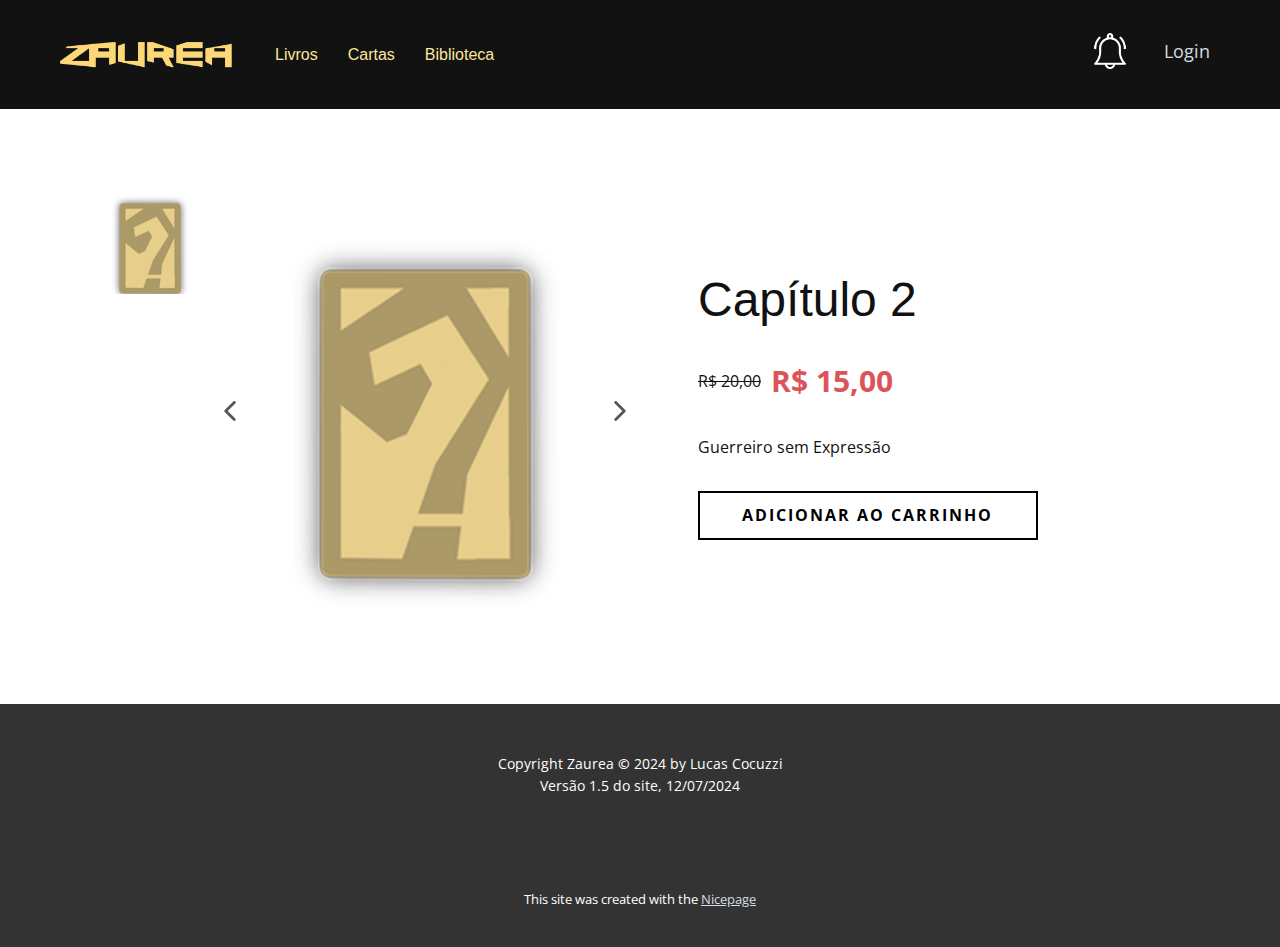
<file: products/cap-tulo-2.html>
<!DOCTYPE html>
<html style="font-size: 16px;" lang="pt"><head>
    <meta name="viewport" content="width=device-width, initial-scale=1.0">
    <meta charset="utf-8">
    <meta name="keywords" content="Sapatos Femininos">
    <meta name="description" content="">
    <title>Product Details Template</title>
    <link rel="stylesheet" href="../nicepage.css" media="screen">
<link rel="stylesheet" href="../Product-Details-Template.css" media="screen">
    <script class="u-script" type="text/javascript" src="../jquery.js" defer=""></script>
    <script class="u-script" type="text/javascript" src="../nicepage.js" defer=""></script>
    <meta name="generator" content="Nicepage 6.13.8, nicepage.com">
    <link id="u-theme-google-font" rel="stylesheet" href="https://fonts.googleapis.com/css?family=Open+Sans:300,300i,400,400i,500,500i,600,600i,700,700i,800,800i">
    
    
    
    <script type="application/ld+json">{
		"@context": "http://schema.org",
		"@type": "Organization",
		"name": "",
		"logo": "images/TipografiaZaurea.png"
}</script>
    <meta name="theme-color" content="#949697">
    <meta property="og:title" content="Product Details Template">
    <meta property="og:type" content="website">
  <meta data-intl-tel-input-cdn-path="intlTelInput/"></head>
  <body data-path-to-root="./" data-include-products="true" class="u-body u-xl-mode" data-lang="pt"><header class="u-clearfix u-custom-color-3 u-header" id="sec-6108" data-animation-name="" data-animation-duration="0" data-animation-delay="0" data-animation-direction=""><div class="u-clearfix u-sheet u-sheet-1">
        <a href="../Livros.html" class="u-image u-logo u-image-1" data-image-width="1375" data-image-height="440" title="Livros">
          <img src="../images/TipografiaZaurea.png" class="u-logo-image u-logo-image-1">
        </a>
        <nav class="u-menu u-menu-dropdown u-offcanvas u-menu-1" data-position="">
          <div class="menu-collapse u-custom-font u-font-arial" style="font-size: 1rem; letter-spacing: 0px;">
            <a class="u-button-style u-custom-active-border-color u-custom-border u-custom-border-color u-custom-borders u-custom-color u-custom-hover-border-color u-custom-left-right-menu-spacing u-custom-padding-bottom u-custom-text-active-color u-custom-text-color u-custom-text-decoration u-custom-text-hover-color u-custom-text-shadow u-custom-text-shadow-blur u-custom-text-shadow-color u-custom-text-shadow-transparency u-custom-text-shadow-y u-custom-top-bottom-menu-spacing u-nav-link u-text-active-palette-1-base u-text-hover-palette-2-base" href="#" style="text-shadow: -2px 0 0 rgba(0,0,0,0);">
              <svg class="u-svg-link" viewBox="0 0 24 24"><use xlink:href="#menu-hamburger"></use></svg>
              <svg class="u-svg-content" version="1.1" id="menu-hamburger" viewBox="0 0 16 16" x="0px" y="0px" xmlns:xlink="http://www.w3.org/1999/xlink" xmlns="http://www.w3.org/2000/svg"><g><rect y="1" width="16" height="2"></rect><rect y="7" width="16" height="2"></rect><rect y="13" width="16" height="2"></rect>
</g></svg>
            </a>
          </div>
          <div class="u-custom-menu u-nav-container">
            <ul class="u-custom-font u-font-arial u-nav u-spacing-30 u-unstyled u-nav-1"><li class="u-nav-item"><a class="u-border-2 u-border-active-palette-3-light-2 u-border-hover-palette-3-dark-1 u-border-no-left u-border-no-right u-border-no-top u-button-style u-nav-link u-text-active-palette-3-light-2 u-text-hover-palette-3-dark-1 u-text-palette-3-light-2" href="../Livros.html" style="padding: 6px 0px;">Livros</a><div class="u-nav-popup"><ul class="u-custom-font u-h-spacing-20 u-heading-font u-nav u-unstyled u-v-spacing-10"><li class="u-nav-item"><a class="u-active-palette-4-base u-button-style u-nav-link u-palette-4-light-1 u-text-active-white" href="../products/products.html">Loja</a>
</li></ul>
</div>
</li><li class="u-nav-item"><a class="u-border-2 u-border-active-palette-3-light-2 u-border-hover-palette-3-dark-1 u-border-no-left u-border-no-right u-border-no-top u-button-style u-nav-link u-text-active-palette-3-light-2 u-text-hover-palette-3-dark-1 u-text-palette-3-light-2" href="../Cartas.html" style="padding: 6px 0px;">Cartas</a>
</li><li class="u-nav-item"><a class="u-border-2 u-border-active-palette-3-light-2 u-border-hover-palette-3-dark-1 u-border-no-left u-border-no-right u-border-no-top u-button-style u-nav-link u-text-active-palette-3-light-2 u-text-hover-palette-3-dark-1 u-text-palette-3-light-2" href="../Biblioteca.html" style="padding: 6px 0px;">Biblioteca</a>
</li></ul>
          </div>
          <div class="u-custom-menu u-nav-container-collapse">
            <div class="u-black u-container-style u-inner-container-layout u-opacity u-opacity-95 u-sidenav">
              <div class="u-inner-container-layout u-sidenav-overflow">
                <div class="u-menu-close"></div>
                <ul class="u-align-center u-nav u-popupmenu-items u-unstyled u-nav-3"><li class="u-nav-item"><a class="u-button-style u-nav-link" href="../Livros.html">Livros</a><div class="u-nav-popup"><ul class="u-custom-font u-h-spacing-20 u-heading-font u-nav u-unstyled u-v-spacing-10"><li class="u-nav-item"><a class="u-button-style u-nav-link" href="../products/products.html">Loja</a>
</li></ul>
</div>
</li><li class="u-nav-item"><a class="u-button-style u-nav-link" href="../Cartas.html">Cartas</a>
</li><li class="u-nav-item"><a class="u-button-style u-nav-link" href="../Biblioteca.html">Biblioteca</a>
</li></ul>
              </div>
            </div>
            <div class="u-black u-menu-overlay u-opacity u-opacity-70"></div>
          </div>
        </nav><span class="u-file-icon u-icon u-text-white u-icon-1" data-href="https://www.youtube.com/watch?v=dQw4w9WgXcQ"><img src="../images/2645897-baae3fe6.png" alt=""></span>
        <a class="u-file-link u-login u-login-1" href="../files/LoginTemplate.zip">Login</a>
      </div></header>
    <section class="u-align-center u-clearfix u-section-1" id="sec-4c8f">
      <div class="u-clearfix u-sheet u-valign-middle-lg u-valign-middle-md u-valign-middle-xl u-valign-middle-xs u-sheet-1"><!--product--><!--product_options_json--><!--{"source":"2"}--><!--/product_options_json--><!--product_item-->
        <div class="u-container-style u-expanded-width u-product u-product-1" data-product-id="2">
          <div class="u-container-layout u-valign-middle-xl u-container-layout-1"><!--product_gallery--><!--options_json--><!--{"maxItems":""}--><!--/options_json-->
            <div class="u-carousel u-gallery u-layout-thumbnails u-lightbox u-no-transition u-product-control u-show-text-none u-thumbnails-position-left u-gallery-1" data-interval="5000" data-u-ride="carousel" id="carousel-0e9e">
              <div class="u-carousel-inner u-gallery-inner" role="listbox"><div class="u-carousel-item u-gallery-item u-active">
                  <div class="u-back-slide">
                    <img class="u-back-image u-expanded u-image-contain" src="../images/Cartamisteriosa.png">
                  </div>
                  <div class="u-over-slide u-over-slide-1">
                    <h3 class="u-gallery-heading">Sample Title</h3>
                    <p class="u-gallery-text">Sample Text</p>
                  </div>
                </div></div>
              <a class="u-absolute-vcenter u-carousel-control u-carousel-control-prev u-icon-rectangle u-opacity u-opacity-70 u-spacing-10 u-text-hover-grey-80 u-white u-carousel-control-1" href="#carousel-0e9e" role="button" data-u-slide="prev">
                <span aria-hidden="true">
                  <svg viewBox="0 0 451.847 451.847"><path d="M97.141,225.92c0-8.095,3.091-16.192,9.259-22.366L300.689,9.27c12.359-12.359,32.397-12.359,44.751,0
c12.354,12.354,12.354,32.388,0,44.748L173.525,225.92l171.903,171.909c12.354,12.354,12.354,32.391,0,44.744
c-12.354,12.365-32.386,12.365-44.745,0l-194.29-194.281C100.226,242.115,97.141,234.018,97.141,225.92z"></path></svg>
                </span>
                <span class="sr-only">
                  <svg viewBox="0 0 451.847 451.847"><path d="M97.141,225.92c0-8.095,3.091-16.192,9.259-22.366L300.689,9.27c12.359-12.359,32.397-12.359,44.751,0
c12.354,12.354,12.354,32.388,0,44.748L173.525,225.92l171.903,171.909c12.354,12.354,12.354,32.391,0,44.744
c-12.354,12.365-32.386,12.365-44.745,0l-194.29-194.281C100.226,242.115,97.141,234.018,97.141,225.92z"></path></svg>
                </span>
              </a>
              <a class="u-absolute-vcenter u-carousel-control u-carousel-control-next u-icon-rectangle u-opacity u-opacity-70 u-spacing-10 u-text-hover-grey-80 u-white u-carousel-control-2" href="#carousel-0e9e" role="button" data-u-slide="next">
                <span aria-hidden="true">
                  <svg viewBox="0 0 451.846 451.847"><path d="M345.441,248.292L151.154,442.573c-12.359,12.365-32.397,12.365-44.75,0c-12.354-12.354-12.354-32.391,0-44.744
L278.318,225.92L106.409,54.017c-12.354-12.359-12.354-32.394,0-44.748c12.354-12.359,32.391-12.359,44.75,0l194.287,194.284
c6.177,6.18,9.262,14.271,9.262,22.366C354.708,234.018,351.617,242.115,345.441,248.292z"></path></svg>
                </span>
                <span class="sr-only">
                  <svg viewBox="0 0 451.846 451.847"><path d="M345.441,248.292L151.154,442.573c-12.359,12.365-32.397,12.365-44.75,0c-12.354-12.354-12.354-32.391,0-44.744
L278.318,225.92L106.409,54.017c-12.354-12.359-12.354-32.394,0-44.748c12.354-12.359,32.391-12.359,44.75,0l194.287,194.284
c6.177,6.18,9.262,14.271,9.262,22.366C354.708,234.018,351.617,242.115,345.441,248.292z"></path></svg>
                </span>
              </a>
              <ol class="u-carousel-thumbnails u-spacing-15 u-vertical-spacing u-carousel-thumbnails-1"><li class="u-carousel-thumbnail u-carousel-thumbnail-1 u-active" data-u-target="#carousel-0e9e" data-u-slide-to="0">
                  <img class="u-carousel-thumbnail-image u-image" src="../images/Cartamisteriosa.png">
                </li></ol>
            </div><!--/product_gallery--><!--product_title-->
            <h2 class="u-align-left u-product-control u-text u-text-1">Capítulo 2</h2><!--/product_title--><!--product_price-->
            <div data-add-zero-cents="true" class="u-product-control u-product-price u-product-price-1">
              <div class="u-price-wrapper u-spacing-10"><!--product_old_price-->
                <div class="u-old-price" style="text-decoration: line-through !important;">R$&nbsp;20,00</div><!--/product_old_price--><!--product_regular_price-->
                <div class="u-price u-text-palette-2-base" style="font-size: 1.875rem; font-weight: 700;">R$&nbsp;15,00</div><!--/product_regular_price-->
              </div>
            </div><!--/product_price--><!--product_content-->
            <div class="u-align-left u-product-control u-product-desc u-text u-text-2">Guerreiro sem Expressão</div><!--/product_content--><!--product_button--><!--options_json--><!--{"clickType":"add-to-cart","content":""}--><!--/options_json-->
            <a href="#sec-5af7" class="u-border-2 u-border-black u-btn u-button-style u-hover-black u-none u-product-control u-text-black u-text-hover-white u-btn-1 u-add-to-cart-link" data-product-button-click-type="add-to-cart" data-product-id="3" data-product="{&quot;id&quot;:&quot;3&quot;,&quot;name&quot;:&quot;cap-tulo-2&quot;,&quot;title&quot;:&quot;Capítulo 2&quot;,&quot;description&quot;:&quot;Guerreiro sem Expressão&quot;,&quot;fullDescription&quot;:&quot;Guerreiro sem Expressão&quot;,&quot;price&quot;:&quot;15&quot;,&quot;oldPrice&quot;:&quot;20&quot;,&quot;quantity&quot;:1,&quot;currency&quot;:&quot;BRL&quot;,&quot;sku&quot;:&quot;&quot;,&quot;outOfStock&quot;:false,&quot;isFeatured&quot;:false,&quot;categories&quot;:[&quot;3&quot;],&quot;images&quot;:[{&quot;url&quot;:&quot;../images/Cartamisteriosa.png&quot;}],&quot;created&quot;:1720634722513,&quot;updated&quot;:1720827639648,&quot;isDefault&quot;:true,&quot;categoriesData&quot;:[{&quot;link&quot;:&quot;./products/products.html#/1///3&quot;,&quot;title&quot;:&quot;Accessories&quot;}]}"><!--product_button_content-->Adicionar ao Carrinho<!--/product_button_content--></a><!--/product_button-->
          </div>
        </div><!--/product_item--><!--/product-->
      </div>
    </section>
    
    
    
    <footer class="u-align-center u-clearfix u-footer u-grey-80 u-footer" id="sec-0cf0"><div class="u-clearfix u-sheet u-sheet-1">
        <p class="u-small-text u-text u-text-variant u-text-1">Copyright Zaurea&nbsp;<b>©&nbsp;</b>2024 by Lucas Cocuzzi<br>Versão 1.5 do site, 12/07/2024
        </p>
      </div></footer>
    <section class="u-backlink u-clearfix u-grey-80">
      <p class="u-text">
        <span>This site was created with the </span>
        <a class="u-link" href="https://nicepage.com/" target="_blank" rel="nofollow">
          <span>Nicepage</span>
        </a>
      </p>
    </section>
  <section class="u-black u-clearfix u-container-style u-dialog-block u-opacity u-opacity-70 u-payment-dialog u-valign-middle u-dialog-section-4" id="sec-5af7">
      <div class="u-align-center u-container-style u-dialog u-radius-25 u-shape-round u-white u-dialog-1">
        <div class="u-container-layout u-valign-top u-container-layout-1">
          <h5 class="u-align-left u-text u-text-1">Comprar agora</h5>
          <div class="u-expanded-width u-products u-products-1" data-site-sorting-prop="created" data-site-sorting-order="desc" data-items-per-page="1">
            <div class="u-list-control"></div>
            <div class="u-repeater u-repeater-1">
              <div class="u-container-style u-products-item u-repeater-item">
                <div class="u-container-layout u-similar-container u-container-layout-2">
                  <h5 class="u-align-left u-product-control u-text u-text-2">
                    <a class="u-product-title-link" href="#">Product 1 Title</a>
                  </h5>
                  <div class="u-align-left u-product-control u-product-desc u-text u-text-3">
                    <p>Sample text. Lorem ipsum dolor sit amet, consectetur adipiscing elit nullam nunc justo sagittis suscipit ultrices.</p>
                  </div>
                  <div data-add-zero-cents="true" class="u-align-left u-product-control u-product-price u-product-price-1">
                    <div class="u-price-wrapper u-spacing-10">
                      <div class="u-old-price" style="text-decoration: line-through !important;">$20.00</div>
                      <div class="u-price" style="font-size: 1.25rem; font-weight: 700;">$17.00</div>
                    </div>
                  </div>
                </div>
              </div>
            </div>
            <div class="u-list-control"></div>
          </div>
          <div class="u-expanded-width u-payment-services u-tab-links-align-justify u-tab-payment u-tab-vertical u-tabs u-payment-services-1" data-payment-order-approved-message="Your order has been approved. Thank you!" data-payment-order-cancelled-message="Unable to process your order. Please try again later." data-payment-service="a764c91b617f57bd280974085343fcaa">
            <ul class="u-tab-list u-unstyled" role="tablist"><li class="u-tab-item" role="presentation"><a class="active u-active-grey-10 u-button-style u-payment-paypal u-tab-link u-text-body-color" id="link-tab-9cb3" href="#tab-9cb3" role="tab" aria-controls="tab-9cb3" aria-selected="true"><input type="radio" class="u-field-input u-grey-15 u-radius-15" name="payment-group" checked="checked">Paypal<svg class="u-svg-content" xmlns="http://www.w3.org/2000/svg" x="0px" y="0px"><path fill="#009EE3" d="M11,5.9H18c3.8,0,5.2,1.9,4.9,4.7c-0.3,4.7-3.2,7.2-6.9,7.2h-1.9c-0.5,0-0.8,0.3-0.9,1.3l-0.8,4.3
  c-0.1,0.3-0.2,0.5-0.5,0.6H7.6c-0.4,0-0.5-0.3-0.4-1l2.6-16C9.9,6.3,10.2,5.9,11,5.9z"></path><path fill="#113984" d="M6.7,0h7.1c2,0,4.3,0.1,5.9,1.5c1.1,0.9,1.6,2.4,1.5,4c-0.4,5.4-3.7,8.5-8,8.5H9.6c-0.6,0-0.9,0.4-1.2,1.5
  l-0.9,5.1C7.4,21,7.3,21.3,7,21.3H2.6C2,21.3,1.9,21,2,20.1L5.2,1.3C5.3,0.4,5.7,0,6.7,0z"></path><path fill="#172C70" d="M8.6,14.8l1.3-7.9c0.1-0.7,0.5-1,1.3-1h7.1c1.2,0,2.1,0.2,2.8,0.5c-0.7,4.8-3.8,7.5-7.9,7.5H9.6
  C9.1,13.9,8.8,14.1,8.6,14.8z"></path></svg>
</a>
</li><li class="u-tab-item" role="presentation"><a class="u-active-grey-10 u-button-style u-payment-stripe u-tab-link u-text-body-color" id="link-tab-ab80" href="#tab-ab80" role="tab" aria-controls="tab-ab80" aria-selected="false"><input type="radio" class="u-field-input u-grey-15 u-radius-15" name="payment-group">Stripe<svg class="u-svg-content" xmlns="http://www.w3.org/2000/svg" x="0px" y="0px" viewBox="0 0 24 24"><path fill="#635BFF" d="M14,9.2c-2.3-0.8-3.4-1.5-3.4-2.4c0-0.8,0.8-1.3,2-1.3c2.3,0,4.7,0.8,6.4,1.6l0.9-5.5
  c-1.3-0.5-4-1.6-7.7-1.6C9.6,0,7.5,0.7,5.8,1.9C4.1,3.2,3.4,4.9,3.4,7.2c0,4,2.6,5.7,6.8,7.2c2.7,0.9,3.6,1.6,3.6,2.5
  c0,0.9-0.9,1.6-2.4,1.6c-1.9,0-5.2-0.9-7.3-2.1L3,22c1.8,0.9,5.1,2,8.7,2c2.8,0,5.1-0.7,6.6-1.9c1.8-1.3,2.7-3.2,2.7-5.7
  C20.9,12.3,18.2,10.7,14,9.2L14,9.2z"></path></svg>
</a>
</li><li class="u-tab-item" role="presentation"></li></ul>
            <div class="u-tab-content">
              <div class="u-container-style u-payment-paypal u-tab-active u-tab-pane" id="tab-9cb3" role="tabpanel" aria-labelledby="link-tab-9cb3">
                <div class="u-container-layout u-payment-services-inner u-container-layout-3">Loading...</div>
              </div>
              <div class="u-container-style u-payment-stripe u-tab-pane" id="tab-ab80" role="tabpanel" aria-labelledby="link-tab-ab80">
                <div class="u-container-layout u-container-layout-4">
                  <a href="#" class="u-btn u-button-style u-stripe-button u-btn-1">Compre com Stripe </a>
                </div>
              </div>
            </div>
          </div>
        </div><button class="u-dialog-close-button u-icon u-text-grey-40 u-icon-1"><svg class="u-svg-link" preserveAspectRatio="xMidYMin slice" viewBox="0 0 16 16" style=""><use xmlns:xlink="http://www.w3.org/1999/xlink" xlink:href="#svg-efe9"></use></svg><svg xmlns="http://www.w3.org/2000/svg" xmlns:xlink="http://www.w3.org/1999/xlink" version="1.1" xml:space="preserve" class="u-svg-content" viewBox="0 0 16 16" x="0px" y="0px" id="svg-efe9"><rect x="7" y="0" transform="matrix(0.7071 -0.7071 0.7071 0.7071 -3.3138 8.0002)" width="2" height="16"></rect><rect x="0" y="7" transform="matrix(0.7071 -0.7071 0.7071 0.7071 -3.3138 8.0002)" width="16" height="2"></rect></svg></button>
      </div>
    </section><style>.u-dialog-section-4 .u-dialog-1 {
  width: 570px;
  min-height: 578px;
  height: auto;
  box-shadow: 0px 0px 8px 0px rgba(0,0,0,0.2);
  margin: 60px auto;
}

.u-dialog-section-4 .u-container-layout-1 {
  padding: 34px 35px;
}

.u-dialog-section-4 .u-text-1 {
  font-weight: 700;
  margin: 0 165px 0 0;
}

.u-dialog-section-4 .u-products-1 {
  margin-top: 30px;
  margin-bottom: 0;
}

.u-dialog-section-4 .u-repeater-1 {
  grid-template-columns: 100%;
  min-height: 206px;
  grid-gap: 10px;
}

.u-dialog-section-4 .u-container-layout-2 {
  padding: 0 0 30px;
}

.u-dialog-section-4 .u-text-2 {
  background-image: none;
  margin: 0;
}

.u-dialog-section-4 .u-text-3 {
  font-size: 0.875rem;
  margin: 20px 0 0;
}

.u-dialog-section-4 .u-product-price-1 {
  margin: 30px 0 0 auto;
}

.u-dialog-section-4 .u-payment-services-1 {
  min-height: 250px;
  min-width: 50px;
  margin: 0;
}

.u-dialog-section-4 .u-container-layout-3 {
  padding: 20px 0 0;
}

.u-dialog-section-4 .u-container-layout-4 {
  padding: 20px 0 0;
}

.u-dialog-section-4 .u-btn-1 {
  width: 100%;
  margin: 0 auto;
}

.u-dialog-section-4 .u-icon-1 {
  width: 20px;
  height: 20px;
  left: auto;
  top: 36px;
  position: absolute;
  right: 35px;
  padding: 0;
}

@media (max-width: 1199px) {
  .u-dialog-section-4 .u-text-1 {
    margin-right: 165px;
  }

  .u-dialog-section-4 .u-payment-services-1 {
    margin-right: initial;
    margin-left: initial;
  }
}

@media (max-width: 991px) {
  .u-dialog-section-4 .u-container-layout-1 {
    padding: 30px;
  }

  .u-dialog-section-4 .u-container-layout-3 {
    padding-bottom: 0;
    padding-left: 0;
    padding-right: 0;
  }

  .u-dialog-section-4 .u-container-layout-4 {
    padding-bottom: 0;
    padding-left: 0;
    padding-right: 0;
  }

  .u-dialog-section-4 .u-icon-1 {
    top: 32px;
    right: 30px;
  }
}

@media (max-width: 767px) {
  .u-dialog-section-4 .u-dialog-1 {
    width: 540px;
  }
}

@media (max-width: 575px) {
  .u-dialog-section-4 .u-dialog-1 {
    width: 340px;
  }

  .u-dialog-section-4 .u-container-layout-1 {
    padding-left: 20px;
    padding-right: 20px;
  }

  .u-dialog-section-4 .u-text-1 {
    margin-right: 5px;
  }

  .u-dialog-section-4 .u-icon-1 {
    right: 20px;
  }
}</style>
</body></html>
</file>
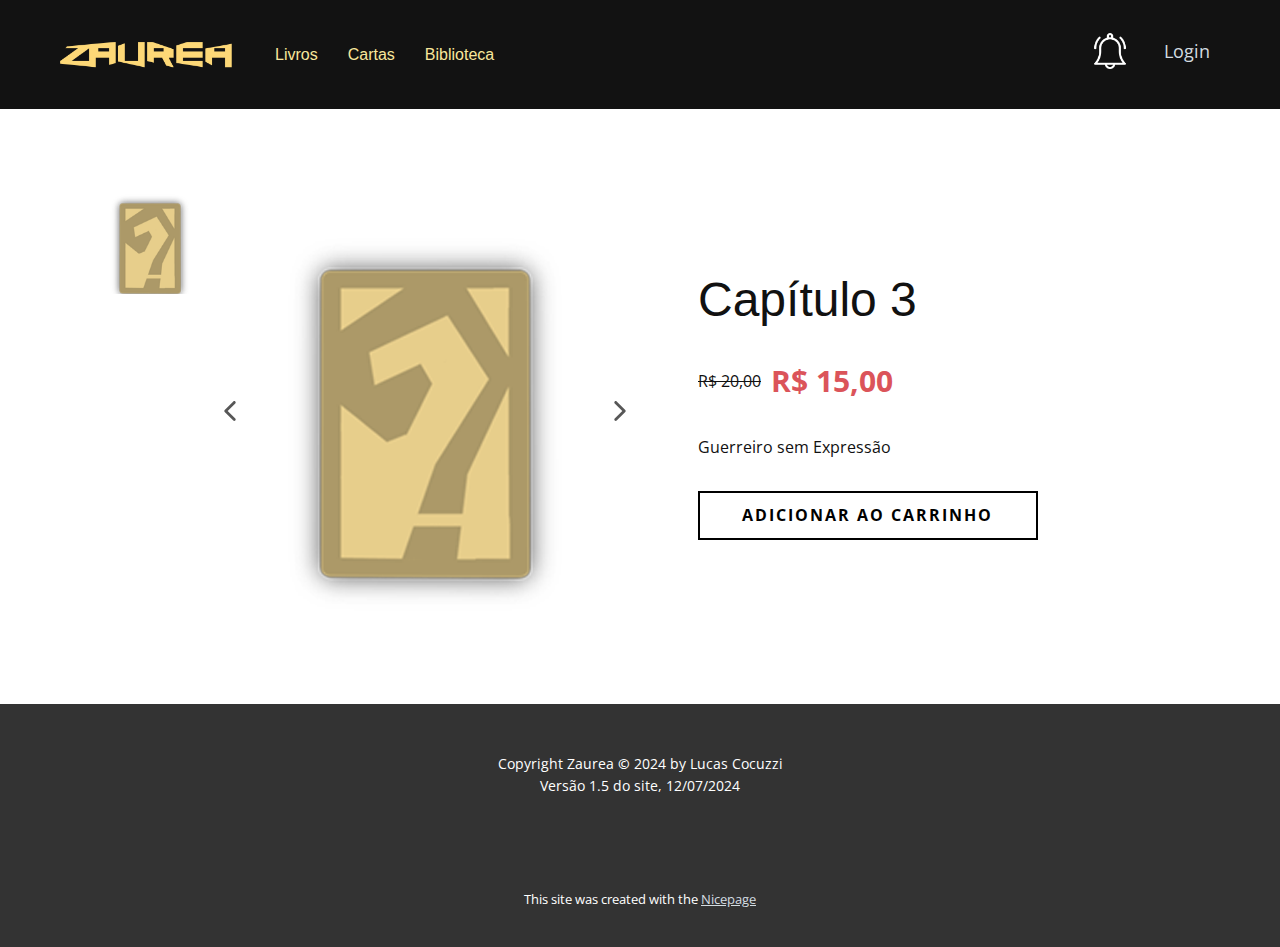
<file: products/cap-tulo-3.html>
<!DOCTYPE html>
<html style="font-size: 16px;" lang="pt"><head>
    <meta name="viewport" content="width=device-width, initial-scale=1.0">
    <meta charset="utf-8">
    <meta name="keywords" content="Sapatos Femininos">
    <meta name="description" content="">
    <title>Product Details Template</title>
    <link rel="stylesheet" href="../nicepage.css" media="screen">
<link rel="stylesheet" href="../Product-Details-Template.css" media="screen">
    <script class="u-script" type="text/javascript" src="../jquery.js" defer=""></script>
    <script class="u-script" type="text/javascript" src="../nicepage.js" defer=""></script>
    <meta name="generator" content="Nicepage 6.13.8, nicepage.com">
    <link id="u-theme-google-font" rel="stylesheet" href="https://fonts.googleapis.com/css?family=Open+Sans:300,300i,400,400i,500,500i,600,600i,700,700i,800,800i">
    
    
    
    <script type="application/ld+json">{
		"@context": "http://schema.org",
		"@type": "Organization",
		"name": "",
		"logo": "images/TipografiaZaurea.png"
}</script>
    <meta name="theme-color" content="#949697">
    <meta property="og:title" content="Product Details Template">
    <meta property="og:type" content="website">
  <meta data-intl-tel-input-cdn-path="intlTelInput/"></head>
  <body data-path-to-root="./" data-include-products="true" class="u-body u-xl-mode" data-lang="pt"><header class="u-clearfix u-custom-color-3 u-header" id="sec-6108" data-animation-name="" data-animation-duration="0" data-animation-delay="0" data-animation-direction=""><div class="u-clearfix u-sheet u-sheet-1">
        <a href="../Livros.html" class="u-image u-logo u-image-1" data-image-width="1375" data-image-height="440" title="Livros">
          <img src="../images/TipografiaZaurea.png" class="u-logo-image u-logo-image-1">
        </a>
        <nav class="u-menu u-menu-dropdown u-offcanvas u-menu-1" data-position="">
          <div class="menu-collapse u-custom-font u-font-arial" style="font-size: 1rem; letter-spacing: 0px;">
            <a class="u-button-style u-custom-active-border-color u-custom-border u-custom-border-color u-custom-borders u-custom-color u-custom-hover-border-color u-custom-left-right-menu-spacing u-custom-padding-bottom u-custom-text-active-color u-custom-text-color u-custom-text-decoration u-custom-text-hover-color u-custom-text-shadow u-custom-text-shadow-blur u-custom-text-shadow-color u-custom-text-shadow-transparency u-custom-text-shadow-y u-custom-top-bottom-menu-spacing u-nav-link u-text-active-palette-1-base u-text-hover-palette-2-base" href="#" style="text-shadow: -2px 0 0 rgba(0,0,0,0);">
              <svg class="u-svg-link" viewBox="0 0 24 24"><use xlink:href="#menu-hamburger"></use></svg>
              <svg class="u-svg-content" version="1.1" id="menu-hamburger" viewBox="0 0 16 16" x="0px" y="0px" xmlns:xlink="http://www.w3.org/1999/xlink" xmlns="http://www.w3.org/2000/svg"><g><rect y="1" width="16" height="2"></rect><rect y="7" width="16" height="2"></rect><rect y="13" width="16" height="2"></rect>
</g></svg>
            </a>
          </div>
          <div class="u-custom-menu u-nav-container">
            <ul class="u-custom-font u-font-arial u-nav u-spacing-30 u-unstyled u-nav-1"><li class="u-nav-item"><a class="u-border-2 u-border-active-palette-3-light-2 u-border-hover-palette-3-dark-1 u-border-no-left u-border-no-right u-border-no-top u-button-style u-nav-link u-text-active-palette-3-light-2 u-text-hover-palette-3-dark-1 u-text-palette-3-light-2" href="../Livros.html" style="padding: 6px 0px;">Livros</a><div class="u-nav-popup"><ul class="u-custom-font u-h-spacing-20 u-heading-font u-nav u-unstyled u-v-spacing-10"><li class="u-nav-item"><a class="u-active-palette-4-base u-button-style u-nav-link u-palette-4-light-1 u-text-active-white" href="../products/products.html">Loja</a>
</li></ul>
</div>
</li><li class="u-nav-item"><a class="u-border-2 u-border-active-palette-3-light-2 u-border-hover-palette-3-dark-1 u-border-no-left u-border-no-right u-border-no-top u-button-style u-nav-link u-text-active-palette-3-light-2 u-text-hover-palette-3-dark-1 u-text-palette-3-light-2" href="../Cartas.html" style="padding: 6px 0px;">Cartas</a>
</li><li class="u-nav-item"><a class="u-border-2 u-border-active-palette-3-light-2 u-border-hover-palette-3-dark-1 u-border-no-left u-border-no-right u-border-no-top u-button-style u-nav-link u-text-active-palette-3-light-2 u-text-hover-palette-3-dark-1 u-text-palette-3-light-2" href="../Biblioteca.html" style="padding: 6px 0px;">Biblioteca</a>
</li></ul>
          </div>
          <div class="u-custom-menu u-nav-container-collapse">
            <div class="u-black u-container-style u-inner-container-layout u-opacity u-opacity-95 u-sidenav">
              <div class="u-inner-container-layout u-sidenav-overflow">
                <div class="u-menu-close"></div>
                <ul class="u-align-center u-nav u-popupmenu-items u-unstyled u-nav-3"><li class="u-nav-item"><a class="u-button-style u-nav-link" href="../Livros.html">Livros</a><div class="u-nav-popup"><ul class="u-custom-font u-h-spacing-20 u-heading-font u-nav u-unstyled u-v-spacing-10"><li class="u-nav-item"><a class="u-button-style u-nav-link" href="../products/products.html">Loja</a>
</li></ul>
</div>
</li><li class="u-nav-item"><a class="u-button-style u-nav-link" href="../Cartas.html">Cartas</a>
</li><li class="u-nav-item"><a class="u-button-style u-nav-link" href="../Biblioteca.html">Biblioteca</a>
</li></ul>
              </div>
            </div>
            <div class="u-black u-menu-overlay u-opacity u-opacity-70"></div>
          </div>
        </nav><span class="u-file-icon u-icon u-text-white u-icon-1" data-href="https://www.youtube.com/watch?v=dQw4w9WgXcQ"><img src="../images/2645897-baae3fe6.png" alt=""></span>
        <a class="u-file-link u-login u-login-1" href="../files/LoginTemplate.zip">Login</a>
      </div></header>
    <section class="u-align-center u-clearfix u-section-1" id="sec-4c8f">
      <div class="u-clearfix u-sheet u-valign-middle-lg u-valign-middle-md u-valign-middle-xl u-valign-middle-xs u-sheet-1"><!--product--><!--product_options_json--><!--{"source":"2"}--><!--/product_options_json--><!--product_item-->
        <div class="u-container-style u-expanded-width u-product u-product-1" data-product-id="2">
          <div class="u-container-layout u-valign-middle-xl u-container-layout-1"><!--product_gallery--><!--options_json--><!--{"maxItems":""}--><!--/options_json-->
            <div class="u-carousel u-gallery u-layout-thumbnails u-lightbox u-no-transition u-product-control u-show-text-none u-thumbnails-position-left u-gallery-1" data-interval="5000" data-u-ride="carousel" id="carousel-0e9e">
              <div class="u-carousel-inner u-gallery-inner" role="listbox"><div class="u-carousel-item u-gallery-item u-active">
                  <div class="u-back-slide">
                    <img class="u-back-image u-expanded u-image-contain" src="../images/Cartamisteriosa.png">
                  </div>
                  <div class="u-over-slide u-over-slide-1">
                    <h3 class="u-gallery-heading">Sample Title</h3>
                    <p class="u-gallery-text">Sample Text</p>
                  </div>
                </div></div>
              <a class="u-absolute-vcenter u-carousel-control u-carousel-control-prev u-icon-rectangle u-opacity u-opacity-70 u-spacing-10 u-text-hover-grey-80 u-white u-carousel-control-1" href="#carousel-0e9e" role="button" data-u-slide="prev">
                <span aria-hidden="true">
                  <svg viewBox="0 0 451.847 451.847"><path d="M97.141,225.92c0-8.095,3.091-16.192,9.259-22.366L300.689,9.27c12.359-12.359,32.397-12.359,44.751,0
c12.354,12.354,12.354,32.388,0,44.748L173.525,225.92l171.903,171.909c12.354,12.354,12.354,32.391,0,44.744
c-12.354,12.365-32.386,12.365-44.745,0l-194.29-194.281C100.226,242.115,97.141,234.018,97.141,225.92z"></path></svg>
                </span>
                <span class="sr-only">
                  <svg viewBox="0 0 451.847 451.847"><path d="M97.141,225.92c0-8.095,3.091-16.192,9.259-22.366L300.689,9.27c12.359-12.359,32.397-12.359,44.751,0
c12.354,12.354,12.354,32.388,0,44.748L173.525,225.92l171.903,171.909c12.354,12.354,12.354,32.391,0,44.744
c-12.354,12.365-32.386,12.365-44.745,0l-194.29-194.281C100.226,242.115,97.141,234.018,97.141,225.92z"></path></svg>
                </span>
              </a>
              <a class="u-absolute-vcenter u-carousel-control u-carousel-control-next u-icon-rectangle u-opacity u-opacity-70 u-spacing-10 u-text-hover-grey-80 u-white u-carousel-control-2" href="#carousel-0e9e" role="button" data-u-slide="next">
                <span aria-hidden="true">
                  <svg viewBox="0 0 451.846 451.847"><path d="M345.441,248.292L151.154,442.573c-12.359,12.365-32.397,12.365-44.75,0c-12.354-12.354-12.354-32.391,0-44.744
L278.318,225.92L106.409,54.017c-12.354-12.359-12.354-32.394,0-44.748c12.354-12.359,32.391-12.359,44.75,0l194.287,194.284
c6.177,6.18,9.262,14.271,9.262,22.366C354.708,234.018,351.617,242.115,345.441,248.292z"></path></svg>
                </span>
                <span class="sr-only">
                  <svg viewBox="0 0 451.846 451.847"><path d="M345.441,248.292L151.154,442.573c-12.359,12.365-32.397,12.365-44.75,0c-12.354-12.354-12.354-32.391,0-44.744
L278.318,225.92L106.409,54.017c-12.354-12.359-12.354-32.394,0-44.748c12.354-12.359,32.391-12.359,44.75,0l194.287,194.284
c6.177,6.18,9.262,14.271,9.262,22.366C354.708,234.018,351.617,242.115,345.441,248.292z"></path></svg>
                </span>
              </a>
              <ol class="u-carousel-thumbnails u-spacing-15 u-vertical-spacing u-carousel-thumbnails-1"><li class="u-carousel-thumbnail u-carousel-thumbnail-1 u-active" data-u-target="#carousel-0e9e" data-u-slide-to="0">
                  <img class="u-carousel-thumbnail-image u-image" src="../images/Cartamisteriosa.png">
                </li></ol>
            </div><!--/product_gallery--><!--product_title-->
            <h2 class="u-align-left u-product-control u-text u-text-1">Capítulo 3</h2><!--/product_title--><!--product_price-->
            <div data-add-zero-cents="true" class="u-product-control u-product-price u-product-price-1">
              <div class="u-price-wrapper u-spacing-10"><!--product_old_price-->
                <div class="u-old-price" style="text-decoration: line-through !important;">R$&nbsp;20,00</div><!--/product_old_price--><!--product_regular_price-->
                <div class="u-price u-text-palette-2-base" style="font-size: 1.875rem; font-weight: 700;">R$&nbsp;15,00</div><!--/product_regular_price-->
              </div>
            </div><!--/product_price--><!--product_content-->
            <div class="u-align-left u-product-control u-product-desc u-text u-text-2">Guerreiro sem Expressão</div><!--/product_content--><!--product_button--><!--options_json--><!--{"clickType":"add-to-cart","content":""}--><!--/options_json-->
            <a href="#sec-5af7" class="u-border-2 u-border-black u-btn u-button-style u-hover-black u-none u-product-control u-text-black u-text-hover-white u-btn-1 u-add-to-cart-link" data-product-button-click-type="add-to-cart" data-product-id="4" data-product="{&quot;id&quot;:&quot;4&quot;,&quot;name&quot;:&quot;cap-tulo-3&quot;,&quot;title&quot;:&quot;Capítulo 3&quot;,&quot;description&quot;:&quot;Guerreiro sem Expressão&quot;,&quot;fullDescription&quot;:&quot;Guerreiro sem Expressão&quot;,&quot;price&quot;:&quot;15&quot;,&quot;oldPrice&quot;:&quot;20&quot;,&quot;quantity&quot;:1,&quot;currency&quot;:&quot;BRL&quot;,&quot;sku&quot;:&quot;&quot;,&quot;outOfStock&quot;:false,&quot;isFeatured&quot;:false,&quot;categories&quot;:[&quot;4&quot;],&quot;images&quot;:[{&quot;url&quot;:&quot;../images/Cartamisteriosa.png&quot;}],&quot;created&quot;:1720634722513,&quot;updated&quot;:1720827570595,&quot;isDefault&quot;:true,&quot;categoriesData&quot;:[{&quot;link&quot;:&quot;./products/products.html#/1///4&quot;,&quot;title&quot;:&quot;Livros&quot;}]}"><!--product_button_content-->Adicionar ao Carrinho<!--/product_button_content--></a><!--/product_button-->
          </div>
        </div><!--/product_item--><!--/product-->
      </div>
    </section>
    
    
    
    <footer class="u-align-center u-clearfix u-footer u-grey-80 u-footer" id="sec-0cf0"><div class="u-clearfix u-sheet u-sheet-1">
        <p class="u-small-text u-text u-text-variant u-text-1">Copyright Zaurea&nbsp;<b>©&nbsp;</b>2024 by Lucas Cocuzzi<br>Versão 1.5 do site, 12/07/2024
        </p>
      </div></footer>
    <section class="u-backlink u-clearfix u-grey-80">
      <p class="u-text">
        <span>This site was created with the </span>
        <a class="u-link" href="https://nicepage.com/" target="_blank" rel="nofollow">
          <span>Nicepage</span>
        </a>
      </p>
    </section>
  <section class="u-black u-clearfix u-container-style u-dialog-block u-opacity u-opacity-70 u-payment-dialog u-valign-middle u-dialog-section-4" id="sec-5af7">
      <div class="u-align-center u-container-style u-dialog u-radius-25 u-shape-round u-white u-dialog-1">
        <div class="u-container-layout u-valign-top u-container-layout-1">
          <h5 class="u-align-left u-text u-text-1">Comprar agora</h5>
          <div class="u-expanded-width u-products u-products-1" data-site-sorting-prop="created" data-site-sorting-order="desc" data-items-per-page="1">
            <div class="u-list-control"></div>
            <div class="u-repeater u-repeater-1">
              <div class="u-container-style u-products-item u-repeater-item">
                <div class="u-container-layout u-similar-container u-container-layout-2">
                  <h5 class="u-align-left u-product-control u-text u-text-2">
                    <a class="u-product-title-link" href="#">Product 1 Title</a>
                  </h5>
                  <div class="u-align-left u-product-control u-product-desc u-text u-text-3">
                    <p>Sample text. Lorem ipsum dolor sit amet, consectetur adipiscing elit nullam nunc justo sagittis suscipit ultrices.</p>
                  </div>
                  <div data-add-zero-cents="true" class="u-align-left u-product-control u-product-price u-product-price-1">
                    <div class="u-price-wrapper u-spacing-10">
                      <div class="u-old-price" style="text-decoration: line-through !important;">$20.00</div>
                      <div class="u-price" style="font-size: 1.25rem; font-weight: 700;">$17.00</div>
                    </div>
                  </div>
                </div>
              </div>
            </div>
            <div class="u-list-control"></div>
          </div>
          <div class="u-expanded-width u-payment-services u-tab-links-align-justify u-tab-payment u-tab-vertical u-tabs u-payment-services-1" data-payment-order-approved-message="Your order has been approved. Thank you!" data-payment-order-cancelled-message="Unable to process your order. Please try again later." data-payment-service="a764c91b617f57bd280974085343fcaa">
            <ul class="u-tab-list u-unstyled" role="tablist"><li class="u-tab-item" role="presentation"><a class="active u-active-grey-10 u-button-style u-payment-paypal u-tab-link u-text-body-color" id="link-tab-9cb3" href="#tab-9cb3" role="tab" aria-controls="tab-9cb3" aria-selected="true"><input type="radio" class="u-field-input u-grey-15 u-radius-15" name="payment-group" checked="checked">Paypal<svg class="u-svg-content" xmlns="http://www.w3.org/2000/svg" x="0px" y="0px"><path fill="#009EE3" d="M11,5.9H18c3.8,0,5.2,1.9,4.9,4.7c-0.3,4.7-3.2,7.2-6.9,7.2h-1.9c-0.5,0-0.8,0.3-0.9,1.3l-0.8,4.3
  c-0.1,0.3-0.2,0.5-0.5,0.6H7.6c-0.4,0-0.5-0.3-0.4-1l2.6-16C9.9,6.3,10.2,5.9,11,5.9z"></path><path fill="#113984" d="M6.7,0h7.1c2,0,4.3,0.1,5.9,1.5c1.1,0.9,1.6,2.4,1.5,4c-0.4,5.4-3.7,8.5-8,8.5H9.6c-0.6,0-0.9,0.4-1.2,1.5
  l-0.9,5.1C7.4,21,7.3,21.3,7,21.3H2.6C2,21.3,1.9,21,2,20.1L5.2,1.3C5.3,0.4,5.7,0,6.7,0z"></path><path fill="#172C70" d="M8.6,14.8l1.3-7.9c0.1-0.7,0.5-1,1.3-1h7.1c1.2,0,2.1,0.2,2.8,0.5c-0.7,4.8-3.8,7.5-7.9,7.5H9.6
  C9.1,13.9,8.8,14.1,8.6,14.8z"></path></svg>
</a>
</li><li class="u-tab-item" role="presentation"><a class="u-active-grey-10 u-button-style u-payment-stripe u-tab-link u-text-body-color" id="link-tab-ab80" href="#tab-ab80" role="tab" aria-controls="tab-ab80" aria-selected="false"><input type="radio" class="u-field-input u-grey-15 u-radius-15" name="payment-group">Stripe<svg class="u-svg-content" xmlns="http://www.w3.org/2000/svg" x="0px" y="0px" viewBox="0 0 24 24"><path fill="#635BFF" d="M14,9.2c-2.3-0.8-3.4-1.5-3.4-2.4c0-0.8,0.8-1.3,2-1.3c2.3,0,4.7,0.8,6.4,1.6l0.9-5.5
  c-1.3-0.5-4-1.6-7.7-1.6C9.6,0,7.5,0.7,5.8,1.9C4.1,3.2,3.4,4.9,3.4,7.2c0,4,2.6,5.7,6.8,7.2c2.7,0.9,3.6,1.6,3.6,2.5
  c0,0.9-0.9,1.6-2.4,1.6c-1.9,0-5.2-0.9-7.3-2.1L3,22c1.8,0.9,5.1,2,8.7,2c2.8,0,5.1-0.7,6.6-1.9c1.8-1.3,2.7-3.2,2.7-5.7
  C20.9,12.3,18.2,10.7,14,9.2L14,9.2z"></path></svg>
</a>
</li><li class="u-tab-item" role="presentation"></li></ul>
            <div class="u-tab-content">
              <div class="u-container-style u-payment-paypal u-tab-active u-tab-pane" id="tab-9cb3" role="tabpanel" aria-labelledby="link-tab-9cb3">
                <div class="u-container-layout u-payment-services-inner u-container-layout-3">Loading...</div>
              </div>
              <div class="u-container-style u-payment-stripe u-tab-pane" id="tab-ab80" role="tabpanel" aria-labelledby="link-tab-ab80">
                <div class="u-container-layout u-container-layout-4">
                  <a href="#" class="u-btn u-button-style u-stripe-button u-btn-1">Compre com Stripe </a>
                </div>
              </div>
            </div>
          </div>
        </div><button class="u-dialog-close-button u-icon u-text-grey-40 u-icon-1"><svg class="u-svg-link" preserveAspectRatio="xMidYMin slice" viewBox="0 0 16 16" style=""><use xmlns:xlink="http://www.w3.org/1999/xlink" xlink:href="#svg-efe9"></use></svg><svg xmlns="http://www.w3.org/2000/svg" xmlns:xlink="http://www.w3.org/1999/xlink" version="1.1" xml:space="preserve" class="u-svg-content" viewBox="0 0 16 16" x="0px" y="0px" id="svg-efe9"><rect x="7" y="0" transform="matrix(0.7071 -0.7071 0.7071 0.7071 -3.3138 8.0002)" width="2" height="16"></rect><rect x="0" y="7" transform="matrix(0.7071 -0.7071 0.7071 0.7071 -3.3138 8.0002)" width="16" height="2"></rect></svg></button>
      </div>
    </section><style>.u-dialog-section-4 .u-dialog-1 {
  width: 570px;
  min-height: 578px;
  height: auto;
  box-shadow: 0px 0px 8px 0px rgba(0,0,0,0.2);
  margin: 60px auto;
}

.u-dialog-section-4 .u-container-layout-1 {
  padding: 34px 35px;
}

.u-dialog-section-4 .u-text-1 {
  font-weight: 700;
  margin: 0 165px 0 0;
}

.u-dialog-section-4 .u-products-1 {
  margin-top: 30px;
  margin-bottom: 0;
}

.u-dialog-section-4 .u-repeater-1 {
  grid-template-columns: 100%;
  min-height: 206px;
  grid-gap: 10px;
}

.u-dialog-section-4 .u-container-layout-2 {
  padding: 0 0 30px;
}

.u-dialog-section-4 .u-text-2 {
  background-image: none;
  margin: 0;
}

.u-dialog-section-4 .u-text-3 {
  font-size: 0.875rem;
  margin: 20px 0 0;
}

.u-dialog-section-4 .u-product-price-1 {
  margin: 30px 0 0 auto;
}

.u-dialog-section-4 .u-payment-services-1 {
  min-height: 250px;
  min-width: 50px;
  margin: 0;
}

.u-dialog-section-4 .u-container-layout-3 {
  padding: 20px 0 0;
}

.u-dialog-section-4 .u-container-layout-4 {
  padding: 20px 0 0;
}

.u-dialog-section-4 .u-btn-1 {
  width: 100%;
  margin: 0 auto;
}

.u-dialog-section-4 .u-icon-1 {
  width: 20px;
  height: 20px;
  left: auto;
  top: 36px;
  position: absolute;
  right: 35px;
  padding: 0;
}

@media (max-width: 1199px) {
  .u-dialog-section-4 .u-text-1 {
    margin-right: 165px;
  }

  .u-dialog-section-4 .u-payment-services-1 {
    margin-right: initial;
    margin-left: initial;
  }
}

@media (max-width: 991px) {
  .u-dialog-section-4 .u-container-layout-1 {
    padding: 30px;
  }

  .u-dialog-section-4 .u-container-layout-3 {
    padding-bottom: 0;
    padding-left: 0;
    padding-right: 0;
  }

  .u-dialog-section-4 .u-container-layout-4 {
    padding-bottom: 0;
    padding-left: 0;
    padding-right: 0;
  }

  .u-dialog-section-4 .u-icon-1 {
    top: 32px;
    right: 30px;
  }
}

@media (max-width: 767px) {
  .u-dialog-section-4 .u-dialog-1 {
    width: 540px;
  }
}

@media (max-width: 575px) {
  .u-dialog-section-4 .u-dialog-1 {
    width: 340px;
  }

  .u-dialog-section-4 .u-container-layout-1 {
    padding-left: 20px;
    padding-right: 20px;
  }

  .u-dialog-section-4 .u-text-1 {
    margin-right: 5px;
  }

  .u-dialog-section-4 .u-icon-1 {
    right: 20px;
  }
}</style>
</body></html>
</file>
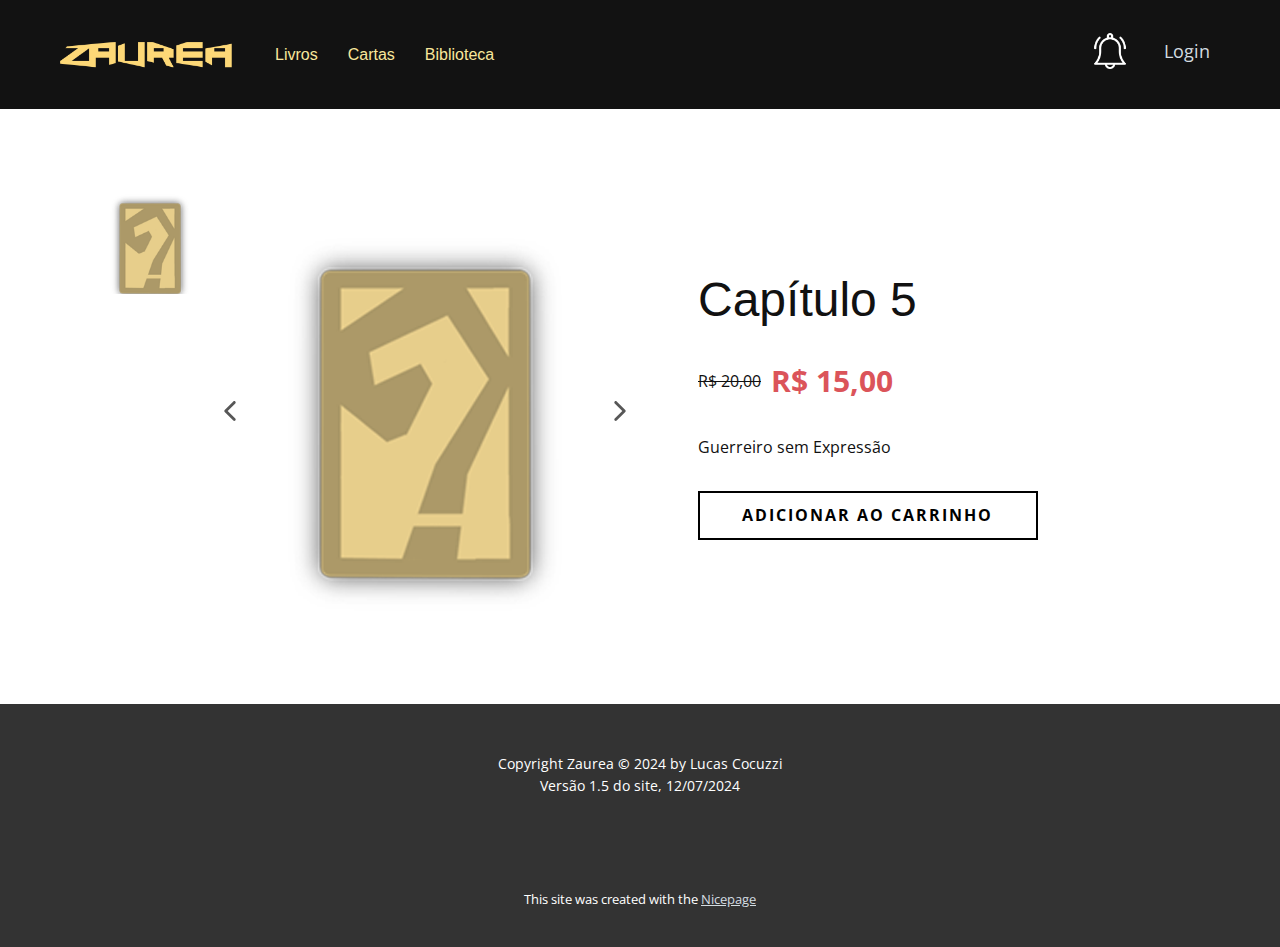
<file: products/cap-tulo-5.html>
<!DOCTYPE html>
<html style="font-size: 16px;" lang="pt"><head>
    <meta name="viewport" content="width=device-width, initial-scale=1.0">
    <meta charset="utf-8">
    <meta name="keywords" content="Sapatos Femininos">
    <meta name="description" content="">
    <title>Product Details Template</title>
    <link rel="stylesheet" href="../nicepage.css" media="screen">
<link rel="stylesheet" href="../Product-Details-Template.css" media="screen">
    <script class="u-script" type="text/javascript" src="../jquery.js" defer=""></script>
    <script class="u-script" type="text/javascript" src="../nicepage.js" defer=""></script>
    <meta name="generator" content="Nicepage 6.13.8, nicepage.com">
    <link id="u-theme-google-font" rel="stylesheet" href="https://fonts.googleapis.com/css?family=Open+Sans:300,300i,400,400i,500,500i,600,600i,700,700i,800,800i">
    
    
    
    <script type="application/ld+json">{
		"@context": "http://schema.org",
		"@type": "Organization",
		"name": "",
		"logo": "images/TipografiaZaurea.png"
}</script>
    <meta name="theme-color" content="#949697">
    <meta property="og:title" content="Product Details Template">
    <meta property="og:type" content="website">
  <meta data-intl-tel-input-cdn-path="intlTelInput/"></head>
  <body data-path-to-root="./" data-include-products="true" class="u-body u-xl-mode" data-lang="pt"><header class="u-clearfix u-custom-color-3 u-header" id="sec-6108" data-animation-name="" data-animation-duration="0" data-animation-delay="0" data-animation-direction=""><div class="u-clearfix u-sheet u-sheet-1">
        <a href="../Livros.html" class="u-image u-logo u-image-1" data-image-width="1375" data-image-height="440" title="Livros">
          <img src="../images/TipografiaZaurea.png" class="u-logo-image u-logo-image-1">
        </a>
        <nav class="u-menu u-menu-dropdown u-offcanvas u-menu-1" data-position="">
          <div class="menu-collapse u-custom-font u-font-arial" style="font-size: 1rem; letter-spacing: 0px;">
            <a class="u-button-style u-custom-active-border-color u-custom-border u-custom-border-color u-custom-borders u-custom-color u-custom-hover-border-color u-custom-left-right-menu-spacing u-custom-padding-bottom u-custom-text-active-color u-custom-text-color u-custom-text-decoration u-custom-text-hover-color u-custom-text-shadow u-custom-text-shadow-blur u-custom-text-shadow-color u-custom-text-shadow-transparency u-custom-text-shadow-y u-custom-top-bottom-menu-spacing u-nav-link u-text-active-palette-1-base u-text-hover-palette-2-base" href="#" style="text-shadow: -2px 0 0 rgba(0,0,0,0);">
              <svg class="u-svg-link" viewBox="0 0 24 24"><use xlink:href="#menu-hamburger"></use></svg>
              <svg class="u-svg-content" version="1.1" id="menu-hamburger" viewBox="0 0 16 16" x="0px" y="0px" xmlns:xlink="http://www.w3.org/1999/xlink" xmlns="http://www.w3.org/2000/svg"><g><rect y="1" width="16" height="2"></rect><rect y="7" width="16" height="2"></rect><rect y="13" width="16" height="2"></rect>
</g></svg>
            </a>
          </div>
          <div class="u-custom-menu u-nav-container">
            <ul class="u-custom-font u-font-arial u-nav u-spacing-30 u-unstyled u-nav-1"><li class="u-nav-item"><a class="u-border-2 u-border-active-palette-3-light-2 u-border-hover-palette-3-dark-1 u-border-no-left u-border-no-right u-border-no-top u-button-style u-nav-link u-text-active-palette-3-light-2 u-text-hover-palette-3-dark-1 u-text-palette-3-light-2" href="../Livros.html" style="padding: 6px 0px;">Livros</a><div class="u-nav-popup"><ul class="u-custom-font u-h-spacing-20 u-heading-font u-nav u-unstyled u-v-spacing-10"><li class="u-nav-item"><a class="u-active-palette-4-base u-button-style u-nav-link u-palette-4-light-1 u-text-active-white" href="../products/products.html">Loja</a>
</li></ul>
</div>
</li><li class="u-nav-item"><a class="u-border-2 u-border-active-palette-3-light-2 u-border-hover-palette-3-dark-1 u-border-no-left u-border-no-right u-border-no-top u-button-style u-nav-link u-text-active-palette-3-light-2 u-text-hover-palette-3-dark-1 u-text-palette-3-light-2" href="../Cartas.html" style="padding: 6px 0px;">Cartas</a>
</li><li class="u-nav-item"><a class="u-border-2 u-border-active-palette-3-light-2 u-border-hover-palette-3-dark-1 u-border-no-left u-border-no-right u-border-no-top u-button-style u-nav-link u-text-active-palette-3-light-2 u-text-hover-palette-3-dark-1 u-text-palette-3-light-2" href="../Biblioteca.html" style="padding: 6px 0px;">Biblioteca</a>
</li></ul>
          </div>
          <div class="u-custom-menu u-nav-container-collapse">
            <div class="u-black u-container-style u-inner-container-layout u-opacity u-opacity-95 u-sidenav">
              <div class="u-inner-container-layout u-sidenav-overflow">
                <div class="u-menu-close"></div>
                <ul class="u-align-center u-nav u-popupmenu-items u-unstyled u-nav-3"><li class="u-nav-item"><a class="u-button-style u-nav-link" href="../Livros.html">Livros</a><div class="u-nav-popup"><ul class="u-custom-font u-h-spacing-20 u-heading-font u-nav u-unstyled u-v-spacing-10"><li class="u-nav-item"><a class="u-button-style u-nav-link" href="../products/products.html">Loja</a>
</li></ul>
</div>
</li><li class="u-nav-item"><a class="u-button-style u-nav-link" href="../Cartas.html">Cartas</a>
</li><li class="u-nav-item"><a class="u-button-style u-nav-link" href="../Biblioteca.html">Biblioteca</a>
</li></ul>
              </div>
            </div>
            <div class="u-black u-menu-overlay u-opacity u-opacity-70"></div>
          </div>
        </nav><span class="u-file-icon u-icon u-text-white u-icon-1" data-href="https://www.youtube.com/watch?v=dQw4w9WgXcQ"><img src="../images/2645897-baae3fe6.png" alt=""></span>
        <a class="u-file-link u-login u-login-1" href="../files/LoginTemplate.zip">Login</a>
      </div></header>
    <section class="u-align-center u-clearfix u-section-1" id="sec-4c8f">
      <div class="u-clearfix u-sheet u-valign-middle-lg u-valign-middle-md u-valign-middle-xl u-valign-middle-xs u-sheet-1"><!--product--><!--product_options_json--><!--{"source":"2"}--><!--/product_options_json--><!--product_item-->
        <div class="u-container-style u-expanded-width u-product u-product-1" data-product-id="2">
          <div class="u-container-layout u-valign-middle-xl u-container-layout-1"><!--product_gallery--><!--options_json--><!--{"maxItems":""}--><!--/options_json-->
            <div class="u-carousel u-gallery u-layout-thumbnails u-lightbox u-no-transition u-product-control u-show-text-none u-thumbnails-position-left u-gallery-1" data-interval="5000" data-u-ride="carousel" id="carousel-0e9e">
              <div class="u-carousel-inner u-gallery-inner" role="listbox"><div class="u-carousel-item u-gallery-item u-active">
                  <div class="u-back-slide">
                    <img class="u-back-image u-expanded u-image-contain" src="../images/Cartamisteriosa.png">
                  </div>
                  <div class="u-over-slide u-over-slide-1">
                    <h3 class="u-gallery-heading">Sample Title</h3>
                    <p class="u-gallery-text">Sample Text</p>
                  </div>
                </div></div>
              <a class="u-absolute-vcenter u-carousel-control u-carousel-control-prev u-icon-rectangle u-opacity u-opacity-70 u-spacing-10 u-text-hover-grey-80 u-white u-carousel-control-1" href="#carousel-0e9e" role="button" data-u-slide="prev">
                <span aria-hidden="true">
                  <svg viewBox="0 0 451.847 451.847"><path d="M97.141,225.92c0-8.095,3.091-16.192,9.259-22.366L300.689,9.27c12.359-12.359,32.397-12.359,44.751,0
c12.354,12.354,12.354,32.388,0,44.748L173.525,225.92l171.903,171.909c12.354,12.354,12.354,32.391,0,44.744
c-12.354,12.365-32.386,12.365-44.745,0l-194.29-194.281C100.226,242.115,97.141,234.018,97.141,225.92z"></path></svg>
                </span>
                <span class="sr-only">
                  <svg viewBox="0 0 451.847 451.847"><path d="M97.141,225.92c0-8.095,3.091-16.192,9.259-22.366L300.689,9.27c12.359-12.359,32.397-12.359,44.751,0
c12.354,12.354,12.354,32.388,0,44.748L173.525,225.92l171.903,171.909c12.354,12.354,12.354,32.391,0,44.744
c-12.354,12.365-32.386,12.365-44.745,0l-194.29-194.281C100.226,242.115,97.141,234.018,97.141,225.92z"></path></svg>
                </span>
              </a>
              <a class="u-absolute-vcenter u-carousel-control u-carousel-control-next u-icon-rectangle u-opacity u-opacity-70 u-spacing-10 u-text-hover-grey-80 u-white u-carousel-control-2" href="#carousel-0e9e" role="button" data-u-slide="next">
                <span aria-hidden="true">
                  <svg viewBox="0 0 451.846 451.847"><path d="M345.441,248.292L151.154,442.573c-12.359,12.365-32.397,12.365-44.75,0c-12.354-12.354-12.354-32.391,0-44.744
L278.318,225.92L106.409,54.017c-12.354-12.359-12.354-32.394,0-44.748c12.354-12.359,32.391-12.359,44.75,0l194.287,194.284
c6.177,6.18,9.262,14.271,9.262,22.366C354.708,234.018,351.617,242.115,345.441,248.292z"></path></svg>
                </span>
                <span class="sr-only">
                  <svg viewBox="0 0 451.846 451.847"><path d="M345.441,248.292L151.154,442.573c-12.359,12.365-32.397,12.365-44.75,0c-12.354-12.354-12.354-32.391,0-44.744
L278.318,225.92L106.409,54.017c-12.354-12.359-12.354-32.394,0-44.748c12.354-12.359,32.391-12.359,44.75,0l194.287,194.284
c6.177,6.18,9.262,14.271,9.262,22.366C354.708,234.018,351.617,242.115,345.441,248.292z"></path></svg>
                </span>
              </a>
              <ol class="u-carousel-thumbnails u-spacing-15 u-vertical-spacing u-carousel-thumbnails-1"><li class="u-carousel-thumbnail u-carousel-thumbnail-1 u-active" data-u-target="#carousel-0e9e" data-u-slide-to="0">
                  <img class="u-carousel-thumbnail-image u-image" src="../images/Cartamisteriosa.png">
                </li></ol>
            </div><!--/product_gallery--><!--product_title-->
            <h2 class="u-align-left u-product-control u-text u-text-1">Capítulo 5</h2><!--/product_title--><!--product_price-->
            <div data-add-zero-cents="true" class="u-product-control u-product-price u-product-price-1">
              <div class="u-price-wrapper u-spacing-10"><!--product_old_price-->
                <div class="u-old-price" style="text-decoration: line-through !important;">R$&nbsp;20,00</div><!--/product_old_price--><!--product_regular_price-->
                <div class="u-price u-text-palette-2-base" style="font-size: 1.875rem; font-weight: 700;">R$&nbsp;15,00</div><!--/product_regular_price-->
              </div>
            </div><!--/product_price--><!--product_content-->
            <div class="u-align-left u-product-control u-product-desc u-text u-text-2">Guerreiro sem Expressão</div><!--/product_content--><!--product_button--><!--options_json--><!--{"clickType":"add-to-cart","content":""}--><!--/options_json-->
            <a href="#sec-5af7" class="u-border-2 u-border-black u-btn u-button-style u-hover-black u-none u-product-control u-text-black u-text-hover-white u-btn-1 u-add-to-cart-link" data-product-button-click-type="add-to-cart" data-product-id="5" data-product="{&quot;id&quot;:&quot;5&quot;,&quot;name&quot;:&quot;cap-tulo-5&quot;,&quot;title&quot;:&quot;Capítulo 5&quot;,&quot;description&quot;:&quot;Guerreiro sem Expressão&quot;,&quot;fullDescription&quot;:&quot;Guerreiro sem Expressão&quot;,&quot;price&quot;:&quot;15&quot;,&quot;oldPrice&quot;:&quot;20&quot;,&quot;quantity&quot;:1,&quot;currency&quot;:&quot;BRL&quot;,&quot;sku&quot;:&quot;&quot;,&quot;outOfStock&quot;:false,&quot;isFeatured&quot;:false,&quot;categories&quot;:[&quot;4&quot;],&quot;images&quot;:[{&quot;url&quot;:&quot;../images/Cartamisteriosa.png&quot;}],&quot;created&quot;:1720634722513,&quot;updated&quot;:1720827942170,&quot;isDefault&quot;:true,&quot;categoriesData&quot;:[{&quot;link&quot;:&quot;./products/products.html#/1///4&quot;,&quot;title&quot;:&quot;Livros&quot;}]}"><!--product_button_content-->Adicionar ao Carrinho<!--/product_button_content--></a><!--/product_button-->
          </div>
        </div><!--/product_item--><!--/product-->
      </div>
    </section>
    
    
    
    <footer class="u-align-center u-clearfix u-footer u-grey-80 u-footer" id="sec-0cf0"><div class="u-clearfix u-sheet u-sheet-1">
        <p class="u-small-text u-text u-text-variant u-text-1">Copyright Zaurea&nbsp;<b>©&nbsp;</b>2024 by Lucas Cocuzzi<br>Versão 1.5 do site, 12/07/2024
        </p>
      </div></footer>
    <section class="u-backlink u-clearfix u-grey-80">
      <p class="u-text">
        <span>This site was created with the </span>
        <a class="u-link" href="https://nicepage.com/" target="_blank" rel="nofollow">
          <span>Nicepage</span>
        </a>
      </p>
    </section>
  <section class="u-black u-clearfix u-container-style u-dialog-block u-opacity u-opacity-70 u-payment-dialog u-valign-middle u-dialog-section-4" id="sec-5af7">
      <div class="u-align-center u-container-style u-dialog u-radius-25 u-shape-round u-white u-dialog-1">
        <div class="u-container-layout u-valign-top u-container-layout-1">
          <h5 class="u-align-left u-text u-text-1">Comprar agora</h5>
          <div class="u-expanded-width u-products u-products-1" data-site-sorting-prop="created" data-site-sorting-order="desc" data-items-per-page="1">
            <div class="u-list-control"></div>
            <div class="u-repeater u-repeater-1">
              <div class="u-container-style u-products-item u-repeater-item">
                <div class="u-container-layout u-similar-container u-container-layout-2">
                  <h5 class="u-align-left u-product-control u-text u-text-2">
                    <a class="u-product-title-link" href="#">Product 1 Title</a>
                  </h5>
                  <div class="u-align-left u-product-control u-product-desc u-text u-text-3">
                    <p>Sample text. Lorem ipsum dolor sit amet, consectetur adipiscing elit nullam nunc justo sagittis suscipit ultrices.</p>
                  </div>
                  <div data-add-zero-cents="true" class="u-align-left u-product-control u-product-price u-product-price-1">
                    <div class="u-price-wrapper u-spacing-10">
                      <div class="u-old-price" style="text-decoration: line-through !important;">$20.00</div>
                      <div class="u-price" style="font-size: 1.25rem; font-weight: 700;">$17.00</div>
                    </div>
                  </div>
                </div>
              </div>
            </div>
            <div class="u-list-control"></div>
          </div>
          <div class="u-expanded-width u-payment-services u-tab-links-align-justify u-tab-payment u-tab-vertical u-tabs u-payment-services-1" data-payment-order-approved-message="Your order has been approved. Thank you!" data-payment-order-cancelled-message="Unable to process your order. Please try again later." data-payment-service="a764c91b617f57bd280974085343fcaa">
            <ul class="u-tab-list u-unstyled" role="tablist"><li class="u-tab-item" role="presentation"><a class="active u-active-grey-10 u-button-style u-payment-paypal u-tab-link u-text-body-color" id="link-tab-9cb3" href="#tab-9cb3" role="tab" aria-controls="tab-9cb3" aria-selected="true"><input type="radio" class="u-field-input u-grey-15 u-radius-15" name="payment-group" checked="checked">Paypal<svg class="u-svg-content" xmlns="http://www.w3.org/2000/svg" x="0px" y="0px"><path fill="#009EE3" d="M11,5.9H18c3.8,0,5.2,1.9,4.9,4.7c-0.3,4.7-3.2,7.2-6.9,7.2h-1.9c-0.5,0-0.8,0.3-0.9,1.3l-0.8,4.3
  c-0.1,0.3-0.2,0.5-0.5,0.6H7.6c-0.4,0-0.5-0.3-0.4-1l2.6-16C9.9,6.3,10.2,5.9,11,5.9z"></path><path fill="#113984" d="M6.7,0h7.1c2,0,4.3,0.1,5.9,1.5c1.1,0.9,1.6,2.4,1.5,4c-0.4,5.4-3.7,8.5-8,8.5H9.6c-0.6,0-0.9,0.4-1.2,1.5
  l-0.9,5.1C7.4,21,7.3,21.3,7,21.3H2.6C2,21.3,1.9,21,2,20.1L5.2,1.3C5.3,0.4,5.7,0,6.7,0z"></path><path fill="#172C70" d="M8.6,14.8l1.3-7.9c0.1-0.7,0.5-1,1.3-1h7.1c1.2,0,2.1,0.2,2.8,0.5c-0.7,4.8-3.8,7.5-7.9,7.5H9.6
  C9.1,13.9,8.8,14.1,8.6,14.8z"></path></svg>
</a>
</li><li class="u-tab-item" role="presentation"><a class="u-active-grey-10 u-button-style u-payment-stripe u-tab-link u-text-body-color" id="link-tab-ab80" href="#tab-ab80" role="tab" aria-controls="tab-ab80" aria-selected="false"><input type="radio" class="u-field-input u-grey-15 u-radius-15" name="payment-group">Stripe<svg class="u-svg-content" xmlns="http://www.w3.org/2000/svg" x="0px" y="0px" viewBox="0 0 24 24"><path fill="#635BFF" d="M14,9.2c-2.3-0.8-3.4-1.5-3.4-2.4c0-0.8,0.8-1.3,2-1.3c2.3,0,4.7,0.8,6.4,1.6l0.9-5.5
  c-1.3-0.5-4-1.6-7.7-1.6C9.6,0,7.5,0.7,5.8,1.9C4.1,3.2,3.4,4.9,3.4,7.2c0,4,2.6,5.7,6.8,7.2c2.7,0.9,3.6,1.6,3.6,2.5
  c0,0.9-0.9,1.6-2.4,1.6c-1.9,0-5.2-0.9-7.3-2.1L3,22c1.8,0.9,5.1,2,8.7,2c2.8,0,5.1-0.7,6.6-1.9c1.8-1.3,2.7-3.2,2.7-5.7
  C20.9,12.3,18.2,10.7,14,9.2L14,9.2z"></path></svg>
</a>
</li><li class="u-tab-item" role="presentation"></li></ul>
            <div class="u-tab-content">
              <div class="u-container-style u-payment-paypal u-tab-active u-tab-pane" id="tab-9cb3" role="tabpanel" aria-labelledby="link-tab-9cb3">
                <div class="u-container-layout u-payment-services-inner u-container-layout-3">Loading...</div>
              </div>
              <div class="u-container-style u-payment-stripe u-tab-pane" id="tab-ab80" role="tabpanel" aria-labelledby="link-tab-ab80">
                <div class="u-container-layout u-container-layout-4">
                  <a href="#" class="u-btn u-button-style u-stripe-button u-btn-1">Compre com Stripe </a>
                </div>
              </div>
            </div>
          </div>
        </div><button class="u-dialog-close-button u-icon u-text-grey-40 u-icon-1"><svg class="u-svg-link" preserveAspectRatio="xMidYMin slice" viewBox="0 0 16 16" style=""><use xmlns:xlink="http://www.w3.org/1999/xlink" xlink:href="#svg-efe9"></use></svg><svg xmlns="http://www.w3.org/2000/svg" xmlns:xlink="http://www.w3.org/1999/xlink" version="1.1" xml:space="preserve" class="u-svg-content" viewBox="0 0 16 16" x="0px" y="0px" id="svg-efe9"><rect x="7" y="0" transform="matrix(0.7071 -0.7071 0.7071 0.7071 -3.3138 8.0002)" width="2" height="16"></rect><rect x="0" y="7" transform="matrix(0.7071 -0.7071 0.7071 0.7071 -3.3138 8.0002)" width="16" height="2"></rect></svg></button>
      </div>
    </section><style>.u-dialog-section-4 .u-dialog-1 {
  width: 570px;
  min-height: 578px;
  height: auto;
  box-shadow: 0px 0px 8px 0px rgba(0,0,0,0.2);
  margin: 60px auto;
}

.u-dialog-section-4 .u-container-layout-1 {
  padding: 34px 35px;
}

.u-dialog-section-4 .u-text-1 {
  font-weight: 700;
  margin: 0 165px 0 0;
}

.u-dialog-section-4 .u-products-1 {
  margin-top: 30px;
  margin-bottom: 0;
}

.u-dialog-section-4 .u-repeater-1 {
  grid-template-columns: 100%;
  min-height: 206px;
  grid-gap: 10px;
}

.u-dialog-section-4 .u-container-layout-2 {
  padding: 0 0 30px;
}

.u-dialog-section-4 .u-text-2 {
  background-image: none;
  margin: 0;
}

.u-dialog-section-4 .u-text-3 {
  font-size: 0.875rem;
  margin: 20px 0 0;
}

.u-dialog-section-4 .u-product-price-1 {
  margin: 30px 0 0 auto;
}

.u-dialog-section-4 .u-payment-services-1 {
  min-height: 250px;
  min-width: 50px;
  margin: 0;
}

.u-dialog-section-4 .u-container-layout-3 {
  padding: 20px 0 0;
}

.u-dialog-section-4 .u-container-layout-4 {
  padding: 20px 0 0;
}

.u-dialog-section-4 .u-btn-1 {
  width: 100%;
  margin: 0 auto;
}

.u-dialog-section-4 .u-icon-1 {
  width: 20px;
  height: 20px;
  left: auto;
  top: 36px;
  position: absolute;
  right: 35px;
  padding: 0;
}

@media (max-width: 1199px) {
  .u-dialog-section-4 .u-text-1 {
    margin-right: 165px;
  }

  .u-dialog-section-4 .u-payment-services-1 {
    margin-right: initial;
    margin-left: initial;
  }
}

@media (max-width: 991px) {
  .u-dialog-section-4 .u-container-layout-1 {
    padding: 30px;
  }

  .u-dialog-section-4 .u-container-layout-3 {
    padding-bottom: 0;
    padding-left: 0;
    padding-right: 0;
  }

  .u-dialog-section-4 .u-container-layout-4 {
    padding-bottom: 0;
    padding-left: 0;
    padding-right: 0;
  }

  .u-dialog-section-4 .u-icon-1 {
    top: 32px;
    right: 30px;
  }
}

@media (max-width: 767px) {
  .u-dialog-section-4 .u-dialog-1 {
    width: 540px;
  }
}

@media (max-width: 575px) {
  .u-dialog-section-4 .u-dialog-1 {
    width: 340px;
  }

  .u-dialog-section-4 .u-container-layout-1 {
    padding-left: 20px;
    padding-right: 20px;
  }

  .u-dialog-section-4 .u-text-1 {
    margin-right: 5px;
  }

  .u-dialog-section-4 .u-icon-1 {
    right: 20px;
  }
}</style>
</body></html>
</file>
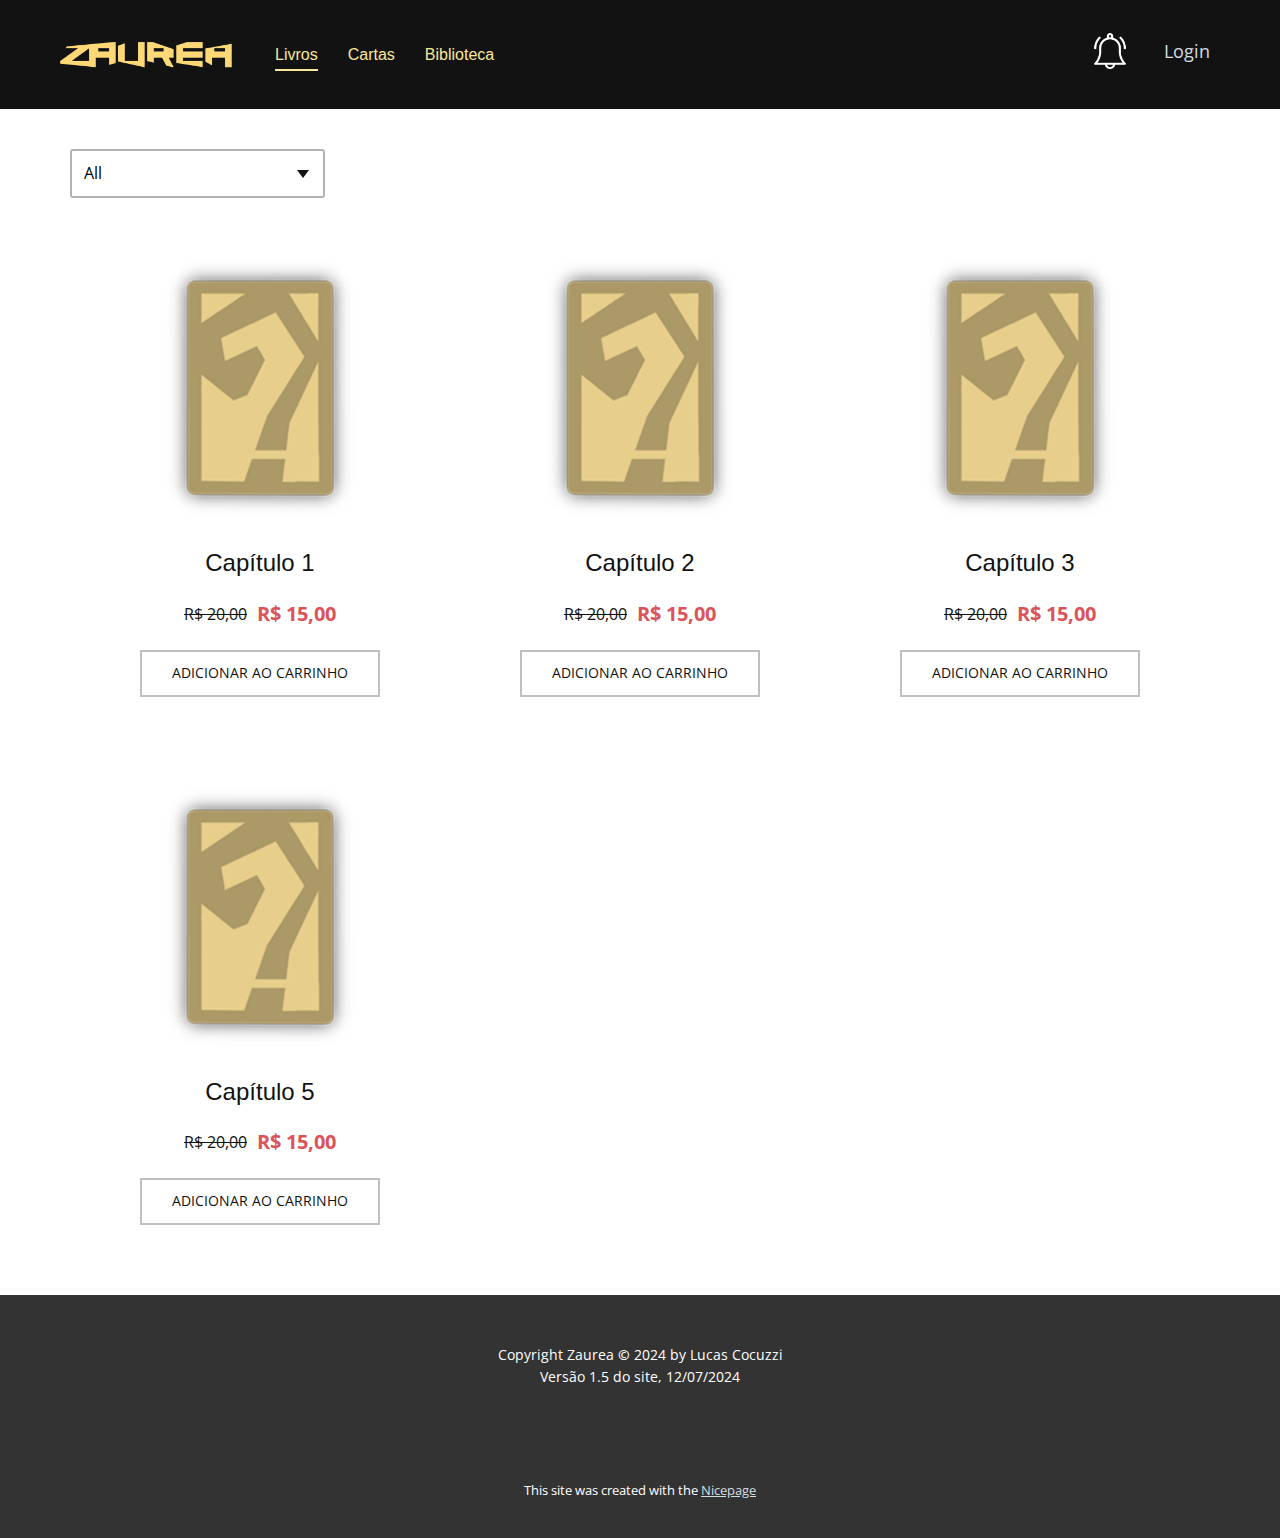
<file: products/products.html>
<!DOCTYPE html>
<html style="font-size: 16px;" lang="pt"><head>
    <meta name="viewport" content="width=device-width, initial-scale=1.0">
    <meta charset="utf-8">
    <meta name="keywords" content="">
    <meta name="description" content="">
    <title>Loja</title>
    <link rel="stylesheet" href="../nicepage.css" media="screen">
<link rel="stylesheet" href="../Product-List-Template.css" media="screen">
    <script class="u-script" type="text/javascript" src="../jquery.js" defer=""></script>
    <script class="u-script" type="text/javascript" src="../nicepage.js" defer=""></script>
    <meta name="generator" content="Nicepage 6.13.8, nicepage.com">
    <link id="u-theme-google-font" rel="stylesheet" href="https://fonts.googleapis.com/css?family=Open+Sans:300,300i,400,400i,500,500i,600,600i,700,700i,800,800i">
    
    
    
    <script type="application/ld+json">{
		"@context": "http://schema.org",
		"@type": "Organization",
		"name": "",
		"logo": "images/TipografiaZaurea.png"
}</script>
    <meta name="theme-color" content="#949697">
    <meta property="og:title" content="Product List Template">
    <meta property="og:type" content="website">
  <meta data-intl-tel-input-cdn-path="intlTelInput/"></head>
  <body data-path-to-root="../" data-include-products="true" class="u-body u-xl-mode" data-lang="pt"><header class="u-clearfix u-custom-color-3 u-header" id="sec-6108" data-animation-name="" data-animation-duration="0" data-animation-delay="0" data-animation-direction=""><div class="u-clearfix u-sheet u-sheet-1">
        <a href="../Livros.html" class="u-image u-logo u-image-1" data-image-width="1375" data-image-height="440" title="Livros">
          <img src="../images/TipografiaZaurea.png" class="u-logo-image u-logo-image-1">
        </a>
        <nav class="u-menu u-menu-dropdown u-offcanvas u-menu-1" data-position="">
          <div class="menu-collapse u-custom-font u-font-arial" style="font-size: 1rem; letter-spacing: 0px;">
            <a class="u-button-style u-custom-active-border-color u-custom-border u-custom-border-color u-custom-borders u-custom-color u-custom-hover-border-color u-custom-left-right-menu-spacing u-custom-padding-bottom u-custom-text-active-color u-custom-text-color u-custom-text-decoration u-custom-text-hover-color u-custom-text-shadow u-custom-text-shadow-blur u-custom-text-shadow-color u-custom-text-shadow-transparency u-custom-text-shadow-y u-custom-top-bottom-menu-spacing u-nav-link u-text-active-palette-1-base u-text-hover-palette-2-base" href="#" style="text-shadow: -2px 0 0 rgba(0,0,0,0);">
              <svg class="u-svg-link" viewBox="0 0 24 24"><use xlink:href="#menu-hamburger"></use></svg>
              <svg class="u-svg-content" version="1.1" id="menu-hamburger" viewBox="0 0 16 16" x="0px" y="0px" xmlns:xlink="http://www.w3.org/1999/xlink" xmlns="http://www.w3.org/2000/svg"><g><rect y="1" width="16" height="2"></rect><rect y="7" width="16" height="2"></rect><rect y="13" width="16" height="2"></rect>
</g></svg>
            </a>
          </div>
          <div class="u-custom-menu u-nav-container">
            <ul class="u-custom-font u-font-arial u-nav u-spacing-30 u-unstyled u-nav-1"><li class="u-nav-item"><a class="u-border-2 u-border-active-palette-3-light-2 u-border-hover-palette-3-dark-1 u-border-no-left u-border-no-right u-border-no-top u-button-style u-nav-link u-text-active-palette-3-light-2 u-text-hover-palette-3-dark-1 u-text-palette-3-light-2" href="../Livros.html" style="padding: 6px 0px;">Livros</a><div class="u-nav-popup"><ul class="u-custom-font u-h-spacing-20 u-heading-font u-nav u-unstyled u-v-spacing-10"><li class="u-nav-item"><a class="u-active-palette-4-base u-button-style u-nav-link u-palette-4-light-1 u-text-active-white" href="../products/products.html">Loja</a>
</li></ul>
</div>
</li><li class="u-nav-item"><a class="u-border-2 u-border-active-palette-3-light-2 u-border-hover-palette-3-dark-1 u-border-no-left u-border-no-right u-border-no-top u-button-style u-nav-link u-text-active-palette-3-light-2 u-text-hover-palette-3-dark-1 u-text-palette-3-light-2" href="../Cartas.html" style="padding: 6px 0px;">Cartas</a>
</li><li class="u-nav-item"><a class="u-border-2 u-border-active-palette-3-light-2 u-border-hover-palette-3-dark-1 u-border-no-left u-border-no-right u-border-no-top u-button-style u-nav-link u-text-active-palette-3-light-2 u-text-hover-palette-3-dark-1 u-text-palette-3-light-2" href="../Biblioteca.html" style="padding: 6px 0px;">Biblioteca</a>
</li></ul>
          </div>
          <div class="u-custom-menu u-nav-container-collapse">
            <div class="u-black u-container-style u-inner-container-layout u-opacity u-opacity-95 u-sidenav">
              <div class="u-inner-container-layout u-sidenav-overflow">
                <div class="u-menu-close"></div>
                <ul class="u-align-center u-nav u-popupmenu-items u-unstyled u-nav-3"><li class="u-nav-item"><a class="u-button-style u-nav-link" href="../Livros.html">Livros</a><div class="u-nav-popup"><ul class="u-custom-font u-h-spacing-20 u-heading-font u-nav u-unstyled u-v-spacing-10"><li class="u-nav-item"><a class="u-button-style u-nav-link" href="../products/products.html">Loja</a>
</li></ul>
</div>
</li><li class="u-nav-item"><a class="u-button-style u-nav-link" href="../Cartas.html">Cartas</a>
</li><li class="u-nav-item"><a class="u-button-style u-nav-link" href="../Biblioteca.html">Biblioteca</a>
</li></ul>
              </div>
            </div>
            <div class="u-black u-menu-overlay u-opacity u-opacity-70"></div>
          </div>
        </nav><span class="u-file-icon u-icon u-text-white u-icon-1" data-href="https://www.youtube.com/watch?v=dQw4w9WgXcQ"><img src="../images/2645897-baae3fe6.png" alt=""></span>
        <a class="u-file-link u-login u-login-1" href="../files/LoginTemplate.zip">Login</a>
      </div></header>
    <section class="u-align-center u-clearfix u-container-align-center u-section-1" id="sec-e3b3">
      <div class="u-clearfix u-sheet u-valign-middle u-sheet-1"><!--products--><!--products_options_json--><!--{"type":"Recent","source":"","tags":"","count":"0"}--><!--/products_options_json-->
        <div class="u-expanded-width u-products u-products-1" data-site-sorting-prop="created" data-site-sorting-order="desc" data-items-per-page="6" data-products-datasource="site" data-max-items="0" data-products-id="1">
          <div class="has-categories-listbox u-list-control"><!--products_categories_filter-->
            <div class="u-categories-listbox"><!--products_categories_filter_select-->
              <select class="u-border-2 u-border-grey-30 u-input u-select-categories"><option value="">All</option><option value="featured">Featured</option><option value="1"> Clothes</option><option value="2"> Shoes</option><option value="3"> Accessories</option><option value="4"> Livros</option></select><!--/products_categories_filter_select-->
              <svg class="u-caret u-caret-svg" version="1.1" id="Layer_1" xmlns="http://www.w3.org/2000/svg" xmlns:xlink="http://www.w3.org/1999/xlink" x="0px" y="0px" width="16px" height="16px" viewBox="0 0 16 16" style="fill:currentColor;" xml:space="preserve"><polygon class="st0" points="8,12 2,4 14,4 "></polygon></svg>
            </div><!--/products_categories_filter-->
          </div>
          <div class="u-repeater u-repeater-1">
            <!--product_item--><div class="u-align-center u-container-align-center u-container-style u-products-item u-repeater-item u-white u-repeater-item-1" data-product-id="2">
              <div class="u-container-layout u-similar-container u-valign-top u-container-layout-1"><!--product_image-->
                <a class="u-product-title-link" href="../products/cap-tulo-1.html"><img alt="" class="u-expanded-width u-image u-image-contain u-image-default u-product-control u-image-1" src="../images/Cartamisteriosa.png"></a><!--/product_image--><!--product_title-->
                <h4 class="u-align-center u-product-control u-text u-text-default u-text-1">
                  <a class="u-product-title-link" href="../products/cap-tulo-1.html">Capítulo 1</a>
                </h4><!--/product_title--><!--product_price-->
                <div class="u-align-center u-product-control u-product-price u-product-price-1" data-add-zero-cents="true">
                  <div class="u-price-wrapper u-spacing-10"><!--product_old_price-->
                    <div class="u-old-price" style="text-decoration: line-through !important;">R$&nbsp;20,00</div><!--/product_old_price--><!--product_regular_price-->
                    <div class="u-price u-text-palette-2-base" style="font-size: 1.25rem; font-weight: 700;">R$&nbsp;15,00</div><!--/product_regular_price-->
                  </div>
                </div><!--/product_price--><!--product_button--><!--options_json--><!--{"clickType":"add-to-cart","content":""}--><!--/options_json-->
                <a href="#" class="u-align-center u-border-2 u-border-grey-25 u-btn u-btn-rectangle u-button-style u-none u-product-control u-text-body-color u-btn-1 u-add-to-cart-link" data-product-button-click-type="add-to-cart" data-product-id="2" data-product="{&quot;id&quot;:&quot;2&quot;,&quot;name&quot;:&quot;cap-tulo-1&quot;,&quot;title&quot;:&quot;Capítulo 1&quot;,&quot;description&quot;:&quot;Guerreiro sem Expressão&quot;,&quot;fullDescription&quot;:&quot;Guerreiro sem Expressão&quot;,&quot;price&quot;:&quot;15&quot;,&quot;oldPrice&quot;:&quot;20&quot;,&quot;quantity&quot;:1,&quot;currency&quot;:&quot;BRL&quot;,&quot;sku&quot;:&quot;&quot;,&quot;outOfStock&quot;:false,&quot;isFeatured&quot;:false,&quot;categories&quot;:[&quot;1&quot;],&quot;images&quot;:[{&quot;url&quot;:&quot;../images/Cartamisteriosa.png&quot;}],&quot;created&quot;:1720634722513,&quot;updated&quot;:1720827852098,&quot;isDefault&quot;:true,&quot;categoriesData&quot;:[{&quot;link&quot;:&quot;./products/products.html#/1///1&quot;,&quot;title&quot;:&quot;Clothes&quot;}]}"><!--product_button_content-->Adicionar ao Carrinho<!--/product_button_content--></a><!--/product_button-->
              </div>
            </div><!--/product_item--><!--product_item--><div class="u-align-center u-container-align-center u-container-style u-products-item u-repeater-item u-white u-repeater-item-2" data-product-id="3">
              <div class="u-container-layout u-similar-container u-valign-top u-container-layout-2"><!--product_image-->
                <a class="u-product-title-link" href="../products/cap-tulo-2.html"><img alt="" class="u-expanded-width u-image u-image-contain u-image-default u-product-control u-image-2" src="../images/Cartamisteriosa.png"></a><!--/product_image--><!--product_title-->
                <h4 class="u-align-center u-product-control u-text u-text-default u-text-2">
                  <a class="u-product-title-link" href="../products/cap-tulo-2.html">Capítulo 2</a>
                </h4><!--/product_title--><!--product_price-->
                <div class="u-align-center u-product-control u-product-price u-product-price-2" data-add-zero-cents="true">
                  <div class="u-price-wrapper u-spacing-10"><!--product_old_price-->
                    <div class="u-old-price" style="text-decoration: line-through !important;">R$&nbsp;20,00</div><!--/product_old_price--><!--product_regular_price-->
                    <div class="u-price u-text-palette-2-base" style="font-size: 1.25rem; font-weight: 700;">R$&nbsp;15,00</div><!--/product_regular_price-->
                  </div>
                </div><!--/product_price--><!--product_button--><!--options_json--><!--{"clickType":"add-to-cart","content":""}--><!--/options_json-->
                <a href="#" class="u-align-center u-border-2 u-border-grey-25 u-btn u-btn-rectangle u-button-style u-none u-product-control u-text-body-color u-btn-2 u-add-to-cart-link" data-product-button-click-type="add-to-cart" data-product-id="3" data-product="{&quot;id&quot;:&quot;3&quot;,&quot;name&quot;:&quot;cap-tulo-2&quot;,&quot;title&quot;:&quot;Capítulo 2&quot;,&quot;description&quot;:&quot;Guerreiro sem Expressão&quot;,&quot;fullDescription&quot;:&quot;Guerreiro sem Expressão&quot;,&quot;price&quot;:&quot;15&quot;,&quot;oldPrice&quot;:&quot;20&quot;,&quot;quantity&quot;:1,&quot;currency&quot;:&quot;BRL&quot;,&quot;sku&quot;:&quot;&quot;,&quot;outOfStock&quot;:false,&quot;isFeatured&quot;:false,&quot;categories&quot;:[&quot;3&quot;],&quot;images&quot;:[{&quot;url&quot;:&quot;../images/Cartamisteriosa.png&quot;}],&quot;created&quot;:1720634722513,&quot;updated&quot;:1720827639648,&quot;isDefault&quot;:true,&quot;categoriesData&quot;:[{&quot;link&quot;:&quot;./products/products.html#/1///3&quot;,&quot;title&quot;:&quot;Accessories&quot;}]}"><!--product_button_content-->Adicionar ao Carrinho<!--/product_button_content--></a><!--/product_button-->
              </div>
            </div><!--/product_item--><!--product_item--><div class="u-align-center u-container-align-center u-container-style u-products-item u-repeater-item u-white u-repeater-item-3" data-product-id="4">
              <div class="u-container-layout u-similar-container u-valign-top u-container-layout-3"><!--product_image-->
                <a class="u-product-title-link" href="../products/cap-tulo-3.html"><img alt="" class="u-expanded-width u-image u-image-contain u-image-default u-product-control u-image-3" src="../images/Cartamisteriosa.png"></a><!--/product_image--><!--product_title-->
                <h4 class="u-align-center u-product-control u-text u-text-default u-text-3">
                  <a class="u-product-title-link" href="../products/cap-tulo-3.html">Capítulo 3</a>
                </h4><!--/product_title--><!--product_price-->
                <div class="u-align-center u-product-control u-product-price u-product-price-3" data-add-zero-cents="true">
                  <div class="u-price-wrapper u-spacing-10"><!--product_old_price-->
                    <div class="u-old-price" style="text-decoration: line-through !important;">R$&nbsp;20,00</div><!--/product_old_price--><!--product_regular_price-->
                    <div class="u-price u-text-palette-2-base" style="font-size: 1.25rem; font-weight: 700;">R$&nbsp;15,00</div><!--/product_regular_price-->
                  </div>
                </div><!--/product_price--><!--product_button--><!--options_json--><!--{"clickType":"add-to-cart","content":""}--><!--/options_json-->
                <a href="#" class="u-align-center u-border-2 u-border-grey-25 u-btn u-btn-rectangle u-button-style u-none u-product-control u-text-body-color u-btn-3 u-add-to-cart-link" data-product-button-click-type="add-to-cart" data-product-id="4" data-product="{&quot;id&quot;:&quot;4&quot;,&quot;name&quot;:&quot;cap-tulo-3&quot;,&quot;title&quot;:&quot;Capítulo 3&quot;,&quot;description&quot;:&quot;Guerreiro sem Expressão&quot;,&quot;fullDescription&quot;:&quot;Guerreiro sem Expressão&quot;,&quot;price&quot;:&quot;15&quot;,&quot;oldPrice&quot;:&quot;20&quot;,&quot;quantity&quot;:1,&quot;currency&quot;:&quot;BRL&quot;,&quot;sku&quot;:&quot;&quot;,&quot;outOfStock&quot;:false,&quot;isFeatured&quot;:false,&quot;categories&quot;:[&quot;4&quot;],&quot;images&quot;:[{&quot;url&quot;:&quot;../images/Cartamisteriosa.png&quot;}],&quot;created&quot;:1720634722513,&quot;updated&quot;:1720827570595,&quot;isDefault&quot;:true,&quot;categoriesData&quot;:[{&quot;link&quot;:&quot;./products/products.html#/1///4&quot;,&quot;title&quot;:&quot;Livros&quot;}]}"><!--product_button_content-->Adicionar ao Carrinho<!--/product_button_content--></a><!--/product_button-->
              </div>
            </div><!--/product_item--><!--product_item--><div class="u-align-center u-container-align-center u-container-style u-products-item u-repeater-item u-white u-repeater-item-4" data-product-id="5">
              <div class="u-container-layout u-similar-container u-valign-top u-container-layout-4"><!--product_image-->
                <a class="u-product-title-link" href="../products/cap-tulo-5.html"><img alt="" class="u-expanded-width u-image u-image-contain u-image-default u-product-control u-image-4" src="../images/Cartamisteriosa.png"></a><!--/product_image--><!--product_title-->
                <h4 class="u-align-center u-product-control u-text u-text-default u-text-4">
                  <a class="u-product-title-link" href="../products/cap-tulo-5.html">Capítulo 5</a>
                </h4><!--/product_title--><!--product_price-->
                <div class="u-align-center u-product-control u-product-price u-product-price-4" data-add-zero-cents="true">
                  <div class="u-price-wrapper u-spacing-10"><!--product_old_price-->
                    <div class="u-old-price" style="text-decoration: line-through !important;">R$&nbsp;20,00</div><!--/product_old_price--><!--product_regular_price-->
                    <div class="u-price u-text-palette-2-base" style="font-size: 1.25rem; font-weight: 700;">R$&nbsp;15,00</div><!--/product_regular_price-->
                  </div>
                </div><!--/product_price--><!--product_button--><!--options_json--><!--{"clickType":"add-to-cart","content":""}--><!--/options_json-->
                <a href="#" class="u-align-center u-border-2 u-border-grey-25 u-btn u-btn-rectangle u-button-style u-none u-product-control u-text-body-color u-btn-4 u-add-to-cart-link" data-product-button-click-type="add-to-cart" data-product-id="5" data-product="{&quot;id&quot;:&quot;5&quot;,&quot;name&quot;:&quot;cap-tulo-5&quot;,&quot;title&quot;:&quot;Capítulo 5&quot;,&quot;description&quot;:&quot;Guerreiro sem Expressão&quot;,&quot;fullDescription&quot;:&quot;Guerreiro sem Expressão&quot;,&quot;price&quot;:&quot;15&quot;,&quot;oldPrice&quot;:&quot;20&quot;,&quot;quantity&quot;:1,&quot;currency&quot;:&quot;BRL&quot;,&quot;sku&quot;:&quot;&quot;,&quot;outOfStock&quot;:false,&quot;isFeatured&quot;:false,&quot;categories&quot;:[&quot;4&quot;],&quot;images&quot;:[{&quot;url&quot;:&quot;../images/Cartamisteriosa.png&quot;}],&quot;created&quot;:1720634722513,&quot;updated&quot;:1720827942170,&quot;isDefault&quot;:true,&quot;categoriesData&quot;:[{&quot;link&quot;:&quot;./products/products.html#/1///4&quot;,&quot;title&quot;:&quot;Livros&quot;}]}"><!--product_button_content-->Adicionar ao Carrinho<!--/product_button_content--></a><!--/product_button-->
              </div>
            </div><!--/product_item-->
            
            
            
            
            
          </div>
          <div class="u-list-control"></div>
        </div><!--/products-->
      </div>
    </section>
    
    
    
    <footer class="u-align-center u-clearfix u-footer u-grey-80 u-footer" id="sec-0cf0"><div class="u-clearfix u-sheet u-sheet-1">
        <p class="u-small-text u-text u-text-variant u-text-1">Copyright Zaurea&nbsp;<b>©&nbsp;</b>2024 by Lucas Cocuzzi<br>Versão 1.5 do site, 12/07/2024
        </p>
      </div></footer>
    <section class="u-backlink u-clearfix u-grey-80">
      <p class="u-text">
        <span>This site was created with the </span>
        <a class="u-link" href="https://nicepage.com/" target="_blank" rel="nofollow">
          <span>Nicepage</span>
        </a>
      </p>
    </section>
  <section class="u-black u-clearfix u-container-style u-dialog-block u-opacity u-opacity-70 u-payment-dialog u-valign-middle u-dialog-section-4" id="sec-5af7">
      <div class="u-align-center u-container-style u-dialog u-radius-25 u-shape-round u-white u-dialog-1">
        <div class="u-container-layout u-valign-top u-container-layout-1">
          <h5 class="u-align-left u-text u-text-1">Comprar agora</h5>
          <div class="u-expanded-width u-products u-products-1" data-site-sorting-prop="created" data-site-sorting-order="desc" data-items-per-page="1">
            <div class="u-list-control"></div>
            <div class="u-repeater u-repeater-1">
              <!--product_item--><div class="u-container-style u-products-item u-repeater-item">
                <div class="u-container-layout u-similar-container u-container-layout-2">
                  <h5 class="u-align-left u-product-control u-text u-text-2">
                    <a class="u-product-title-link" href="#">Product 1 Title</a>
                  </h5>
                  <div class="u-align-left u-product-control u-product-desc u-text u-text-3">
                    <p>Sample text. Lorem ipsum dolor sit amet, consectetur adipiscing elit nullam nunc justo sagittis suscipit ultrices.</p>
                  </div>
                  <div data-add-zero-cents="true" class="u-align-left u-product-control u-product-price u-product-price-1">
                    <div class="u-price-wrapper u-spacing-10">
                      <div class="u-old-price" style="text-decoration: line-through !important;">$20.00</div>
                      <div class="u-price" style="font-size: 1.25rem; font-weight: 700;">$17.00</div>
                    </div>
                  </div>
                </div>
              </div><!--/product_item-->
            </div>
            <div class="u-list-control"></div>
          </div>
          <div class="u-expanded-width u-payment-services u-tab-links-align-justify u-tab-payment u-tab-vertical u-tabs u-payment-services-1" data-payment-order-approved-message="Your order has been approved. Thank you!" data-payment-order-cancelled-message="Unable to process your order. Please try again later." data-payment-service="a764c91b617f57bd280974085343fcaa">
            <ul class="u-tab-list u-unstyled" role="tablist"><li class="u-tab-item" role="presentation"><a class="active u-active-grey-10 u-button-style u-payment-paypal u-tab-link u-text-body-color" id="link-tab-9cb3" href="#tab-9cb3" role="tab" aria-controls="tab-9cb3" aria-selected="true"><input type="radio" class="u-field-input u-grey-15 u-radius-15" name="payment-group" checked="checked">Paypal<svg class="u-svg-content" xmlns="http://www.w3.org/2000/svg" x="0px" y="0px"><path fill="#009EE3" d="M11,5.9H18c3.8,0,5.2,1.9,4.9,4.7c-0.3,4.7-3.2,7.2-6.9,7.2h-1.9c-0.5,0-0.8,0.3-0.9,1.3l-0.8,4.3
  c-0.1,0.3-0.2,0.5-0.5,0.6H7.6c-0.4,0-0.5-0.3-0.4-1l2.6-16C9.9,6.3,10.2,5.9,11,5.9z"></path><path fill="#113984" d="M6.7,0h7.1c2,0,4.3,0.1,5.9,1.5c1.1,0.9,1.6,2.4,1.5,4c-0.4,5.4-3.7,8.5-8,8.5H9.6c-0.6,0-0.9,0.4-1.2,1.5
  l-0.9,5.1C7.4,21,7.3,21.3,7,21.3H2.6C2,21.3,1.9,21,2,20.1L5.2,1.3C5.3,0.4,5.7,0,6.7,0z"></path><path fill="#172C70" d="M8.6,14.8l1.3-7.9c0.1-0.7,0.5-1,1.3-1h7.1c1.2,0,2.1,0.2,2.8,0.5c-0.7,4.8-3.8,7.5-7.9,7.5H9.6
  C9.1,13.9,8.8,14.1,8.6,14.8z"></path></svg>
</a>
</li><li class="u-tab-item" role="presentation"><a class="u-active-grey-10 u-button-style u-payment-stripe u-tab-link u-text-body-color" id="link-tab-ab80" href="#tab-ab80" role="tab" aria-controls="tab-ab80" aria-selected="false"><input type="radio" class="u-field-input u-grey-15 u-radius-15" name="payment-group">Stripe<svg class="u-svg-content" xmlns="http://www.w3.org/2000/svg" x="0px" y="0px" viewBox="0 0 24 24"><path fill="#635BFF" d="M14,9.2c-2.3-0.8-3.4-1.5-3.4-2.4c0-0.8,0.8-1.3,2-1.3c2.3,0,4.7,0.8,6.4,1.6l0.9-5.5
  c-1.3-0.5-4-1.6-7.7-1.6C9.6,0,7.5,0.7,5.8,1.9C4.1,3.2,3.4,4.9,3.4,7.2c0,4,2.6,5.7,6.8,7.2c2.7,0.9,3.6,1.6,3.6,2.5
  c0,0.9-0.9,1.6-2.4,1.6c-1.9,0-5.2-0.9-7.3-2.1L3,22c1.8,0.9,5.1,2,8.7,2c2.8,0,5.1-0.7,6.6-1.9c1.8-1.3,2.7-3.2,2.7-5.7
  C20.9,12.3,18.2,10.7,14,9.2L14,9.2z"></path></svg>
</a>
</li><li class="u-tab-item" role="presentation"></li></ul>
            <div class="u-tab-content">
              <div class="u-container-style u-payment-paypal u-tab-active u-tab-pane" id="tab-9cb3" role="tabpanel" aria-labelledby="link-tab-9cb3">
                <div class="u-container-layout u-payment-services-inner u-container-layout-3">Loading...</div>
              </div>
              <div class="u-container-style u-payment-stripe u-tab-pane" id="tab-ab80" role="tabpanel" aria-labelledby="link-tab-ab80">
                <div class="u-container-layout u-container-layout-4">
                  <a href="#" class="u-btn u-button-style u-stripe-button u-btn-1">Compre com Stripe </a>
                </div>
              </div>
            </div>
          </div>
        </div><button class="u-dialog-close-button u-icon u-text-grey-40 u-icon-1"><svg class="u-svg-link" preserveAspectRatio="xMidYMin slice" viewBox="0 0 16 16" style=""><use xmlns:xlink="http://www.w3.org/1999/xlink" xlink:href="#svg-efe9"></use></svg><svg xmlns="http://www.w3.org/2000/svg" xmlns:xlink="http://www.w3.org/1999/xlink" version="1.1" xml:space="preserve" class="u-svg-content" viewBox="0 0 16 16" x="0px" y="0px" id="svg-efe9"><rect x="7" y="0" transform="matrix(0.7071 -0.7071 0.7071 0.7071 -3.3138 8.0002)" width="2" height="16"></rect><rect x="0" y="7" transform="matrix(0.7071 -0.7071 0.7071 0.7071 -3.3138 8.0002)" width="16" height="2"></rect></svg></button>
      </div>
    </section><style>.u-dialog-section-4 .u-dialog-1 {
  width: 570px;
  min-height: 578px;
  height: auto;
  box-shadow: 0px 0px 8px 0px rgba(0,0,0,0.2);
  margin: 60px auto;
}

.u-dialog-section-4 .u-container-layout-1 {
  padding: 34px 35px;
}

.u-dialog-section-4 .u-text-1 {
  font-weight: 700;
  margin: 0 165px 0 0;
}

.u-dialog-section-4 .u-products-1 {
  margin-top: 30px;
  margin-bottom: 0;
}

.u-dialog-section-4 .u-repeater-1 {
  grid-template-columns: 100%;
  min-height: 206px;
  grid-gap: 10px;
}

.u-dialog-section-4 .u-container-layout-2 {
  padding: 0 0 30px;
}

.u-dialog-section-4 .u-text-2 {
  background-image: none;
  margin: 0;
}

.u-dialog-section-4 .u-text-3 {
  font-size: 0.875rem;
  margin: 20px 0 0;
}

.u-dialog-section-4 .u-product-price-1 {
  margin: 30px 0 0 auto;
}

.u-dialog-section-4 .u-payment-services-1 {
  min-height: 250px;
  min-width: 50px;
  margin: 0;
}

.u-dialog-section-4 .u-container-layout-3 {
  padding: 20px 0 0;
}

.u-dialog-section-4 .u-container-layout-4 {
  padding: 20px 0 0;
}

.u-dialog-section-4 .u-btn-1 {
  width: 100%;
  margin: 0 auto;
}

.u-dialog-section-4 .u-icon-1 {
  width: 20px;
  height: 20px;
  left: auto;
  top: 36px;
  position: absolute;
  right: 35px;
  padding: 0;
}

@media (max-width: 1199px) {
  .u-dialog-section-4 .u-text-1 {
    margin-right: 165px;
  }

  .u-dialog-section-4 .u-payment-services-1 {
    margin-right: initial;
    margin-left: initial;
  }
}

@media (max-width: 991px) {
  .u-dialog-section-4 .u-container-layout-1 {
    padding: 30px;
  }

  .u-dialog-section-4 .u-container-layout-3 {
    padding-bottom: 0;
    padding-left: 0;
    padding-right: 0;
  }

  .u-dialog-section-4 .u-container-layout-4 {
    padding-bottom: 0;
    padding-left: 0;
    padding-right: 0;
  }

  .u-dialog-section-4 .u-icon-1 {
    top: 32px;
    right: 30px;
  }
}

@media (max-width: 767px) {
  .u-dialog-section-4 .u-dialog-1 {
    width: 540px;
  }
}

@media (max-width: 575px) {
  .u-dialog-section-4 .u-dialog-1 {
    width: 340px;
  }

  .u-dialog-section-4 .u-container-layout-1 {
    padding-left: 20px;
    padding-right: 20px;
  }

  .u-dialog-section-4 .u-text-1 {
    margin-right: 5px;
  }

  .u-dialog-section-4 .u-icon-1 {
    right: 20px;
  }
}</style>
</body></html>
</file>
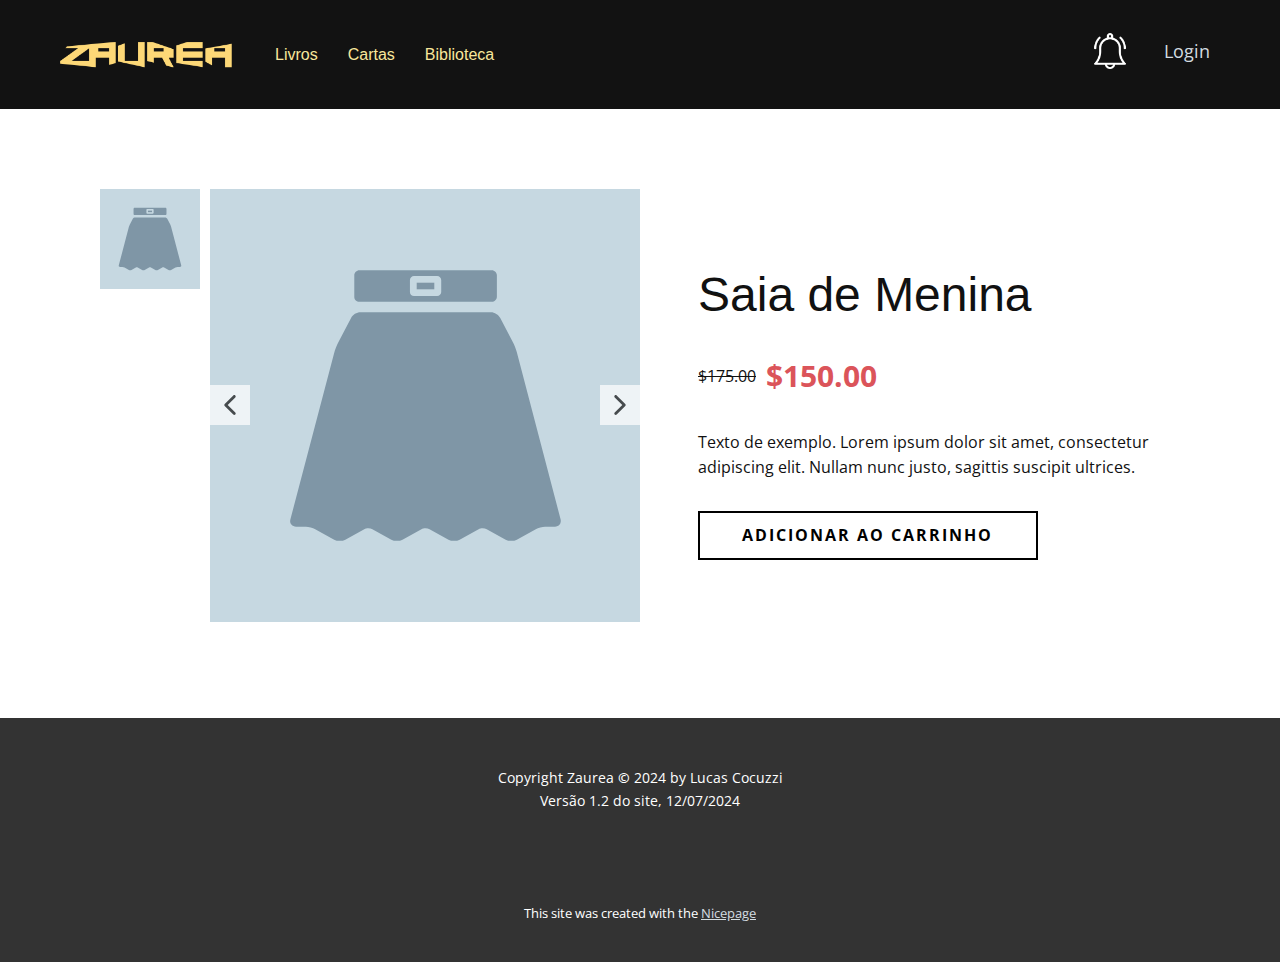
<file: products/saia-de-menina.html>
<!DOCTYPE html>
<html style="font-size: 16px;" lang="pt"><head>
    <meta name="viewport" content="width=device-width, initial-scale=1.0">
    <meta charset="utf-8">
    <meta name="keywords" content="Sapatos Femininos">
    <meta name="description" content="">
    <title>Product Details Template</title>
    <link rel="stylesheet" href="../nicepage.css" media="screen">
<link rel="stylesheet" href="../Product-Details-Template.css" media="screen">
    <script class="u-script" type="text/javascript" src="../jquery.js" defer=""></script>
    <script class="u-script" type="text/javascript" src="../nicepage.js" defer=""></script>
    <meta name="generator" content="Nicepage 6.13.8, nicepage.com">
    <link id="u-theme-google-font" rel="stylesheet" href="https://fonts.googleapis.com/css?family=Open+Sans:300,300i,400,400i,500,500i,600,600i,700,700i,800,800i">
    
    
    
    <script type="application/ld+json">{
		"@context": "http://schema.org",
		"@type": "Organization",
		"name": "",
		"logo": "images/TipografiaZaurea.png"
}</script>
    <meta name="theme-color" content="#949697">
    <meta property="og:title" content="Product Details Template">
    <meta property="og:type" content="website">
  <meta data-intl-tel-input-cdn-path="intlTelInput/"></head>
  <body data-path-to-root="./" data-include-products="true" class="u-body u-xl-mode" data-lang="pt"><header class="u-clearfix u-custom-color-3 u-header" id="sec-6108" data-animation-name="" data-animation-duration="0" data-animation-delay="0" data-animation-direction=""><div class="u-clearfix u-sheet u-sheet-1">
        <a href="#" class="u-image u-logo u-image-1" data-image-width="1375" data-image-height="440">
          <img src="../images/TipografiaZaurea.png" class="u-logo-image u-logo-image-1">
        </a>
        <nav class="u-menu u-menu-dropdown u-offcanvas u-menu-1" data-position="">
          <div class="menu-collapse u-custom-font u-font-arial" style="font-size: 1rem; letter-spacing: 0px;">
            <a class="u-button-style u-custom-active-border-color u-custom-border u-custom-border-color u-custom-borders u-custom-color u-custom-hover-border-color u-custom-left-right-menu-spacing u-custom-padding-bottom u-custom-text-active-color u-custom-text-color u-custom-text-decoration u-custom-text-hover-color u-custom-text-shadow u-custom-text-shadow-blur u-custom-text-shadow-color u-custom-text-shadow-transparency u-custom-text-shadow-y u-custom-top-bottom-menu-spacing u-nav-link u-text-active-palette-1-base u-text-hover-palette-2-base" href="#" style="text-shadow: -2px 0 0 rgba(0,0,0,0);">
              <svg class="u-svg-link" viewBox="0 0 24 24"><use xlink:href="#menu-hamburger"></use></svg>
              <svg class="u-svg-content" version="1.1" id="menu-hamburger" viewBox="0 0 16 16" x="0px" y="0px" xmlns:xlink="http://www.w3.org/1999/xlink" xmlns="http://www.w3.org/2000/svg"><g><rect y="1" width="16" height="2"></rect><rect y="7" width="16" height="2"></rect><rect y="13" width="16" height="2"></rect>
</g></svg>
            </a>
          </div>
          <div class="u-custom-menu u-nav-container">
            <ul class="u-custom-font u-font-arial u-nav u-spacing-30 u-unstyled u-nav-1"><li class="u-nav-item"><a class="u-border-2 u-border-active-palette-3-light-2 u-border-hover-palette-3-dark-1 u-border-no-left u-border-no-right u-border-no-top u-button-style u-nav-link u-text-active-palette-3-light-2 u-text-hover-palette-3-dark-1 u-text-palette-3-light-2" href="../Livros.html" style="padding: 6px 0px;">Livros</a><div class="u-nav-popup"><ul class="u-h-spacing-20 u-nav u-unstyled u-v-spacing-10"><li class="u-nav-item"><a class="u-button-style u-nav-link u-white" href="../products/products.html">Loja</a>
</li></ul>
</div>
</li><li class="u-nav-item"><a class="u-border-2 u-border-active-palette-3-light-2 u-border-hover-palette-3-dark-1 u-border-no-left u-border-no-right u-border-no-top u-button-style u-nav-link u-text-active-palette-3-light-2 u-text-hover-palette-3-dark-1 u-text-palette-3-light-2" href="../Cartas.html" style="padding: 6px 0px;">Cartas</a>
</li><li class="u-nav-item"><a class="u-border-2 u-border-active-palette-3-light-2 u-border-hover-palette-3-dark-1 u-border-no-left u-border-no-right u-border-no-top u-button-style u-nav-link u-text-active-palette-3-light-2 u-text-hover-palette-3-dark-1 u-text-palette-3-light-2" href="../Biblioteca.html" style="padding: 6px 0px;">Biblioteca</a>
</li></ul>
          </div>
          <div class="u-custom-menu u-nav-container-collapse">
            <div class="u-black u-container-style u-inner-container-layout u-opacity u-opacity-95 u-sidenav">
              <div class="u-inner-container-layout u-sidenav-overflow">
                <div class="u-menu-close"></div>
                <ul class="u-align-center u-nav u-popupmenu-items u-unstyled u-nav-3"><li class="u-nav-item"><a class="u-button-style u-nav-link" href="../Livros.html">Livros</a><div class="u-nav-popup"><ul class="u-h-spacing-20 u-nav u-unstyled u-v-spacing-10"><li class="u-nav-item"><a class="u-button-style u-nav-link" href="../products/products.html">Loja</a>
</li></ul>
</div>
</li><li class="u-nav-item"><a class="u-button-style u-nav-link" href="../Cartas.html">Cartas</a>
</li><li class="u-nav-item"><a class="u-button-style u-nav-link" href="../Biblioteca.html">Biblioteca</a>
</li></ul>
              </div>
            </div>
            <div class="u-black u-menu-overlay u-opacity u-opacity-70"></div>
          </div>
        </nav><span class="u-file-icon u-icon u-text-white u-icon-1" data-href="https://www.youtube.com/watch?v=dQw4w9WgXcQ"><img src="../images/2645897-baae3fe6.png" alt=""></span>
        <a class="u-login u-login-1">Login</a>
      </div></header>
    <section class="u-align-center u-clearfix u-section-1" id="sec-4c8f">
      <div class="u-clearfix u-sheet u-valign-middle-lg u-valign-middle-md u-valign-middle-xl u-valign-middle-xs u-sheet-1"><!--product--><!--product_options_json--><!--{"source":""}--><!--/product_options_json--><!--product_item-->
        <div class="u-container-style u-expanded-width u-product u-product-1">
          <div class="u-container-layout u-valign-middle-xl u-container-layout-1"><!--product_gallery--><!--options_json--><!--{"maxItems":""}--><!--/options_json-->
            <div class="u-carousel u-gallery u-layout-thumbnails u-lightbox u-no-transition u-product-control u-show-text-none u-thumbnails-position-left u-gallery-1" data-interval="5000" data-u-ride="carousel" id="carousel-0c74">
              <div class="u-carousel-inner u-gallery-inner" role="listbox"><div class="u-carousel-item u-gallery-item u-active">
                  <div class="u-back-slide">
                    <img class="u-back-image u-expanded" src="../images/caac4e54.svg">
                  </div>
                  <div class="u-over-slide u-over-slide-1">
                    <h3 class="u-gallery-heading">Sample Title</h3>
                    <p class="u-gallery-text">Sample Text</p>
                  </div>
                </div></div>
              <a class="u-absolute-vcenter u-carousel-control u-carousel-control-prev u-icon-rectangle u-opacity u-opacity-70 u-spacing-10 u-text-hover-grey-80 u-white u-carousel-control-1" href="#carousel-0c74" role="button" data-u-slide="prev">
                <span aria-hidden="true">
                  <svg viewBox="0 0 451.847 451.847"><path d="M97.141,225.92c0-8.095,3.091-16.192,9.259-22.366L300.689,9.27c12.359-12.359,32.397-12.359,44.751,0
c12.354,12.354,12.354,32.388,0,44.748L173.525,225.92l171.903,171.909c12.354,12.354,12.354,32.391,0,44.744
c-12.354,12.365-32.386,12.365-44.745,0l-194.29-194.281C100.226,242.115,97.141,234.018,97.141,225.92z"></path></svg>
                </span>
                <span class="sr-only">
                  <svg viewBox="0 0 451.847 451.847"><path d="M97.141,225.92c0-8.095,3.091-16.192,9.259-22.366L300.689,9.27c12.359-12.359,32.397-12.359,44.751,0
c12.354,12.354,12.354,32.388,0,44.748L173.525,225.92l171.903,171.909c12.354,12.354,12.354,32.391,0,44.744
c-12.354,12.365-32.386,12.365-44.745,0l-194.29-194.281C100.226,242.115,97.141,234.018,97.141,225.92z"></path></svg>
                </span>
              </a>
              <a class="u-absolute-vcenter u-carousel-control u-carousel-control-next u-icon-rectangle u-opacity u-opacity-70 u-spacing-10 u-text-hover-grey-80 u-white u-carousel-control-2" href="#carousel-0c74" role="button" data-u-slide="next">
                <span aria-hidden="true">
                  <svg viewBox="0 0 451.846 451.847"><path d="M345.441,248.292L151.154,442.573c-12.359,12.365-32.397,12.365-44.75,0c-12.354-12.354-12.354-32.391,0-44.744
L278.318,225.92L106.409,54.017c-12.354-12.359-12.354-32.394,0-44.748c12.354-12.359,32.391-12.359,44.75,0l194.287,194.284
c6.177,6.18,9.262,14.271,9.262,22.366C354.708,234.018,351.617,242.115,345.441,248.292z"></path></svg>
                </span>
                <span class="sr-only">
                  <svg viewBox="0 0 451.846 451.847"><path d="M345.441,248.292L151.154,442.573c-12.359,12.365-32.397,12.365-44.75,0c-12.354-12.354-12.354-32.391,0-44.744
L278.318,225.92L106.409,54.017c-12.354-12.359-12.354-32.394,0-44.748c12.354-12.359,32.391-12.359,44.75,0l194.287,194.284
c6.177,6.18,9.262,14.271,9.262,22.366C354.708,234.018,351.617,242.115,345.441,248.292z"></path></svg>
                </span>
              </a>
              <ol class="u-carousel-thumbnails u-spacing-15 u-vertical-spacing u-carousel-thumbnails-1"><li class="u-carousel-thumbnail u-carousel-thumbnail-1 u-active" data-u-target="#carousel-0c74" data-u-slide-to="0">
                  <img class="u-carousel-thumbnail-image u-image" src="../images/caac4e54.svg">
                </li></ol>
            </div><!--/product_gallery--><!--product_title-->
            <h2 class="u-align-left u-product-control u-text u-text-1">Saia de Menina</h2><!--/product_title--><!--product_price-->
            <div data-add-zero-cents="true" class="u-product-control u-product-price u-product-price-1">
              <div class="u-price-wrapper u-spacing-10"><!--product_old_price-->
                <div class="u-old-price" style="text-decoration: line-through !important;">$175.00</div><!--/product_old_price--><!--product_regular_price-->
                <div class="u-price u-text-palette-2-base" style="font-size: 1.875rem; font-weight: 700;">$150.00</div><!--/product_regular_price-->
              </div>
            </div><!--/product_price--><!--product_content-->
            <div class="u-align-left u-product-control u-product-desc u-text u-text-2">Texto de exemplo. Lorem ipsum dolor sit amet, consectetur adipiscing elit. Nullam nunc justo, sagittis suscipit ultrices.</div><!--/product_content--><!--product_button--><!--options_json--><!--{"clickType":"add-to-cart","content":""}--><!--/options_json-->
            <a href="#sec-5af7" class="u-border-2 u-border-black u-btn u-button-style u-hover-black u-none u-product-control u-text-black u-text-hover-white u-btn-1 u-add-to-cart-link" data-product-button-click-type="add-to-cart" data-product-id="6" data-product="{&quot;id&quot;:&quot;6&quot;,&quot;name&quot;:&quot;saia-de-menina&quot;,&quot;title&quot;:&quot;Saia de Menina&quot;,&quot;description&quot;:&quot;Texto de exemplo. Lorem ipsum dolor sit amet, consectetur adipiscing elit. Nullam nunc justo, sagittis suscipit ultrices.&quot;,&quot;fullDescription&quot;:&quot;Sample text. Lorem ipsum dolor sit amet, consectetur adipiscing elit nullam nunc justo sagittis suscipit ultrices.&quot;,&quot;price&quot;:&quot;150&quot;,&quot;oldPrice&quot;:&quot;175&quot;,&quot;quantity&quot;:1,&quot;currency&quot;:&quot;USD&quot;,&quot;sku&quot;:&quot;&quot;,&quot;outOfStock&quot;:false,&quot;isFeatured&quot;:false,&quot;categories&quot;:[&quot;1&quot;],&quot;images&quot;:[{&quot;url&quot;:&quot;../images/caac4e54.svg&quot;}],&quot;created&quot;:1720634722513,&quot;updated&quot;:1720634722513,&quot;isDefault&quot;:true,&quot;categoriesData&quot;:[{&quot;link&quot;:&quot;./products/products.html#/1///1&quot;,&quot;title&quot;:&quot;Clothes&quot;}]}"><!--product_button_content-->Adicionar ao Carrinho<!--/product_button_content--></a><!--/product_button-->
          </div>
        </div><!--/product_item--><!--/product-->
      </div>
    </section>
    
    
    
    <footer class="u-align-center u-clearfix u-footer u-grey-80 u-footer" id="sec-0cf0"><div class="u-clearfix u-sheet u-sheet-1">
        <p class="u-small-text u-text u-text-variant u-text-1">Copyright Zaurea&nbsp;<b>©&nbsp;</b>2024 by Lucas Cocuzzi<br>Versão 1.2 do site, 12/07/2024
        </p>
      </div></footer>
    <section class="u-backlink u-clearfix u-grey-80">
      <p class="u-text">
        <span>This site was created with the </span>
        <a class="u-link" href="https://nicepage.com/" target="_blank" rel="nofollow">
          <span>Nicepage</span>
        </a>
      </p>
    </section>
  <section class="u-black u-clearfix u-container-style u-dialog-block u-opacity u-opacity-70 u-payment-dialog u-valign-middle u-dialog-section-4" id="sec-5af7">
      <div class="u-align-center u-container-style u-dialog u-radius-25 u-shape-round u-white u-dialog-1">
        <div class="u-container-layout u-valign-top u-container-layout-1">
          <h5 class="u-align-left u-text u-text-1">Buy Now</h5>
          <div class="u-expanded-width u-products u-products-1" data-site-sorting-prop="created" data-site-sorting-order="desc" data-items-per-page="1">
            <div class="u-list-control"></div>
            <div class="u-repeater u-repeater-1">
              <div class="u-container-style u-products-item u-repeater-item">
                <div class="u-container-layout u-similar-container u-container-layout-2">
                  <h5 class="u-align-left u-product-control u-text u-text-2">
                    <a class="u-product-title-link" href="#">Product 1 Title</a>
                  </h5>
                  <div class="u-align-left u-product-control u-product-desc u-text u-text-3">
                    <p>Sample text. Lorem ipsum dolor sit amet, consectetur adipiscing elit nullam nunc justo sagittis suscipit ultrices.</p>
                  </div>
                  <div class="u-align-left u-product-control u-product-quantity u-product-quantity-1">
                    <div class="u-hidden u-quantity-label">Quantity</div>
                    <div class="u-border-1 u-border-grey-30 u-quantity-input u-radius-50">
                      <a class="disabled minus u-button-style u-quantity-button u-text-body-color">
                        <svg xmlns="http://www.w3.org/2000/svg" viewBox="0 0 16 16"><path d="m 4 8 h 8" fill="none" stroke="currentColor" stroke-width="1" fill-rule="evenodd"></path></svg>
                      </a>
                      <input class="u-input" type="text" value="1" pattern="[0-9]+">
                      <a class="plus u-button-style u-quantity-button u-text-body-color">
                        <svg xmlns="http://www.w3.org/2000/svg" viewBox="0 0 16 16"><path d="m 4 8 h 8 M 8 4 v 8" fill="none" stroke="currentColor" stroke-width="1" fill-rule="evenodd"></path></svg>
                      </a>
                    </div>
                  </div>
                  <div data-add-zero-cents="true" class="u-align-left u-product-control u-product-price u-product-price-1">
                    <div class="u-price-wrapper u-spacing-10">
                      <div class="u-old-price" style="text-decoration: line-through !important;">$20.00</div>
                      <div class="u-price" style="font-size: 1.25rem; font-weight: 700;">$17.00</div>
                    </div>
                  </div>
                </div>
              </div>
            </div>
            <div class="u-list-control"></div>
          </div>
          <div class="u-expanded-width u-payment-services u-tab-links-align-justify u-tab-payment u-tab-vertical u-tabs u-payment-services-1" data-payment-order-approved-message="Your order has been approved. Thank you!" data-payment-order-cancelled-message="Unable to process your order. Please try again later.">
            <ul class="u-tab-list u-unstyled" role="tablist"><li class="u-tab-item" role="presentation"><a class="active u-active-grey-10 u-button-style u-payment-paypal u-tab-link u-text-body-color" id="link-tab-9cb3" href="#tab-9cb3" role="tab" aria-controls="tab-9cb3" aria-selected="true"><input type="radio" class="u-field-input u-grey-15 u-radius-15" name="payment-group" checked="checked"><span>Paypal</span><svg class="u-svg-content" xmlns="http://www.w3.org/2000/svg" x="0px" y="0px"><path fill="#009EE3" d="M11,5.9H18c3.8,0,5.2,1.9,4.9,4.7c-0.3,4.7-3.2,7.2-6.9,7.2h-1.9c-0.5,0-0.8,0.3-0.9,1.3l-0.8,4.3
  c-0.1,0.3-0.2,0.5-0.5,0.6H7.6c-0.4,0-0.5-0.3-0.4-1l2.6-16C9.9,6.3,10.2,5.9,11,5.9z"></path><path fill="#113984" d="M6.7,0h7.1c2,0,4.3,0.1,5.9,1.5c1.1,0.9,1.6,2.4,1.5,4c-0.4,5.4-3.7,8.5-8,8.5H9.6c-0.6,0-0.9,0.4-1.2,1.5
  l-0.9,5.1C7.4,21,7.3,21.3,7,21.3H2.6C2,21.3,1.9,21,2,20.1L5.2,1.3C5.3,0.4,5.7,0,6.7,0z"></path><path fill="#172C70" d="M8.6,14.8l1.3-7.9c0.1-0.7,0.5-1,1.3-1h7.1c1.2,0,2.1,0.2,2.8,0.5c-0.7,4.8-3.8,7.5-7.9,7.5H9.6
  C9.1,13.9,8.8,14.1,8.6,14.8z"></path></svg>
</a>
</li><li class="u-tab-item" role="presentation"><a class="u-active-grey-10 u-button-style u-payment-stripe u-tab-link u-text-body-color" id="link-tab-ab80" href="#tab-ab80" role="tab" aria-controls="tab-ab80" aria-selected="false"><input type="radio" class="u-field-input u-grey-15 u-radius-15" name="payment-group"><span>Stripe</span><svg class="u-svg-content" xmlns="http://www.w3.org/2000/svg" x="0px" y="0px" viewBox="0 0 24 24"><path fill="#635BFF" d="M14,9.2c-2.3-0.8-3.4-1.5-3.4-2.4c0-0.8,0.8-1.3,2-1.3c2.3,0,4.7,0.8,6.4,1.6l0.9-5.5
  c-1.3-0.5-4-1.6-7.7-1.6C9.6,0,7.5,0.7,5.8,1.9C4.1,3.2,3.4,4.9,3.4,7.2c0,4,2.6,5.7,6.8,7.2c2.7,0.9,3.6,1.6,3.6,2.5
  c0,0.9-0.9,1.6-2.4,1.6c-1.9,0-5.2-0.9-7.3-2.1L3,22c1.8,0.9,5.1,2,8.7,2c2.8,0,5.1-0.7,6.6-1.9c1.8-1.3,2.7-3.2,2.7-5.7
  C20.9,12.3,18.2,10.7,14,9.2L14,9.2z"></path></svg>
</a>
</li></ul>
            <div class="u-tab-content">
              <div class="u-container-style u-payment-paypal u-tab-active u-tab-pane" id="tab-9cb3" role="tabpanel" aria-labelledby="link-tab-9cb3">
                <div class="u-container-layout u-payment-services-inner u-container-layout-3">Loading...</div>
              </div>
              <div class="u-container-style u-payment-stripe u-tab-pane" id="tab-ab80" role="tabpanel" aria-labelledby="link-tab-ab80">
                <div class="u-container-layout u-container-layout-4">
                  <a href="#" class="u-btn u-button-style u-stripe-button u-btn-1">Pay with Stripe</a>
                </div>
              </div>
            </div>
          </div>
        </div><button class="u-dialog-close-button u-icon u-text-grey-40 u-icon-1"><svg class="u-svg-link" preserveAspectRatio="xMidYMin slice" viewBox="0 0 16 16" style=""><use xmlns:xlink="http://www.w3.org/1999/xlink" xlink:href="#svg-efe9"></use></svg><svg xmlns="http://www.w3.org/2000/svg" xmlns:xlink="http://www.w3.org/1999/xlink" version="1.1" xml:space="preserve" class="u-svg-content" viewBox="0 0 16 16" x="0px" y="0px" id="svg-efe9"><rect x="7" y="0" transform="matrix(0.7071 -0.7071 0.7071 0.7071 -3.3138 8.0002)" width="2" height="16"></rect><rect x="0" y="7" transform="matrix(0.7071 -0.7071 0.7071 0.7071 -3.3138 8.0002)" width="16" height="2"></rect></svg></button>
      </div>
    </section><style>.u-dialog-section-4 .u-dialog-1 {
  width: 570px;
  min-height: 578px;
  height: auto;
  box-shadow: 0px 0px 8px 0px rgba(0,0,0,0.2);
  margin: 60px auto;
}

.u-dialog-section-4 .u-container-layout-1 {
  padding: 34px 35px;
}

.u-dialog-section-4 .u-text-1 {
  font-weight: 700;
  margin: 0 165px 0 0;
}

.u-dialog-section-4 .u-products-1 {
  margin-top: 30px;
  margin-bottom: 0;
}

.u-dialog-section-4 .u-repeater-1 {
  grid-template-columns: 100%;
  min-height: 206px;
  grid-gap: 10px;
}

.u-dialog-section-4 .u-container-layout-2 {
  padding: 0 0 30px;
}

.u-dialog-section-4 .u-text-2 {
  background-image: none;
  margin: 0;
}

.u-dialog-section-4 .u-text-3 {
  font-size: 0.875rem;
  margin: 20px 0 0;
}

.u-dialog-section-4 .u-product-quantity-1 {
  width: 125px;
  margin: 30px auto 0 0;
}

.u-dialog-section-4 .u-product-price-1 {
  margin: -34px 0 0 auto;
}

.u-dialog-section-4 .u-payment-services-1 {
  min-height: 250px;
  min-width: 50px;
  margin: 0;
}

.u-dialog-section-4 .u-container-layout-3 {
  padding: 20px 0 0;
}

.u-dialog-section-4 .u-container-layout-4 {
  padding: 20px 0 0;
}

.u-dialog-section-4 .u-btn-1 {
  width: 100%;
  margin: 0 auto;
}

.u-dialog-section-4 .u-icon-1 {
  width: 20px;
  height: 20px;
  left: auto;
  top: 36px;
  position: absolute;
  right: 35px;
  padding: 0;
}

@media (max-width: 1199px) {
  .u-dialog-section-4 .u-text-1 {
    margin-right: 165px;
  }

  .u-dialog-section-4 .u-payment-services-1 {
    margin-right: initial;
    margin-left: initial;
  }
}

@media (max-width: 991px) {
  .u-dialog-section-4 .u-container-layout-1 {
    padding: 30px;
  }

  .u-dialog-section-4 .u-container-layout-3 {
    padding-bottom: 0;
    padding-left: 0;
    padding-right: 0;
  }

  .u-dialog-section-4 .u-container-layout-4 {
    padding-bottom: 0;
    padding-left: 0;
    padding-right: 0;
  }

  .u-dialog-section-4 .u-icon-1 {
    top: 32px;
    right: 30px;
  }
}

@media (max-width: 767px) {
  .u-dialog-section-4 .u-dialog-1 {
    width: 540px;
  }
}

@media (max-width: 575px) {
  .u-dialog-section-4 .u-dialog-1 {
    width: 340px;
  }

  .u-dialog-section-4 .u-container-layout-1 {
    padding-left: 20px;
    padding-right: 20px;
  }

  .u-dialog-section-4 .u-text-1 {
    margin-right: 5px;
  }

  .u-dialog-section-4 .u-icon-1 {
    right: 20px;
  }
}</style>
</body></html>
</file>
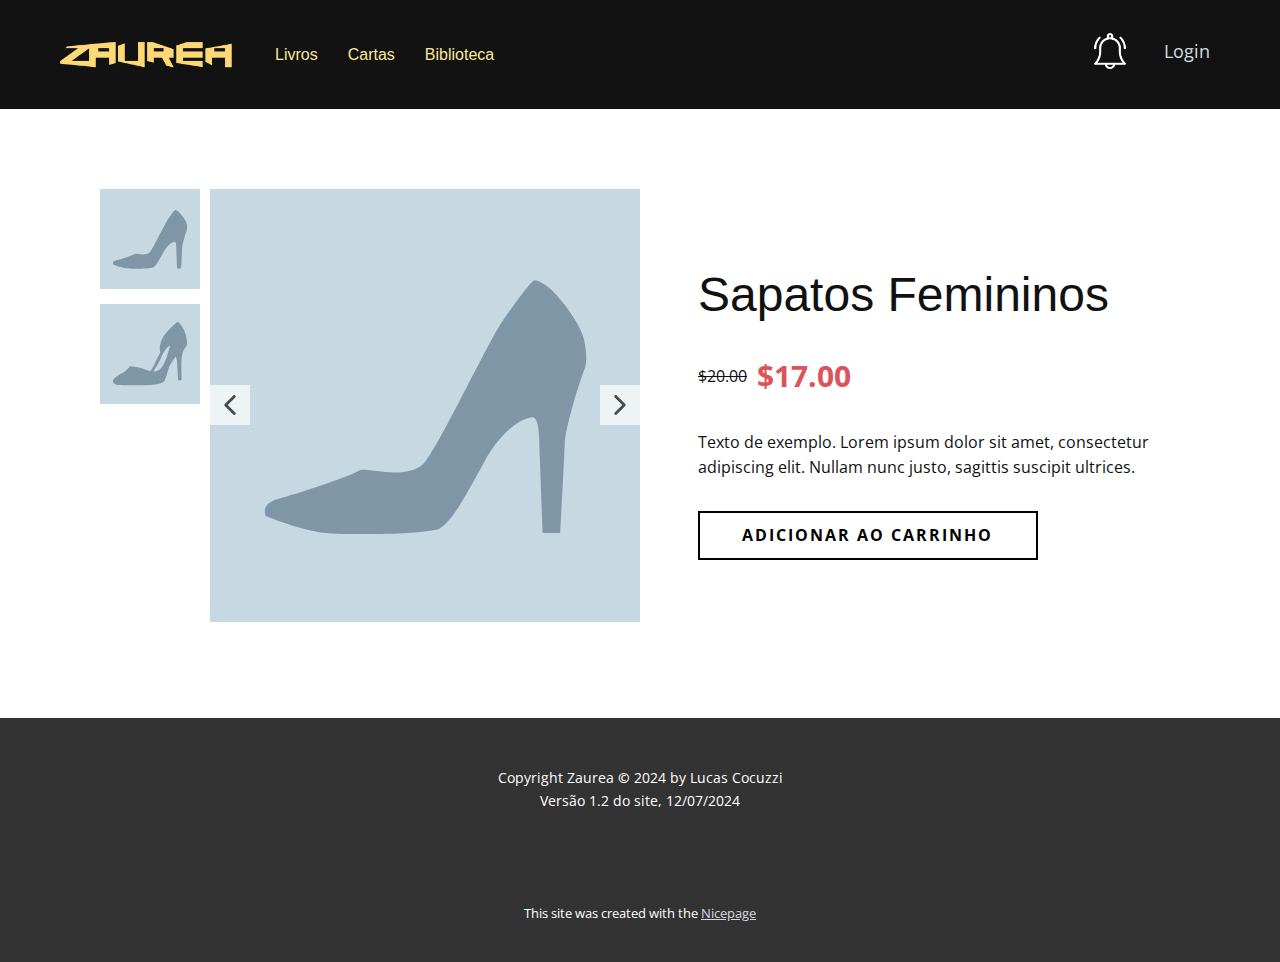
<file: products/sapatos-femininos.html>
<!DOCTYPE html>
<html style="font-size: 16px;" lang="pt"><head>
    <meta name="viewport" content="width=device-width, initial-scale=1.0">
    <meta charset="utf-8">
    <meta name="keywords" content="Sapatos Femininos">
    <meta name="description" content="">
    <title>Product Details Template</title>
    <link rel="stylesheet" href="../nicepage.css" media="screen">
<link rel="stylesheet" href="../Product-Details-Template.css" media="screen">
    <script class="u-script" type="text/javascript" src="../jquery.js" defer=""></script>
    <script class="u-script" type="text/javascript" src="../nicepage.js" defer=""></script>
    <meta name="generator" content="Nicepage 6.13.8, nicepage.com">
    <link id="u-theme-google-font" rel="stylesheet" href="https://fonts.googleapis.com/css?family=Open+Sans:300,300i,400,400i,500,500i,600,600i,700,700i,800,800i">
    
    
    
    <script type="application/ld+json">{
		"@context": "http://schema.org",
		"@type": "Organization",
		"name": "",
		"logo": "images/TipografiaZaurea.png"
}</script>
    <meta name="theme-color" content="#949697">
    <meta property="og:title" content="Product Details Template">
    <meta property="og:type" content="website">
  <meta data-intl-tel-input-cdn-path="intlTelInput/"></head>
  <body data-path-to-root="./" data-include-products="true" class="u-body u-xl-mode" data-lang="pt"><header class="u-clearfix u-custom-color-3 u-header" id="sec-6108" data-animation-name="" data-animation-duration="0" data-animation-delay="0" data-animation-direction=""><div class="u-clearfix u-sheet u-sheet-1">
        <a href="#" class="u-image u-logo u-image-1" data-image-width="1375" data-image-height="440">
          <img src="../images/TipografiaZaurea.png" class="u-logo-image u-logo-image-1">
        </a>
        <nav class="u-menu u-menu-dropdown u-offcanvas u-menu-1" data-position="">
          <div class="menu-collapse u-custom-font u-font-arial" style="font-size: 1rem; letter-spacing: 0px;">
            <a class="u-button-style u-custom-active-border-color u-custom-border u-custom-border-color u-custom-borders u-custom-color u-custom-hover-border-color u-custom-left-right-menu-spacing u-custom-padding-bottom u-custom-text-active-color u-custom-text-color u-custom-text-decoration u-custom-text-hover-color u-custom-text-shadow u-custom-text-shadow-blur u-custom-text-shadow-color u-custom-text-shadow-transparency u-custom-text-shadow-y u-custom-top-bottom-menu-spacing u-nav-link u-text-active-palette-1-base u-text-hover-palette-2-base" href="#" style="text-shadow: -2px 0 0 rgba(0,0,0,0);">
              <svg class="u-svg-link" viewBox="0 0 24 24"><use xlink:href="#menu-hamburger"></use></svg>
              <svg class="u-svg-content" version="1.1" id="menu-hamburger" viewBox="0 0 16 16" x="0px" y="0px" xmlns:xlink="http://www.w3.org/1999/xlink" xmlns="http://www.w3.org/2000/svg"><g><rect y="1" width="16" height="2"></rect><rect y="7" width="16" height="2"></rect><rect y="13" width="16" height="2"></rect>
</g></svg>
            </a>
          </div>
          <div class="u-custom-menu u-nav-container">
            <ul class="u-custom-font u-font-arial u-nav u-spacing-30 u-unstyled u-nav-1"><li class="u-nav-item"><a class="u-border-2 u-border-active-palette-3-light-2 u-border-hover-palette-3-dark-1 u-border-no-left u-border-no-right u-border-no-top u-button-style u-nav-link u-text-active-palette-3-light-2 u-text-hover-palette-3-dark-1 u-text-palette-3-light-2" href="../Livros.html" style="padding: 6px 0px;">Livros</a><div class="u-nav-popup"><ul class="u-h-spacing-20 u-nav u-unstyled u-v-spacing-10"><li class="u-nav-item"><a class="u-button-style u-nav-link u-white" href="../products/products.html">Loja</a>
</li></ul>
</div>
</li><li class="u-nav-item"><a class="u-border-2 u-border-active-palette-3-light-2 u-border-hover-palette-3-dark-1 u-border-no-left u-border-no-right u-border-no-top u-button-style u-nav-link u-text-active-palette-3-light-2 u-text-hover-palette-3-dark-1 u-text-palette-3-light-2" href="../Cartas.html" style="padding: 6px 0px;">Cartas</a>
</li><li class="u-nav-item"><a class="u-border-2 u-border-active-palette-3-light-2 u-border-hover-palette-3-dark-1 u-border-no-left u-border-no-right u-border-no-top u-button-style u-nav-link u-text-active-palette-3-light-2 u-text-hover-palette-3-dark-1 u-text-palette-3-light-2" href="../Biblioteca.html" style="padding: 6px 0px;">Biblioteca</a>
</li></ul>
          </div>
          <div class="u-custom-menu u-nav-container-collapse">
            <div class="u-black u-container-style u-inner-container-layout u-opacity u-opacity-95 u-sidenav">
              <div class="u-inner-container-layout u-sidenav-overflow">
                <div class="u-menu-close"></div>
                <ul class="u-align-center u-nav u-popupmenu-items u-unstyled u-nav-3"><li class="u-nav-item"><a class="u-button-style u-nav-link" href="../Livros.html">Livros</a><div class="u-nav-popup"><ul class="u-h-spacing-20 u-nav u-unstyled u-v-spacing-10"><li class="u-nav-item"><a class="u-button-style u-nav-link" href="../products/products.html">Loja</a>
</li></ul>
</div>
</li><li class="u-nav-item"><a class="u-button-style u-nav-link" href="../Cartas.html">Cartas</a>
</li><li class="u-nav-item"><a class="u-button-style u-nav-link" href="../Biblioteca.html">Biblioteca</a>
</li></ul>
              </div>
            </div>
            <div class="u-black u-menu-overlay u-opacity u-opacity-70"></div>
          </div>
        </nav><span class="u-file-icon u-icon u-text-white u-icon-1" data-href="https://www.youtube.com/watch?v=dQw4w9WgXcQ"><img src="../images/2645897-baae3fe6.png" alt=""></span>
        <a class="u-login u-login-1">Login</a>
      </div></header>
    <section class="u-align-center u-clearfix u-section-1" id="sec-4c8f">
      <div class="u-clearfix u-sheet u-valign-middle-lg u-valign-middle-md u-valign-middle-xl u-valign-middle-xs u-sheet-1"><!--product--><!--product_options_json--><!--{"source":""}--><!--/product_options_json--><!--product_item-->
        <div class="u-container-style u-expanded-width u-product u-product-1">
          <div class="u-container-layout u-valign-middle-xl u-container-layout-1"><!--product_gallery--><!--options_json--><!--{"maxItems":""}--><!--/options_json-->
            <div class="u-carousel u-gallery u-layout-thumbnails u-lightbox u-no-transition u-product-control u-show-text-none u-thumbnails-position-left u-gallery-1" data-interval="5000" data-u-ride="carousel" id="carousel-0c74">
              <div class="u-carousel-inner u-gallery-inner" role="listbox"><div class="u-carousel-item u-gallery-item u-active">
                  <div class="u-back-slide">
                    <img class="u-back-image u-expanded" src="../images/d754debf.svg">
                  </div>
                  <div class="u-over-slide u-over-slide-1">
                    <h3 class="u-gallery-heading">Sample Title</h3>
                    <p class="u-gallery-text">Sample Text</p>
                  </div>
                </div><div class="u-carousel-item u-gallery-item">
                  <div class="u-back-slide">
                    <img class="u-back-image u-expanded" src="../images/414330ad.svg">
                  </div>
                  <div class="u-over-slide u-over-slide-1">
                    <h3 class="u-gallery-heading">Sample Title</h3>
                    <p class="u-gallery-text">Sample Text</p>
                  </div>
                </div></div>
              <a class="u-absolute-vcenter u-carousel-control u-carousel-control-prev u-icon-rectangle u-opacity u-opacity-70 u-spacing-10 u-text-hover-grey-80 u-white u-carousel-control-1" href="#carousel-0c74" role="button" data-u-slide="prev">
                <span aria-hidden="true">
                  <svg viewBox="0 0 451.847 451.847"><path d="M97.141,225.92c0-8.095,3.091-16.192,9.259-22.366L300.689,9.27c12.359-12.359,32.397-12.359,44.751,0
c12.354,12.354,12.354,32.388,0,44.748L173.525,225.92l171.903,171.909c12.354,12.354,12.354,32.391,0,44.744
c-12.354,12.365-32.386,12.365-44.745,0l-194.29-194.281C100.226,242.115,97.141,234.018,97.141,225.92z"></path></svg>
                </span>
                <span class="sr-only">
                  <svg viewBox="0 0 451.847 451.847"><path d="M97.141,225.92c0-8.095,3.091-16.192,9.259-22.366L300.689,9.27c12.359-12.359,32.397-12.359,44.751,0
c12.354,12.354,12.354,32.388,0,44.748L173.525,225.92l171.903,171.909c12.354,12.354,12.354,32.391,0,44.744
c-12.354,12.365-32.386,12.365-44.745,0l-194.29-194.281C100.226,242.115,97.141,234.018,97.141,225.92z"></path></svg>
                </span>
              </a>
              <a class="u-absolute-vcenter u-carousel-control u-carousel-control-next u-icon-rectangle u-opacity u-opacity-70 u-spacing-10 u-text-hover-grey-80 u-white u-carousel-control-2" href="#carousel-0c74" role="button" data-u-slide="next">
                <span aria-hidden="true">
                  <svg viewBox="0 0 451.846 451.847"><path d="M345.441,248.292L151.154,442.573c-12.359,12.365-32.397,12.365-44.75,0c-12.354-12.354-12.354-32.391,0-44.744
L278.318,225.92L106.409,54.017c-12.354-12.359-12.354-32.394,0-44.748c12.354-12.359,32.391-12.359,44.75,0l194.287,194.284
c6.177,6.18,9.262,14.271,9.262,22.366C354.708,234.018,351.617,242.115,345.441,248.292z"></path></svg>
                </span>
                <span class="sr-only">
                  <svg viewBox="0 0 451.846 451.847"><path d="M345.441,248.292L151.154,442.573c-12.359,12.365-32.397,12.365-44.75,0c-12.354-12.354-12.354-32.391,0-44.744
L278.318,225.92L106.409,54.017c-12.354-12.359-12.354-32.394,0-44.748c12.354-12.359,32.391-12.359,44.75,0l194.287,194.284
c6.177,6.18,9.262,14.271,9.262,22.366C354.708,234.018,351.617,242.115,345.441,248.292z"></path></svg>
                </span>
              </a>
              <ol class="u-carousel-thumbnails u-spacing-15 u-vertical-spacing u-carousel-thumbnails-1"><li class="u-carousel-thumbnail u-carousel-thumbnail-1 u-active" data-u-target="#carousel-0c74" data-u-slide-to="0">
                  <img class="u-carousel-thumbnail-image u-image" src="../images/d754debf.svg">
                </li><li class="u-carousel-thumbnail u-carousel-thumbnail-1" data-u-target="#carousel-0c74" data-u-slide-to="1">
                  <img class="u-carousel-thumbnail-image u-image" src="../images/414330ad.svg">
                </li></ol>
            </div><!--/product_gallery--><!--product_title-->
            <h2 class="u-align-left u-product-control u-text u-text-1">Sapatos Femininos</h2><!--/product_title--><!--product_price-->
            <div data-add-zero-cents="true" class="u-product-control u-product-price u-product-price-1">
              <div class="u-price-wrapper u-spacing-10"><!--product_old_price-->
                <div class="u-old-price" style="text-decoration: line-through !important;">$20.00</div><!--/product_old_price--><!--product_regular_price-->
                <div class="u-price u-text-palette-2-base" style="font-size: 1.875rem; font-weight: 700;">$17.00</div><!--/product_regular_price-->
              </div>
            </div><!--/product_price--><!--product_content-->
            <div class="u-align-left u-product-control u-product-desc u-text u-text-2">Texto de exemplo. Lorem ipsum dolor sit amet, consectetur adipiscing elit. Nullam nunc justo, sagittis suscipit ultrices.</div><!--/product_content--><!--product_button--><!--options_json--><!--{"clickType":"add-to-cart","content":""}--><!--/options_json-->
            <a href="#sec-5af7" class="u-border-2 u-border-black u-btn u-button-style u-hover-black u-none u-product-control u-text-black u-text-hover-white u-btn-1 u-add-to-cart-link" data-product-button-click-type="add-to-cart" data-product-id="1" data-product="{&quot;id&quot;:&quot;1&quot;,&quot;name&quot;:&quot;sapatos-femininos&quot;,&quot;title&quot;:&quot;Sapatos Femininos&quot;,&quot;description&quot;:&quot;Texto de exemplo. Lorem ipsum dolor sit amet, consectetur adipiscing elit. Nullam nunc justo, sagittis suscipit ultrices.&quot;,&quot;fullDescription&quot;:&quot;Sample text. Lorem ipsum dolor sit amet, consectetur adipiscing elit nullam nunc justo sagittis suscipit ultrices.&quot;,&quot;price&quot;:&quot;17&quot;,&quot;oldPrice&quot;:&quot;20&quot;,&quot;quantity&quot;:1,&quot;currency&quot;:&quot;USD&quot;,&quot;sku&quot;:&quot;&quot;,&quot;outOfStock&quot;:false,&quot;isFeatured&quot;:false,&quot;categories&quot;:[&quot;2&quot;],&quot;images&quot;:[{&quot;url&quot;:&quot;../images/d754debf.svg&quot;},{&quot;url&quot;:&quot;../images/414330ad.svg&quot;}],&quot;created&quot;:1720634722512,&quot;updated&quot;:1720634722512,&quot;isDefault&quot;:true,&quot;categoriesData&quot;:[{&quot;link&quot;:&quot;./products/products.html#/1///2&quot;,&quot;title&quot;:&quot;Shoes&quot;}]}"><!--product_button_content-->Adicionar ao Carrinho<!--/product_button_content--></a><!--/product_button-->
          </div>
        </div><!--/product_item--><!--/product-->
      </div>
    </section>
    
    
    
    <footer class="u-align-center u-clearfix u-footer u-grey-80 u-footer" id="sec-0cf0"><div class="u-clearfix u-sheet u-sheet-1">
        <p class="u-small-text u-text u-text-variant u-text-1">Copyright Zaurea&nbsp;<b>©&nbsp;</b>2024 by Lucas Cocuzzi<br>Versão 1.2 do site, 12/07/2024
        </p>
      </div></footer>
    <section class="u-backlink u-clearfix u-grey-80">
      <p class="u-text">
        <span>This site was created with the </span>
        <a class="u-link" href="https://nicepage.com/" target="_blank" rel="nofollow">
          <span>Nicepage</span>
        </a>
      </p>
    </section>
  <section class="u-black u-clearfix u-container-style u-dialog-block u-opacity u-opacity-70 u-payment-dialog u-valign-middle u-dialog-section-4" id="sec-5af7">
      <div class="u-align-center u-container-style u-dialog u-radius-25 u-shape-round u-white u-dialog-1">
        <div class="u-container-layout u-valign-top u-container-layout-1">
          <h5 class="u-align-left u-text u-text-1">Buy Now</h5>
          <div class="u-expanded-width u-products u-products-1" data-site-sorting-prop="created" data-site-sorting-order="desc" data-items-per-page="1">
            <div class="u-list-control"></div>
            <div class="u-repeater u-repeater-1">
              <div class="u-container-style u-products-item u-repeater-item">
                <div class="u-container-layout u-similar-container u-container-layout-2">
                  <h5 class="u-align-left u-product-control u-text u-text-2">
                    <a class="u-product-title-link" href="#">Product 1 Title</a>
                  </h5>
                  <div class="u-align-left u-product-control u-product-desc u-text u-text-3">
                    <p>Sample text. Lorem ipsum dolor sit amet, consectetur adipiscing elit nullam nunc justo sagittis suscipit ultrices.</p>
                  </div>
                  <div class="u-align-left u-product-control u-product-quantity u-product-quantity-1">
                    <div class="u-hidden u-quantity-label">Quantity</div>
                    <div class="u-border-1 u-border-grey-30 u-quantity-input u-radius-50">
                      <a class="disabled minus u-button-style u-quantity-button u-text-body-color">
                        <svg xmlns="http://www.w3.org/2000/svg" viewBox="0 0 16 16"><path d="m 4 8 h 8" fill="none" stroke="currentColor" stroke-width="1" fill-rule="evenodd"></path></svg>
                      </a>
                      <input class="u-input" type="text" value="1" pattern="[0-9]+">
                      <a class="plus u-button-style u-quantity-button u-text-body-color">
                        <svg xmlns="http://www.w3.org/2000/svg" viewBox="0 0 16 16"><path d="m 4 8 h 8 M 8 4 v 8" fill="none" stroke="currentColor" stroke-width="1" fill-rule="evenodd"></path></svg>
                      </a>
                    </div>
                  </div>
                  <div data-add-zero-cents="true" class="u-align-left u-product-control u-product-price u-product-price-1">
                    <div class="u-price-wrapper u-spacing-10">
                      <div class="u-old-price" style="text-decoration: line-through !important;">$20.00</div>
                      <div class="u-price" style="font-size: 1.25rem; font-weight: 700;">$17.00</div>
                    </div>
                  </div>
                </div>
              </div>
            </div>
            <div class="u-list-control"></div>
          </div>
          <div class="u-expanded-width u-payment-services u-tab-links-align-justify u-tab-payment u-tab-vertical u-tabs u-payment-services-1" data-payment-order-approved-message="Your order has been approved. Thank you!" data-payment-order-cancelled-message="Unable to process your order. Please try again later.">
            <ul class="u-tab-list u-unstyled" role="tablist"><li class="u-tab-item" role="presentation"><a class="active u-active-grey-10 u-button-style u-payment-paypal u-tab-link u-text-body-color" id="link-tab-9cb3" href="#tab-9cb3" role="tab" aria-controls="tab-9cb3" aria-selected="true"><input type="radio" class="u-field-input u-grey-15 u-radius-15" name="payment-group" checked="checked"><span>Paypal</span><svg class="u-svg-content" xmlns="http://www.w3.org/2000/svg" x="0px" y="0px"><path fill="#009EE3" d="M11,5.9H18c3.8,0,5.2,1.9,4.9,4.7c-0.3,4.7-3.2,7.2-6.9,7.2h-1.9c-0.5,0-0.8,0.3-0.9,1.3l-0.8,4.3
  c-0.1,0.3-0.2,0.5-0.5,0.6H7.6c-0.4,0-0.5-0.3-0.4-1l2.6-16C9.9,6.3,10.2,5.9,11,5.9z"></path><path fill="#113984" d="M6.7,0h7.1c2,0,4.3,0.1,5.9,1.5c1.1,0.9,1.6,2.4,1.5,4c-0.4,5.4-3.7,8.5-8,8.5H9.6c-0.6,0-0.9,0.4-1.2,1.5
  l-0.9,5.1C7.4,21,7.3,21.3,7,21.3H2.6C2,21.3,1.9,21,2,20.1L5.2,1.3C5.3,0.4,5.7,0,6.7,0z"></path><path fill="#172C70" d="M8.6,14.8l1.3-7.9c0.1-0.7,0.5-1,1.3-1h7.1c1.2,0,2.1,0.2,2.8,0.5c-0.7,4.8-3.8,7.5-7.9,7.5H9.6
  C9.1,13.9,8.8,14.1,8.6,14.8z"></path></svg>
</a>
</li><li class="u-tab-item" role="presentation"><a class="u-active-grey-10 u-button-style u-payment-stripe u-tab-link u-text-body-color" id="link-tab-ab80" href="#tab-ab80" role="tab" aria-controls="tab-ab80" aria-selected="false"><input type="radio" class="u-field-input u-grey-15 u-radius-15" name="payment-group"><span>Stripe</span><svg class="u-svg-content" xmlns="http://www.w3.org/2000/svg" x="0px" y="0px" viewBox="0 0 24 24"><path fill="#635BFF" d="M14,9.2c-2.3-0.8-3.4-1.5-3.4-2.4c0-0.8,0.8-1.3,2-1.3c2.3,0,4.7,0.8,6.4,1.6l0.9-5.5
  c-1.3-0.5-4-1.6-7.7-1.6C9.6,0,7.5,0.7,5.8,1.9C4.1,3.2,3.4,4.9,3.4,7.2c0,4,2.6,5.7,6.8,7.2c2.7,0.9,3.6,1.6,3.6,2.5
  c0,0.9-0.9,1.6-2.4,1.6c-1.9,0-5.2-0.9-7.3-2.1L3,22c1.8,0.9,5.1,2,8.7,2c2.8,0,5.1-0.7,6.6-1.9c1.8-1.3,2.7-3.2,2.7-5.7
  C20.9,12.3,18.2,10.7,14,9.2L14,9.2z"></path></svg>
</a>
</li></ul>
            <div class="u-tab-content">
              <div class="u-container-style u-payment-paypal u-tab-active u-tab-pane" id="tab-9cb3" role="tabpanel" aria-labelledby="link-tab-9cb3">
                <div class="u-container-layout u-payment-services-inner u-container-layout-3">Loading...</div>
              </div>
              <div class="u-container-style u-payment-stripe u-tab-pane" id="tab-ab80" role="tabpanel" aria-labelledby="link-tab-ab80">
                <div class="u-container-layout u-container-layout-4">
                  <a href="#" class="u-btn u-button-style u-stripe-button u-btn-1">Pay with Stripe</a>
                </div>
              </div>
            </div>
          </div>
        </div><button class="u-dialog-close-button u-icon u-text-grey-40 u-icon-1"><svg class="u-svg-link" preserveAspectRatio="xMidYMin slice" viewBox="0 0 16 16" style=""><use xmlns:xlink="http://www.w3.org/1999/xlink" xlink:href="#svg-efe9"></use></svg><svg xmlns="http://www.w3.org/2000/svg" xmlns:xlink="http://www.w3.org/1999/xlink" version="1.1" xml:space="preserve" class="u-svg-content" viewBox="0 0 16 16" x="0px" y="0px" id="svg-efe9"><rect x="7" y="0" transform="matrix(0.7071 -0.7071 0.7071 0.7071 -3.3138 8.0002)" width="2" height="16"></rect><rect x="0" y="7" transform="matrix(0.7071 -0.7071 0.7071 0.7071 -3.3138 8.0002)" width="16" height="2"></rect></svg></button>
      </div>
    </section><style>.u-dialog-section-4 .u-dialog-1 {
  width: 570px;
  min-height: 578px;
  height: auto;
  box-shadow: 0px 0px 8px 0px rgba(0,0,0,0.2);
  margin: 60px auto;
}

.u-dialog-section-4 .u-container-layout-1 {
  padding: 34px 35px;
}

.u-dialog-section-4 .u-text-1 {
  font-weight: 700;
  margin: 0 165px 0 0;
}

.u-dialog-section-4 .u-products-1 {
  margin-top: 30px;
  margin-bottom: 0;
}

.u-dialog-section-4 .u-repeater-1 {
  grid-template-columns: 100%;
  min-height: 206px;
  grid-gap: 10px;
}

.u-dialog-section-4 .u-container-layout-2 {
  padding: 0 0 30px;
}

.u-dialog-section-4 .u-text-2 {
  background-image: none;
  margin: 0;
}

.u-dialog-section-4 .u-text-3 {
  font-size: 0.875rem;
  margin: 20px 0 0;
}

.u-dialog-section-4 .u-product-quantity-1 {
  width: 125px;
  margin: 30px auto 0 0;
}

.u-dialog-section-4 .u-product-price-1 {
  margin: -34px 0 0 auto;
}

.u-dialog-section-4 .u-payment-services-1 {
  min-height: 250px;
  min-width: 50px;
  margin: 0;
}

.u-dialog-section-4 .u-container-layout-3 {
  padding: 20px 0 0;
}

.u-dialog-section-4 .u-container-layout-4 {
  padding: 20px 0 0;
}

.u-dialog-section-4 .u-btn-1 {
  width: 100%;
  margin: 0 auto;
}

.u-dialog-section-4 .u-icon-1 {
  width: 20px;
  height: 20px;
  left: auto;
  top: 36px;
  position: absolute;
  right: 35px;
  padding: 0;
}

@media (max-width: 1199px) {
  .u-dialog-section-4 .u-text-1 {
    margin-right: 165px;
  }

  .u-dialog-section-4 .u-payment-services-1 {
    margin-right: initial;
    margin-left: initial;
  }
}

@media (max-width: 991px) {
  .u-dialog-section-4 .u-container-layout-1 {
    padding: 30px;
  }

  .u-dialog-section-4 .u-container-layout-3 {
    padding-bottom: 0;
    padding-left: 0;
    padding-right: 0;
  }

  .u-dialog-section-4 .u-container-layout-4 {
    padding-bottom: 0;
    padding-left: 0;
    padding-right: 0;
  }

  .u-dialog-section-4 .u-icon-1 {
    top: 32px;
    right: 30px;
  }
}

@media (max-width: 767px) {
  .u-dialog-section-4 .u-dialog-1 {
    width: 540px;
  }
}

@media (max-width: 575px) {
  .u-dialog-section-4 .u-dialog-1 {
    width: 340px;
  }

  .u-dialog-section-4 .u-container-layout-1 {
    padding-left: 20px;
    padding-right: 20px;
  }

  .u-dialog-section-4 .u-text-1 {
    margin-right: 5px;
  }

  .u-dialog-section-4 .u-icon-1 {
    right: 20px;
  }
}</style>
</body></html>
</file>
